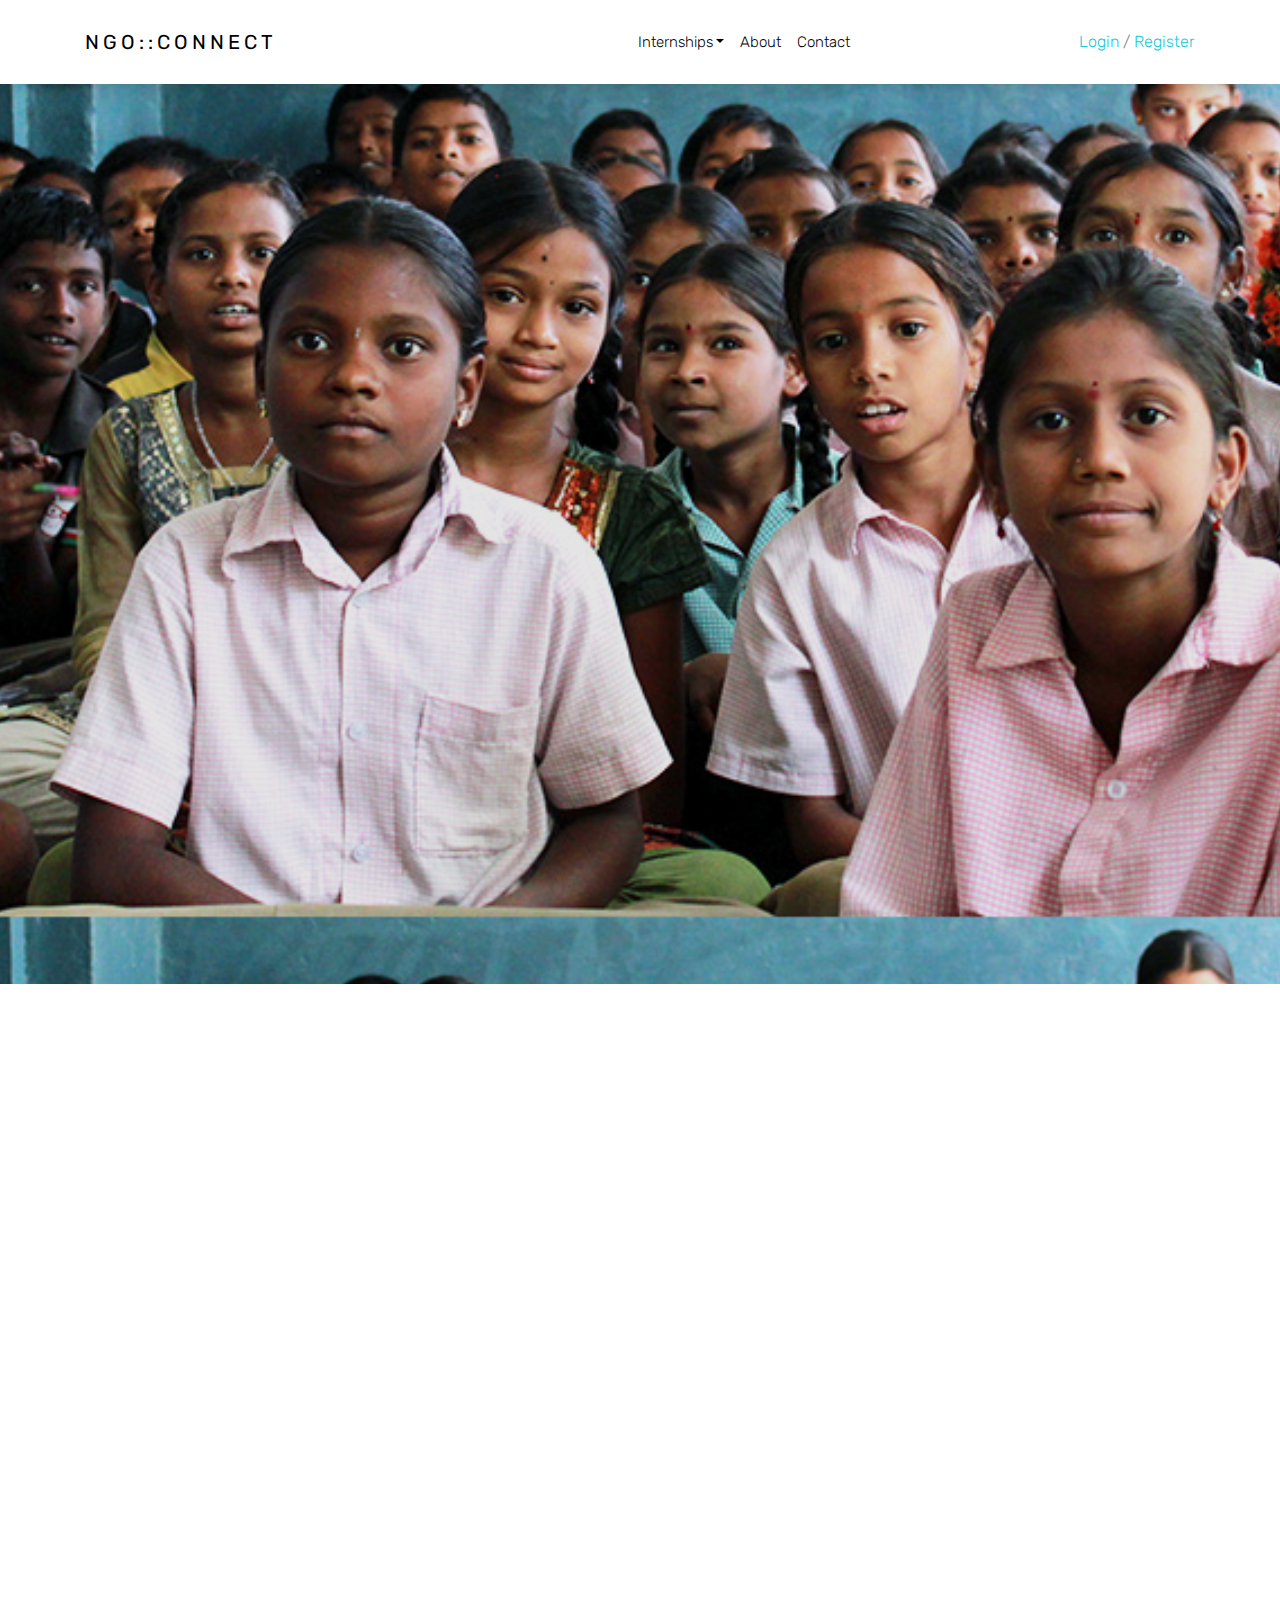
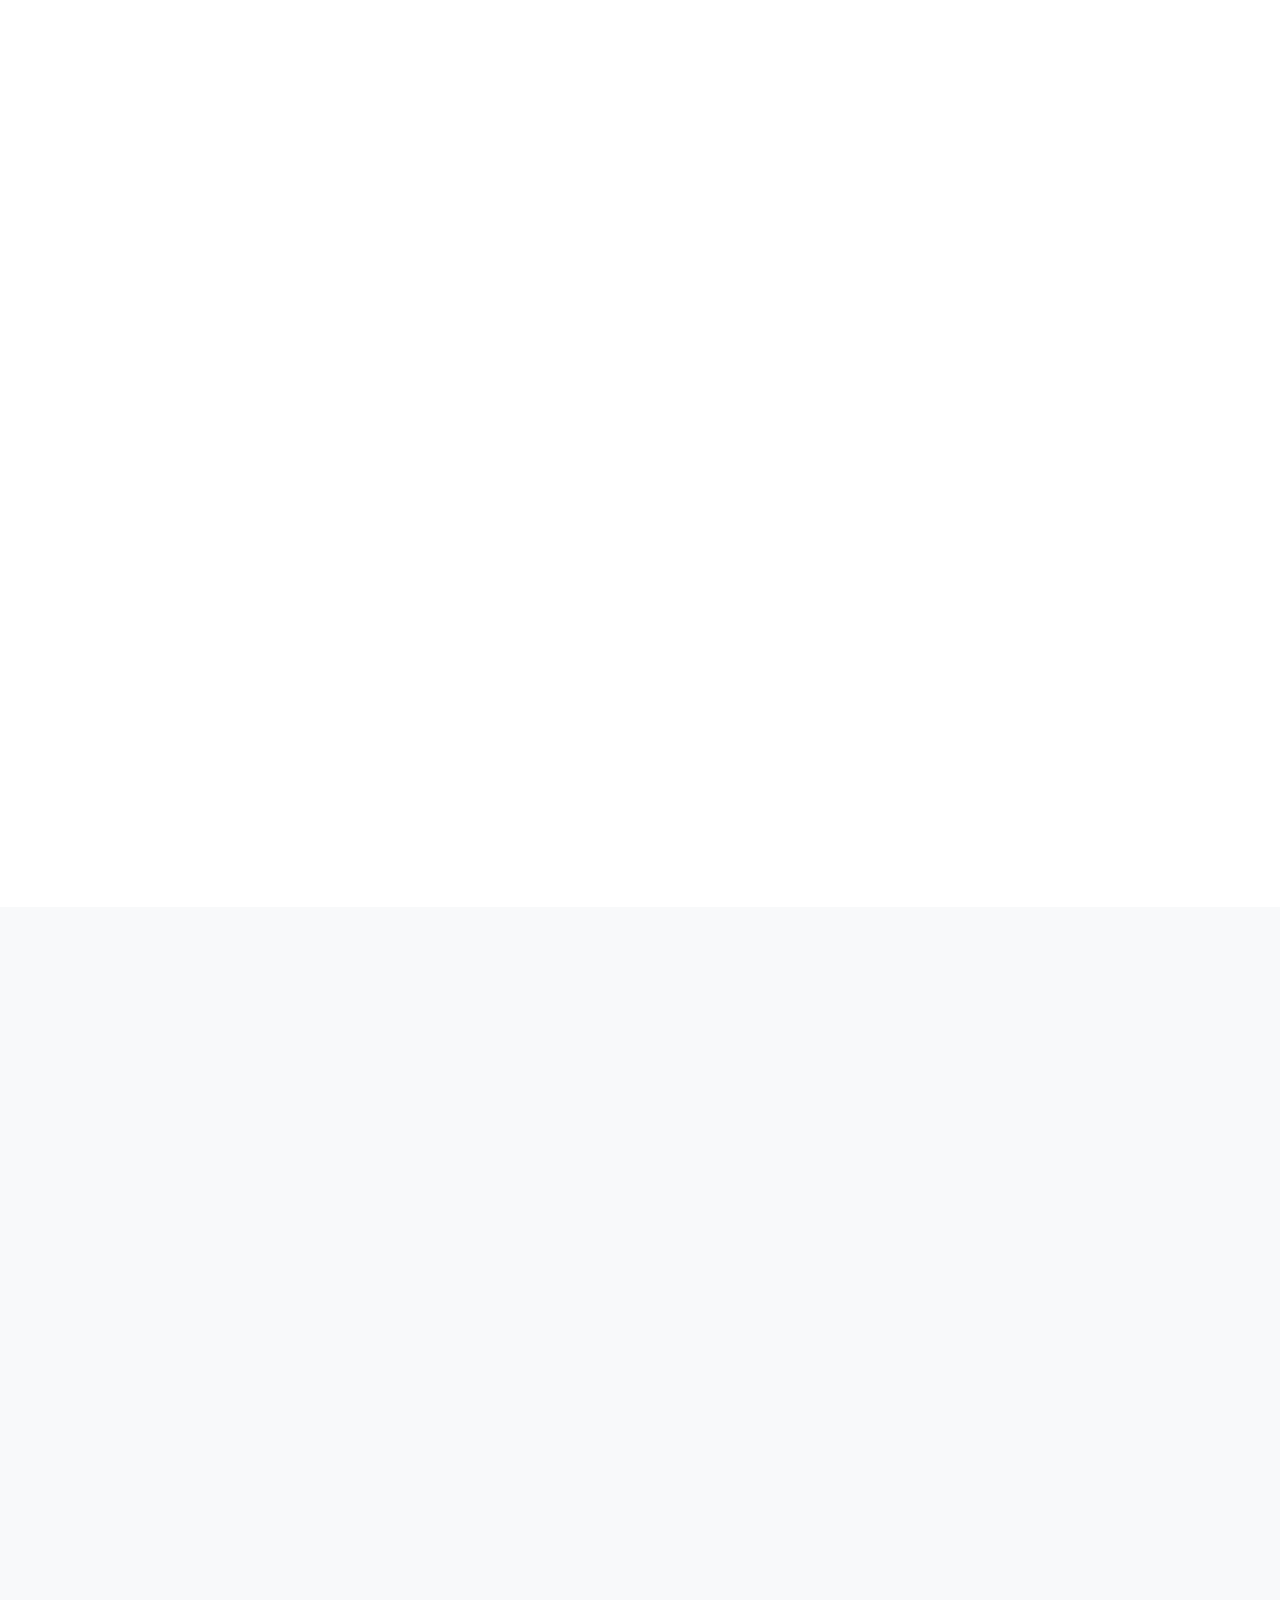
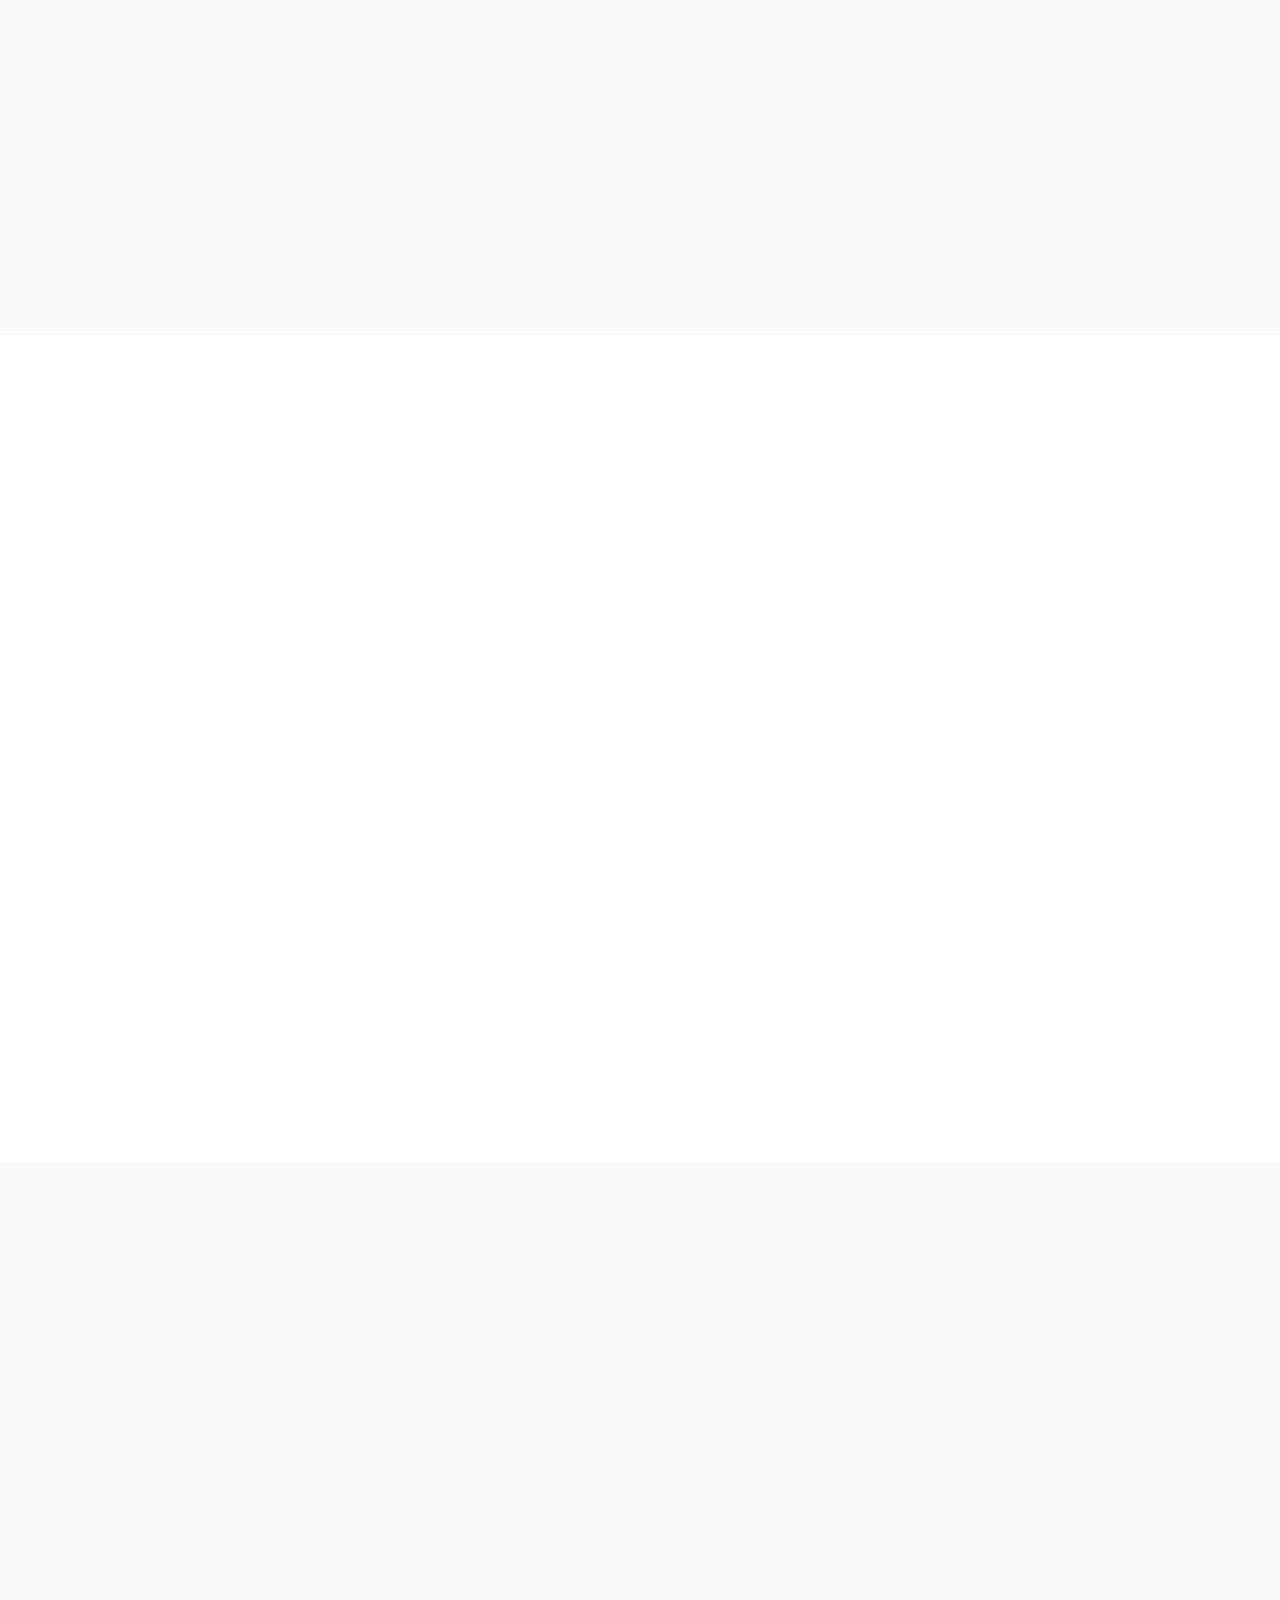
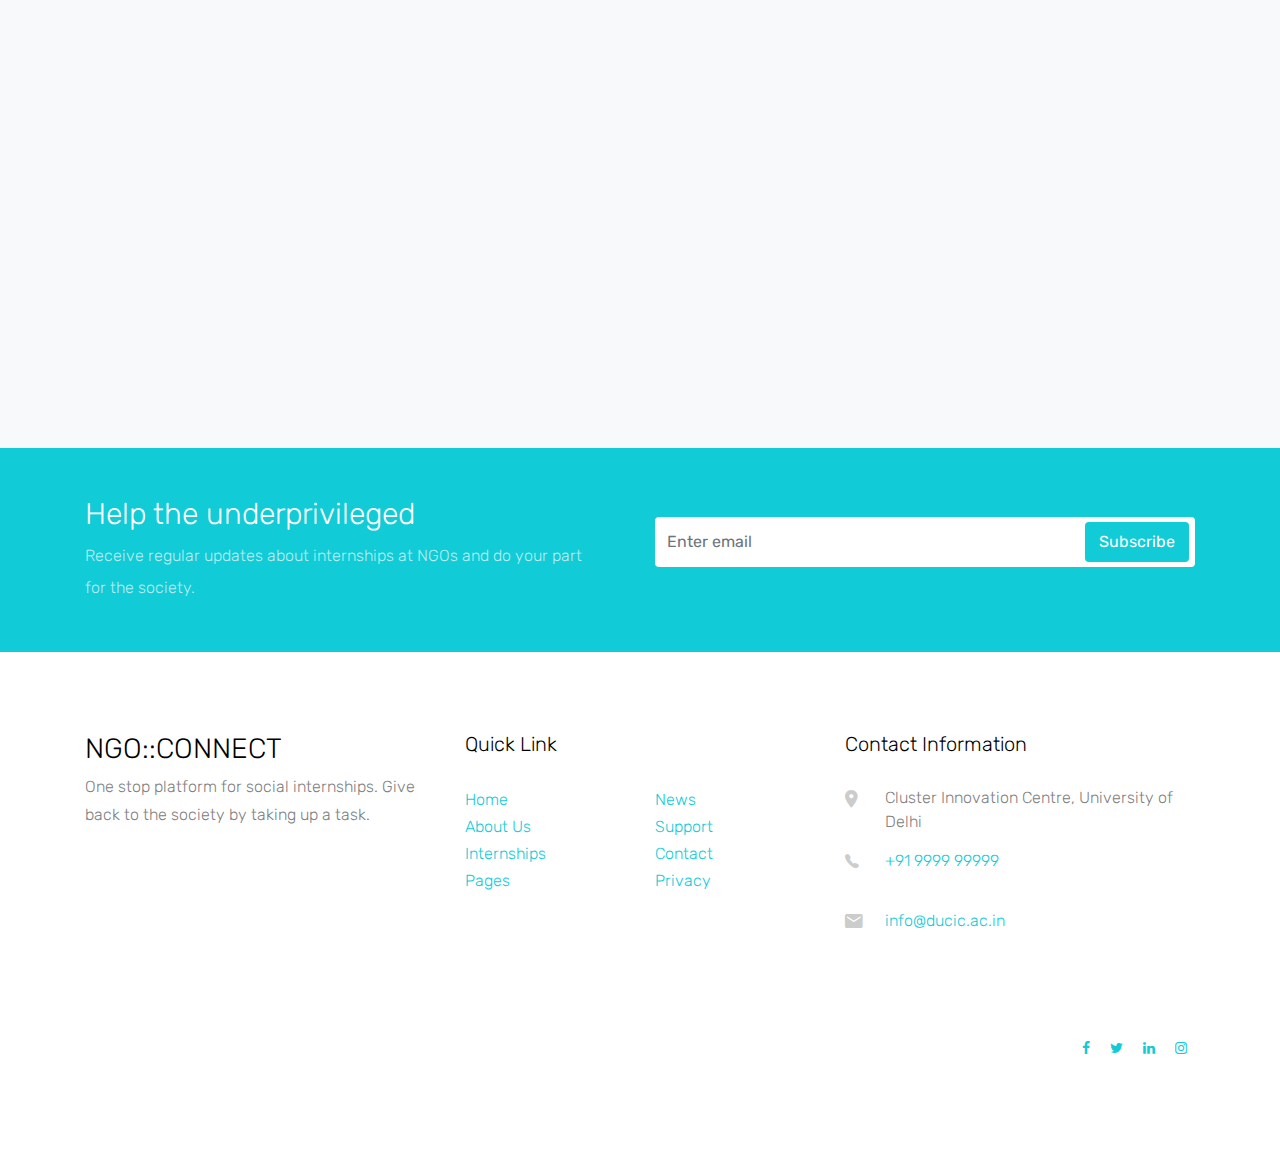
<file: index.html>
<!doctype html>
<html lang="en">
  <head>
    <title>NGO::CONNECT</title>
    <meta charset="utf-8">
    <meta name="viewport" content="width=device-width, initial-scale=1, shrink-to-fit=no">

    <link href="https://fonts.googleapis.com/css?family=Rubik:300,400,500" rel="stylesheet">

    <link rel="stylesheet" href="css/bootstrap.css">
    <link rel="stylesheet" href="css/animate.css">
    <link rel="stylesheet" href="css/owl.carousel.min.css">

    <link rel="stylesheet" href="fonts/ionicons/css/ionicons.min.css">
    <link rel="stylesheet" href="fonts/fontawesome/css/font-awesome.min.css">
    <link rel="stylesheet" href="fonts/flaticon/font/flaticon.css">
    <link rel="stylesheet" href="css/magnific-popup.css">

    <!-- Theme Style -->
    <link rel="stylesheet" href="css/style.css">
  </head>
  <body>
    
    <header role="banner">
     
      <nav class="navbar navbar-expand-lg navbar-light bg-light">
        <div class="container">
          <a class="navbar-brand absolute" href="index.html">NGO::CONNECT</a>
          <button class="navbar-toggler" type="button" data-toggle="collapse" data-target="#navbarsExample05" aria-controls="navbarsExample05" aria-expanded="false" aria-label="Toggle navigation">
            <span class="navbar-toggler-icon"></span>
          </button>

          <div class="collapse navbar-collapse navbar-light" id="navbarsExample05">
            <ul class="navbar-nav mx-auto">
              <li class="nav-item dropdown">
                <a class="nav-link dropdown-toggle" href="courses.html" id="dropdown04" data-toggle="dropdown" aria-haspopup="true" aria-expanded="false">Internships</a>
                <div class="dropdown-menu" aria-labelledby="dropdown04">
                  <a class="dropdown-item" href="courses.html">Volunteer</a>
                  <a class="dropdown-item" href="courses.html">Data Entry</a>
                  <a class="dropdown-item" href="courses.html">Web Development</a>
                </div>

              </li>

              <!-- li class="nav-item dropdown">
                <a class="nav-link dropdown-toggle" href="#" id="dropdown05" data-toggle="dropdown" aria-haspopup="true" aria-expanded="false">Categories</a>
                <div class="dropdown-menu" aria-labelledby="dropdown05">
                  <a class="dropdown-item" href="#">HTML</a>
                  <a class="dropdown-item" href="#">WordPress</a>
                  <a class="dropdown-item" href="#">Laravel</a>
                  <a class="dropdown-item" href="#">JavaScript</a>
                  <a class="dropdown-item" href="#">Python</a>
                </div>

              </li> -->
              <li class="nav-item">
                <a class="nav-link" href="about.html">About</a>
              </li>
              <li class="nav-item">
                <a class="nav-link" href="contact.html">Contact</a>
              </li>
            </ul>
            <ul class="navbar-nav absolute-right">
              <li>
                <a href="main.php">Login</a> / <a href="register.php">Register</a>
              </li>
            </ul>
            
          </div>
        </div>
      </nav>
    </header>
    <!-- END header -->

    <section class="site-hero overlay" data-stellar-background-ratio="0.5" style="background-image: url(images/big_image_2.jpg);">
      <div class="container">
        <div class="row align-items-center justify-content-center site-hero-inner">
          <div class="col-md-10">
  
            <div class="mb-5 element-animate">
              <div class="block-17">
                <h2 class="heading text-center mb-4">Serve the Society. Intern at an NGO.</h2>
                <form action="" method="post" class="d-block d-lg-flex mb-4">
                  <div class="fields d-block d-lg-flex">
                    <div class="textfield-search one-third"><input type="text" class="form-control" placeholder="Keyword search..."></div>
                    <div class="select-wrap one-third">
                      <div class="icon"><span class="ion-ios-arrow-down"></span></div>
                      <select name="" id="" class="form-control">
                        <option value="">Domain</option>
                        <option value="">Data Analyst</option>
                        <option value="">Volunteer</option>
                        <option value="">Developer</option>
                      </select>
                    </div>
                    <div class="select-wrap one-third">
                      <div class="icon"><span class="ion-ios-arrow-down"></span></div>
                      <select name="" id="" class="form-control">
                        <option value="">Location</option>
                        <option value="">Delhi</option>
                        <option value="">Mumbai</option>
                        <option value="">Kolkata</option>
                      </select>
                    </div>
                  </div>
                  <input type="submit" class="search-submit btn btn-primary" value="Search">  
                </form>
                <p class="text-center mb-5">We need people to help the society.</p>
                <p class="text-center"><a href="register.php" class="btn py-3 px-5">Register Now</a></p>
              </div>
            </div>
            
          </div>
        </div>
      </div>
    </section>
    <!-- END section -->

    <section class="site-section element-animate">
      <div class="container">
        <div class="row align-items-center">
          <div class="col-md-6 order-md-2">
            <div class="block-16">
              <figure>
                <img src="images/img_1.jpg" alt="Image placeholder" class="img-fluid">
                <a href="https://vimeo.com/45830194" class="play-button popup-vimeo"><span class="ion-ios-play"></span></a>

                <!-- <a href="https://vimeo.com/45830194" class="button popup-vimeo" data-aos="fade-right" data-aos-delay="700"><span class="ion-ios-play"></span></a> -->

              </figure>
            </div>
          </div>
          <div class="col-md-6 order-md-1">

            <div class="block-15">
              <div class="heading">
                <h2>Welcome to University</h2>
              </div>
              <div class="text mb-5">
              <p>Lorem ipsum dolor sit amet consectetur adipisicing elit. A quibusdam nisi eos accusantium eligendi velit deleniti nihil ad deserunt rerum incidunt nulla nemo eius molestiae architecto beatae asperiores doloribus animi.</p>
              </div>
              <p><a href="#" class="btn btn-primary reverse py-2 px-4">Read More</a></p>
              
            </div>

          </div>
          
        </div>

      </div>
    </section>
    <!-- END section -->

    <section class="site-section pt-3 element-animate">
      <div class="container">
        <div class="row">
          <div class="col-md-6 col-lg-3">
            <div class="media block-6 d-block">
              <div class="icon mb-3"><span class="flaticon-book"></span></div>
              <div class="media-body">
                <h3 class="heading">Knowledge is power</h3>
                <p>Lorem ipsum dolor sit amet consectetur adipisicing elit mess.</p>
                <p><a href="#" class="more">Read More <span class="ion-arrow-right-c"></span></a></p>
              </div>
            </div> 
          </div>
          <div class="col-md-6 col-lg-3">
            <div class="media block-6 d-block">
              <div class="icon mb-3"><span class="flaticon-student"></span></div>
              <div class="media-body">
                <h3 class="heading">Senior High School</h3>
                <p>Lorem ipsum dolor sit amet consectetur adipisicing elit mess.</p>
                <p><a href="#" class="more">Read More <span class="ion-arrow-right-c"></span></a></p>
              </div>
            </div> 
          </div>
          
          <div class="col-md-6 col-lg-3">
            <div class="media block-6 d-block">
              <div class="icon mb-3"><span class="flaticon-diploma"></span></div>
              <div class="media-body">
                <h3 class="heading">College of Arts &amp; Sciences</h3>
                <p>Lorem ipsum dolor sit amet consectetur adipisicing elit mess.</p>
                <p><a href="#" class="more">Read More <span class="ion-arrow-right-c"></span></a></p>
              </div>
            </div> 
          </div>
          <div class="col-md-6 col-lg-3">
            <div class="media block-6 d-block">
              <div class="icon mb-3"><span class="flaticon-professor"></span></div>
              <div class="media-body">
                <h3 class="heading">Unmatched Proffessor</h3>
                <p>Lorem ipsum dolor sit amet consectetur adipisicing elit mess.</p>
                <p><a href="#" class="more">Read More <span class="ion-arrow-right-c"></span></a></p>
              </div>
            </div> 
          </div>
        </div>
      </div>
    </section>
    <!-- END section -->

    <section class="site-section bg-light element-animate" id="section-counter">
      <div class="container">
        <div class="row">
          <div class="col-lg-6">
            <figure><img src="images/img_2_b.jpg" alt="Image placeholder" class="img-fluid"></figure>
          </div>
          <div class="col-lg-5 ml-auto">
            <div class="block-15">
              <div class="heading">
                <h2>Education is Life</h2>
              </div>
              <div class="text mb-5">
                <p>Lorem ipsum dolor sit amet consectetur adipisicing elit. A quibusdam nisi eos accusantium eligendi velit deleniti nihil ad deserunt rerum incidunt.</p>
              </div>
            </div>

            <div class="row">
              <div class="col-md-6">
                <div class="block-18 d-flex align-items-center">
                  <div class="icon mr-4">
                    <span class="flaticon-student"></span>
                  </div>
                  <div class="text">
                    <strong class="number" data-number="12921">0</strong>
                    <span>Students</span>
                  </div>
                </div>

                <div class="block-18 d-flex align-items-center">
                  <div class="icon mr-4">
                    <span class="flaticon-university"></span>
                  </div>
                  <div class="text">
                    <strong class="number" data-number="51">0</strong>
                    <span>Schools</span>
                  </div>
                </div>

              </div>
              <div class="col-md-6">
                <div class="block-18 d-flex align-items-center">
                  <div class="icon mr-4">
                    <span class="flaticon-books"></span>
                  </div>
                  <div class="text">
                    <strong class="number" data-number="3902">0</strong>
                    <span>Books</span>
                  </div>
                </div>

                <div class="block-18 d-flex align-items-center">
                  <div class="icon mr-4">
                    <span class="flaticon-mortarboard"></span>
                  </div>
                  <div class="text">
                    <strong class="number" data-number="1921">0</strong>
                    <span>Graduates</span>
                  </div>
                </div>
                
              </div>
            </div>

          </div>
        </div>
      </div>
    </section>
    <!-- END section -->

    <div class="site-section bg-light">
      <div class="container">
        <div class="row justify-content-center mb-5 element-animate">
          <div class="col-md-7 text-center section-heading">
            <h2 class="text-primary heading">Popular Courses</h2>
            <p>Lorem ipsum dolor sit amet consectetur adipisicing elit. Suscipit qui neque sint eveniet tempore sapiente.</p>
            <p><a href="#" class="btn btn-primary py-2 px-4"><span class="ion-ios-book mr-2"></span>Enroll Now</a></p>
          </div>
        </div>
      </div>
      <div class="container-fluid block-11 element-animate">
        <div class="nonloop-block-11 owl-carousel">
          <div class="item">
            <div class="block-19">
                <figure>
                  <img src="images/img_1.jpg" alt="Image" class="img-fluid">
                </figure>
                <div class="text">
                  <h2 class="heading"><a href="#">Advanced JavaScript Learning</a></h2>
                  <p class="mb-4">Lorem ipsum dolor sit amet consectetur adipisicing elit. Suscipit qui neque sint eveniet tempore sapiente.</p>
                  <div class="meta d-flex align-items-center">
                    <div class="number">
                      <span>2,219/6,000</span>
                    </div>
                    <div class="price text-right"><del class="mr-3">$23</del><span>Free</span></div>
                  </div>
                </div>
              </div>
          </div>

          <div class="item">
            <div class="block-19">
                <figure>
                  <img src="images/img_3.jpg" alt="Image" class="img-fluid">
                </figure>
                <div class="text">
                  <h2 class="heading"><a href="#">Advanced JavaScript Learning</a></h2>
                  <p class="mb-4">Lorem ipsum dolor sit amet consectetur adipisicing elit. Suscipit qui neque sint eveniet tempore sapiente.</p>
                  <div class="meta d-flex align-items-center">
                    <div class="number">
                      <span>2,219/6,000</span>
                    </div>
                    <div class="price text-right"><del class="mr-3">$23</del><span>Free</span></div>
                  </div>
                </div>
              </div>
          </div>

          <div class="item">
            <div class="block-19">
              <figure>
                <img src="images/img_2.jpg" alt="Image" class="img-fluid">
              </figure>
              <div class="text">
                <h2 class="heading"><a href="#">Introduction to CSS</a></h2>
                <p class="mb-4">Lorem ipsum dolor sit amet consectetur adipisicing elit. Suscipit qui neque sint eveniet tempore sapiente.</p>
                <div class="meta d-flex align-items-center">
                  <div class="number">
                    <span>1,903/3,000</span>
                  </div>
                  <div class="price text-right"><span>$10.99</span></div>
                </div>
              </div>
            </div>
          </div>

          <div class="item">
            <div class="block-19">
              <figure>
                <img src="images/img_1.jpg" alt="Image" class="img-fluid">
              </figure>
              <div class="text">
                <h2 class="heading"><a href="#">Design &amp; Develop</a></h2>
                <p class="mb-4">Lorem ipsum dolor sit amet consectetur adipisicing elit. Suscipit qui neque sint eveniet tempore sapiente.</p>
                <div class="meta d-flex align-items-center">
                  <div class="number">
                    <span>23/100</span>
                  </div>
                  <div class="price text-right"><del class="mr-3">$23</del><span>Free</span></div>
                </div>
              </div>
            </div>
          </div>

          <div class="item">
            <div class="block-19">
                <figure>
                  <img src="images/img_1.jpg" alt="Image" class="img-fluid">
                </figure>
                <div class="text">
                  <h2 class="heading"><a href="#">Advanced JavaScript Learning</a></h2>
                  <p class="mb-4">Lorem ipsum dolor sit amet consectetur adipisicing elit. Suscipit qui neque sint eveniet tempore sapiente.</p>
                  <div class="meta d-flex align-items-center">
                    <div class="number">
                      <span>2,219/6,000</span>
                    </div>
                    <div class="price text-right"><del class="mr-3">$23</del><span>Free</span></div>
                  </div>
                </div>
              </div>
          </div>

          <div class="item">
            <div class="block-19">
                <figure>
                  <img src="images/img_3.jpg" alt="Image" class="img-fluid">
                </figure>
                <div class="text">
                  <h2 class="heading"><a href="#">Advanced JavaScript Learning</a></h2>
                  <p class="mb-4">Lorem ipsum dolor sit amet consectetur adipisicing elit. Suscipit qui neque sint eveniet tempore sapiente.</p>
                  <div class="meta d-flex align-items-center">
                    <div class="number">
                      <span>2,219/6,000</span>
                    </div>
                    <div class="price text-right"><del class="mr-3">$23</del><span>Free</span></div>
                  </div>
                </div>
              </div>
          </div>

          <div class="item">
            <div class="block-19">
              <figure>
                <img src="images/img_2.jpg" alt="Image" class="img-fluid">
              </figure>
              <div class="text">
                <h2 class="heading"><a href="#">Introduction to CSS</a></h2>
                <p class="mb-4">Lorem ipsum dolor sit amet consectetur adipisicing elit. Suscipit qui neque sint eveniet tempore sapiente.</p>
                <div class="meta d-flex align-items-center">
                  <div class="number">
                    <span>1,903/3,000</span>
                  </div>
                  <div class="price text-right"><span>$10.99</span></div>
                </div>
              </div>
            </div>
          </div>

          <div class="item">
            <div class="block-19">
              <figure>
                <img src="images/img_1.jpg" alt="Image" class="img-fluid">
              </figure>
              <div class="text">
                <h2 class="heading"><a href="#">Design &amp; Develop</a></h2>
                <p class="mb-4">Lorem ipsum dolor sit amet consectetur adipisicing elit. Suscipit qui neque sint eveniet tempore sapiente.</p>
                <div class="meta d-flex align-items-center">
                  <div class="number">
                    <span>23/100</span>
                  </div>
                  <div class="price text-right"><del class="mr-3">$23</del><span>Free</span></div>
                </div>
              </div>
            </div>
          </div>
          
        </div>
      </div>

      
    </div>
    <!-- END section -->


    <div class="container site-section element-animate">
      <div class="row justify-content-center mb-5">
          <div class="col-md-7 text-center section-heading">
            <h2 class="text-primary heading">Teachers</h2>
            <p>Lorem ipsum dolor sit amet consectetur adipisicing elit. Suscipit qui neque sint eveniet tempore sapiente.</p>
          </div>
        </div>
      <div class="row">
        <div class="col-md-6 col-lg-4">
          <div class="block-2">
            <div class="flipper">
              <div class="front" style="background-image: url(../images/person_3.jpg);">
                <div class="box">
                  <h2>Job Smith</h2>
                  <p>Laravel Expert</p>
                </div>
              </div>
              <div class="back">
                <!-- back content -->
                <blockquote>
                  <p>&ldquo;Even the all-powerful Pointing has no control about the blind texts it is an almost unorthographic life One day however a small line of blind text by the name of Lorem Ipsum decided to leave for the far World of Grammar.&rdquo;</p>
                </blockquote>
                <div class="author d-flex">
                  <div class="image mr-3 align-self-center">
                    <img src="images/person_3.jpg" alt="">
                  </div>
                  <div class="name align-self-center">Job Smith <span class="position">Laravel Expert</span></div>
                </div>
              </div>
            </div>
          </div> <!-- .flip-container -->
        </div>

        <div class="col-md-6 col-lg-4">
          <div class="block-2 ">
            <div class="flipper">
              <div class="front" style="background-image: url(../images/person_1.jpg);">
                <div class="box">
                  <h2>Mellissa Cruz</h2>
                  <p>JavaScript Guru</p>
                </div>
              </div>
              <div class="back">
                <!-- back content -->
                <blockquote>
                  <p>&ldquo;Even the all-powerful Pointing has no control about the blind texts it is an almost unorthographic life One day however a small line of blind text by the name of Lorem Ipsum decided to leave for the far World of Grammar.&rdquo;</p>
                </blockquote>
                <div class="author d-flex">
                  <div class="image mr-3 align-self-center">
                    <img src="images/person_1.jpg" alt="">
                  </div>
                  <div class="name align-self-center">Mellissa Cruz <span class="position">JavaScript Guru</span></div>
                </div>
              </div>
            </div>
          </div> <!-- .flip-container -->
        </div>

        <div class="col-md-6 col-lg-4">
          <div class="block-2">
            <div class="flipper">
              <div class="front" style="background-image: url(../images/person_2.jpg);">
                <div class="box">
                  <h2>Aldin Powell</h2>
                  <p>WordPress Ninja</p>
                </div>
              </div>
              <div class="back">
                <!-- back content -->
                <blockquote>
                  <p>&ldquo;Even the all-powerful Pointing has no control about the blind texts it is an almost unorthographic life One day however a small line of blind text by the name of Lorem Ipsum decided to leave for the far World of Grammar.&rdquo;</p>
                </blockquote>
                <div class="author d-flex">
                  <div class="image mr-3 align-self-center">
                    <img src="images/person_2.jpg" alt="">
                  </div>
                  <div class="name align-self-center">Aldin Powell <span class="position">WordPress Ninja</span></div>
                </div>
              </div>
            </div>
          </div> <!-- .flip-container -->
        </div>
      </div>
    </div>
    <!-- END .block-2 -->


    <div class="site-section bg-light">
      <div class="container">
        <div class="row justify-content-center mb-5 element-animate">
          <div class="col-md-7 text-center section-heading">
            <h2 class="text-primary heading">Blog</h2>
            <p>Lorem ipsum dolor sit amet consectetur adipisicing elit. Suscipit qui neque sint eveniet tempore sapiente.</p>
          </div>
        </div>
        <div class="row element-animate">
          
          <div class="col-md-12 mb-5 mb-lg-0 col-lg-6">

            <div class="block-20 ">
              <figure>
                <a href="#"><img src="images/img_1.jpg" alt="" class="img-fluid"></a>
              </figure>
              <div class="text">
                <h3 class="heading"><a href="#">Even the all-powerful Pointing has no control about the blind texts</a></h3>
                <div class="meta">
                  <div><a href="#"><span class="ion-android-calendar"></span> May 29, 2018</a></div>
                  <div><a href="#"><span class="ion-android-person"></span> Admin</a></div>
                  <div><a href="#"><span class="ion-chatbubble"></span> 19</a></div>
                </div>
              </div>
            </div>

          </div>
          <div class="col-md-12 col-lg-6">
            
            <div class="block-21 d-flex mb-4">
              <figure class="mr-3">
                <a href="#"><img src="images/img_1.jpg" alt="" class="img-fluid"></a>
              </figure>
              <div class="text">
                <h3 class="heading"><a href="#">Even the all-powerful Pointing has no control about the blind texts</a></h3>
                <div class="meta">
                  <div><a href="#"><span class="ion-android-calendar"></span> May 29, 2018</a></div>
                  <div><a href="#"><span class="ion-android-person"></span> Admin</a></div>
                  <div><a href="#"><span class="ion-chatbubble"></span> 19</a></div>
                </div>
              </div>
            </div>  

            <div class="block-21 d-flex mb-4">
              <figure class="mr-3">
                <a href="#"><img src="images/img_2.jpg" alt="" class="img-fluid"></a>
              </figure>
              <div class="text">
                <h3 class="heading"><a href="#">Even the all-powerful Pointing has no control about the blind texts</a></h3>
                <div class="meta">
                  <div><a href="#"><span class="ion-android-calendar"></span> May 29, 2018</a></div>
                  <div><a href="#"><span class="ion-android-person"></span> Admin</a></div>
                  <div><a href="#"><span class="ion-chatbubble"></span> 19</a></div>
                </div>
              </div>
            </div>  

            <div class="block-21 d-flex mb-4">
              <figure class="mr-3">
                <a href="#"><img src="images/img_3.jpg" alt="" class="img-fluid"></a>
              </figure>
              <div class="text">
                <h3 class="heading"><a href="#">Even the all-powerful Pointing has no control about the blind texts</a></h3>
                <div class="meta">
                  <div><a href="#"><span class="ion-android-calendar"></span> May 29, 2018</a></div>
                  <div><a href="#"><span class="ion-android-person"></span> Admin</a></div>
                  <div><a href="#"><span class="ion-chatbubble"></span> 19</a></div>
                </div>
              </div>
            </div>  

            <div class="block-21 d-flex mb-4">
              <figure class="mr-3">
                <a href="#"><img src="images/img_3.jpg" alt="" class="img-fluid"></a>
              </figure>
              <div class="text">
                <h3 class="heading"><a href="#">Even the all-powerful Pointing has no control about the blind texts</a></h3>
                <div class="meta">
                  <div><a href="#"><span class="ion-android-calendar"></span> May 29, 2018</a></div>
                  <div><a href="#"><span class="ion-android-person"></span> Admin</a></div>
                  <div><a href="#"><span class="ion-chatbubble"></span> 19</a></div>
                </div>
              </div>
            </div>  

          </div>
        </div>
      </div>
    </div>

    <div class="py-5 block-22">
      <div class="container">
        <div class="row align-items-center">
          <div class="col-md-6 mb-4 mb-md-0 pr-md-5">
            <h2 class="heading">Help the underprivileged</h2>
            <p>Receive regular updates about internships at NGOs and do your part for the society.</p>
          </div>
          <div class="col-md-6">
            <form action="#" class="subscribe">
              <div class="form-group">
                <input type="email" class="form-control email" placeholder="Enter email">
                <input type="submit" class="btn btn-primary submit" value="Subscribe">
              </div>
            </form>
          </div>
        </div>
      </div>
    </div>

    
  <footer class="site-footer">
      <div class="container">
        <div class="row mb-3">
          <div class="col-md-6 col-lg-4 mb-5 mb-lg-0">
            <h3>NGO::CONNECT</h3>
            <p>One stop platform for social internships. Give back to the society by taking up a task.</p>
          </div>
          <div class="col-md-6 col-lg-4 mb-5 mb-lg-0">
            <h3 class="heading">Quick Link</h3>
            <div class="row">
              <div class="col-md-6">
                <ul class="list-unstyled">
                  <li><a href="#">Home</a></li>
                  <li><a href="#">About Us</a></li>
                  <li><a href="#">Internships</a></li>
                  <li><a href="#">Pages</a></li>
                </ul>
              </div>
              <div class="col-md-6">
                <ul class="list-unstyled">
                  <li><a href="#">News</a></li>
                  <li><a href="#">Support</a></li>
                  <li><a href="#">Contact</a></li>
                  <li><a href="#">Privacy</a></li>
                </ul>
              </div>
            </div>
          </div>
     <!--      <div class="col-md-6 col-lg-3 mb-5 mb-lg-0">
            <h3 class="heading">Blog</h3>
            <div class="block-21 d-flex mb-4">
              <div class="text">
                <h3 class="heading mb-0"><a href="#">Consectetur Adipisicing Elit</a></h3>
                <div class="meta">
                  <div><a href="#"><span class="ion-android-calendar"></span> May 29, 2018</a></div>
                  <div><a href="#"><span class="ion-android-person"></span> Admin</a></div>
                  <div><a href="#"><span class="ion-chatbubble"></span> 19</a></div>
                </div>
              </div>
            </div>  --> 
            <!-- <div class="block-21 d-flex mb-4">
              <div class="text">
                <h3 class="heading mb-0"><a href="#">Dolore Tempora Consequatur</a></h3>
                <div class="meta">
                  <div><a href="#"><span class="ion-android-calendar"></span> May 29, 2018</a></div>
                  <div><a href="#"><span class="ion-android-person"></span> Admin</a></div>
                  <div><a href="#"><span class="ion-chatbubble"></span> 19</a></div>
                </div>
              </div>
            </div>  
            <div class="block-21 d-flex mb-4">
              <div class="text">
                <h3 class="heading mb-0"><a href="#">Perferendis eum illum</a></h3>
                <div class="meta">
                  <div><a href="#"><span class="ion-android-calendar"></span> May 29, 2018</a></div>
                  <div><a href="#"><span class="ion-android-person"></span> Admin</a></div>
                  <div><a href="#"><span class="ion-chatbubble"></span> 19</a></div>
                </div>
              </div>
            </div>  
          </div> -->
          <div class="col-md-6 col-lg-4 mb-5 mb-lg-0">
            <h3 class="heading">Contact Information</h3>
            <div class="block-23">
              <ul>
                <li><span class="icon ion-android-pin"></span><span class="text">Cluster Innovation Centre, University of Delhi</span></li>
                <li><a href="#"><span class="icon ion-ios-telephone"></span><span class="text">+91 9999 99999</span></a></li>
                <li><a href="#"><span class="icon ion-android-mail"></span><span class="text">info@ducic.ac.in</span></a></li>
                <!-- <li><span class="icon ion-android-time"></span><span class="text">Monday &mdash; Friday 8:00am - 5:00pm</span></li> -->
              </ul>
            </div>
          </div>
        </div>
        <div class="row pt-5">
          <div class="col-md-12 text-center copyright">
            
            <p class="float-md-left"><!-- Link back to Colorlib can't be removed. Template is licensed under CC BY 3.0. -->
<!-- Copyright &copy;<script>document.write(new Date().getFullYear());</script> All rights reserved | This template is made with <i class="fa fa-heart" aria-hidden="true"></i> by <a href="https://colorlib.com" target="_blank" class="text-primary">Colorlib</a> -->
<!-- Link back to Colorlib can't be removed. Template is licensed under CC BY 3.0. --></p>
            <p class="float-md-right">
              <a href="#" class="fa fa-facebook p-2"></a>
              <a href="#" class="fa fa-twitter p-2"></a>
              <a href="#" class="fa fa-linkedin p-2"></a>
              <a href="#" class="fa fa-instagram p-2"></a>

            </p>
          </div>
        </div>
      </div>
    </footer>
    <!-- END footer -->
    
    <!-- loader -->
    <div id="loader" class="show fullscreen"><svg class="circular" width="48px" height="48px"><circle class="path-bg" cx="24" cy="24" r="22" fill="none" stroke-width="4" stroke="#eeeeee"/><circle class="path" cx="24" cy="24" r="22" fill="none" stroke-width="4" stroke-miterlimit="10" stroke="#f4b214"/></svg></div>

    <script src="js/jquery-3.2.1.min.js"></script>
    <script src="js/jquery-migrate-3.0.0.js"></script>
    <script src="js/popper.min.js"></script>
    <script src="js/bootstrap.min.js"></script>
    <script src="js/owl.carousel.min.js"></script>
    <script src="js/jquery.waypoints.min.js"></script>
    <script src="js/jquery.stellar.min.js"></script>
    <script src="js/jquery.animateNumber.min.js"></script>
    
    <script src="js/jquery.magnific-popup.min.js"></script>

    <script src="js/main.js"></script>
  </body>
</html>
</file>
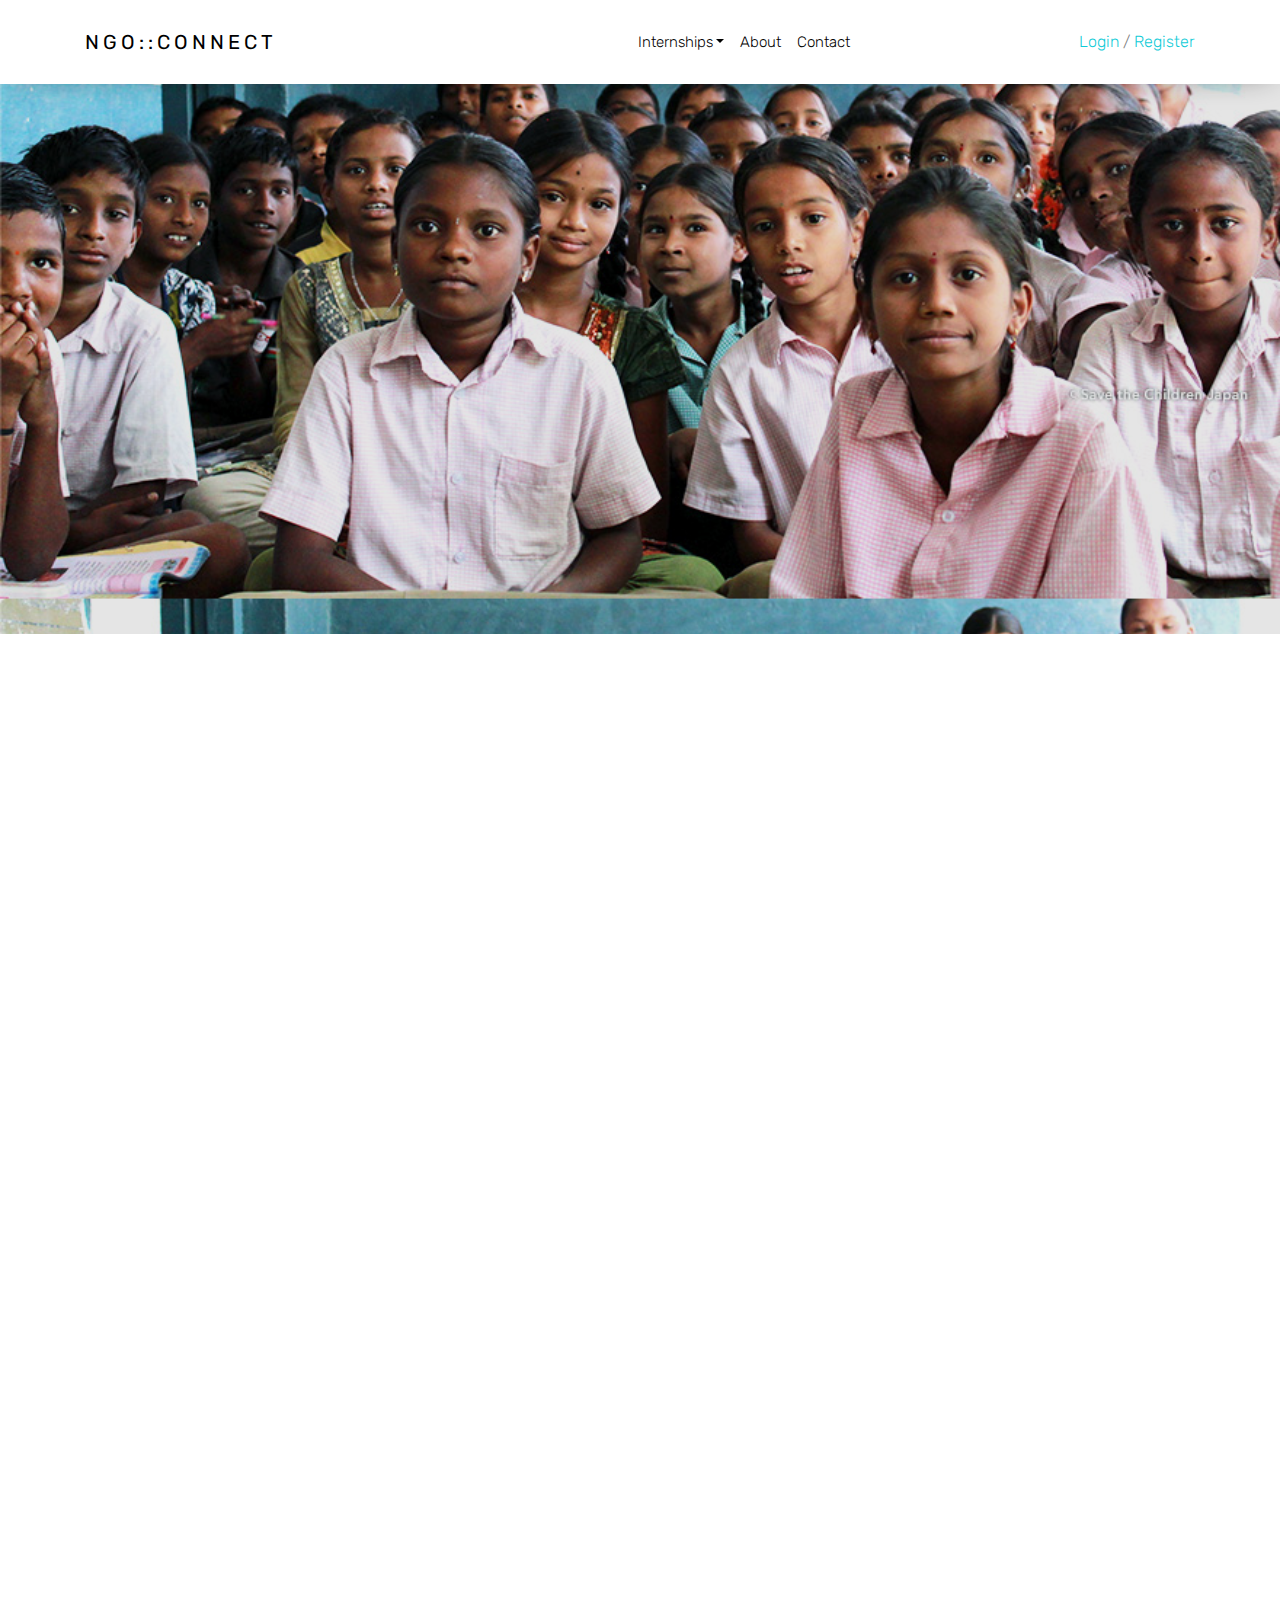
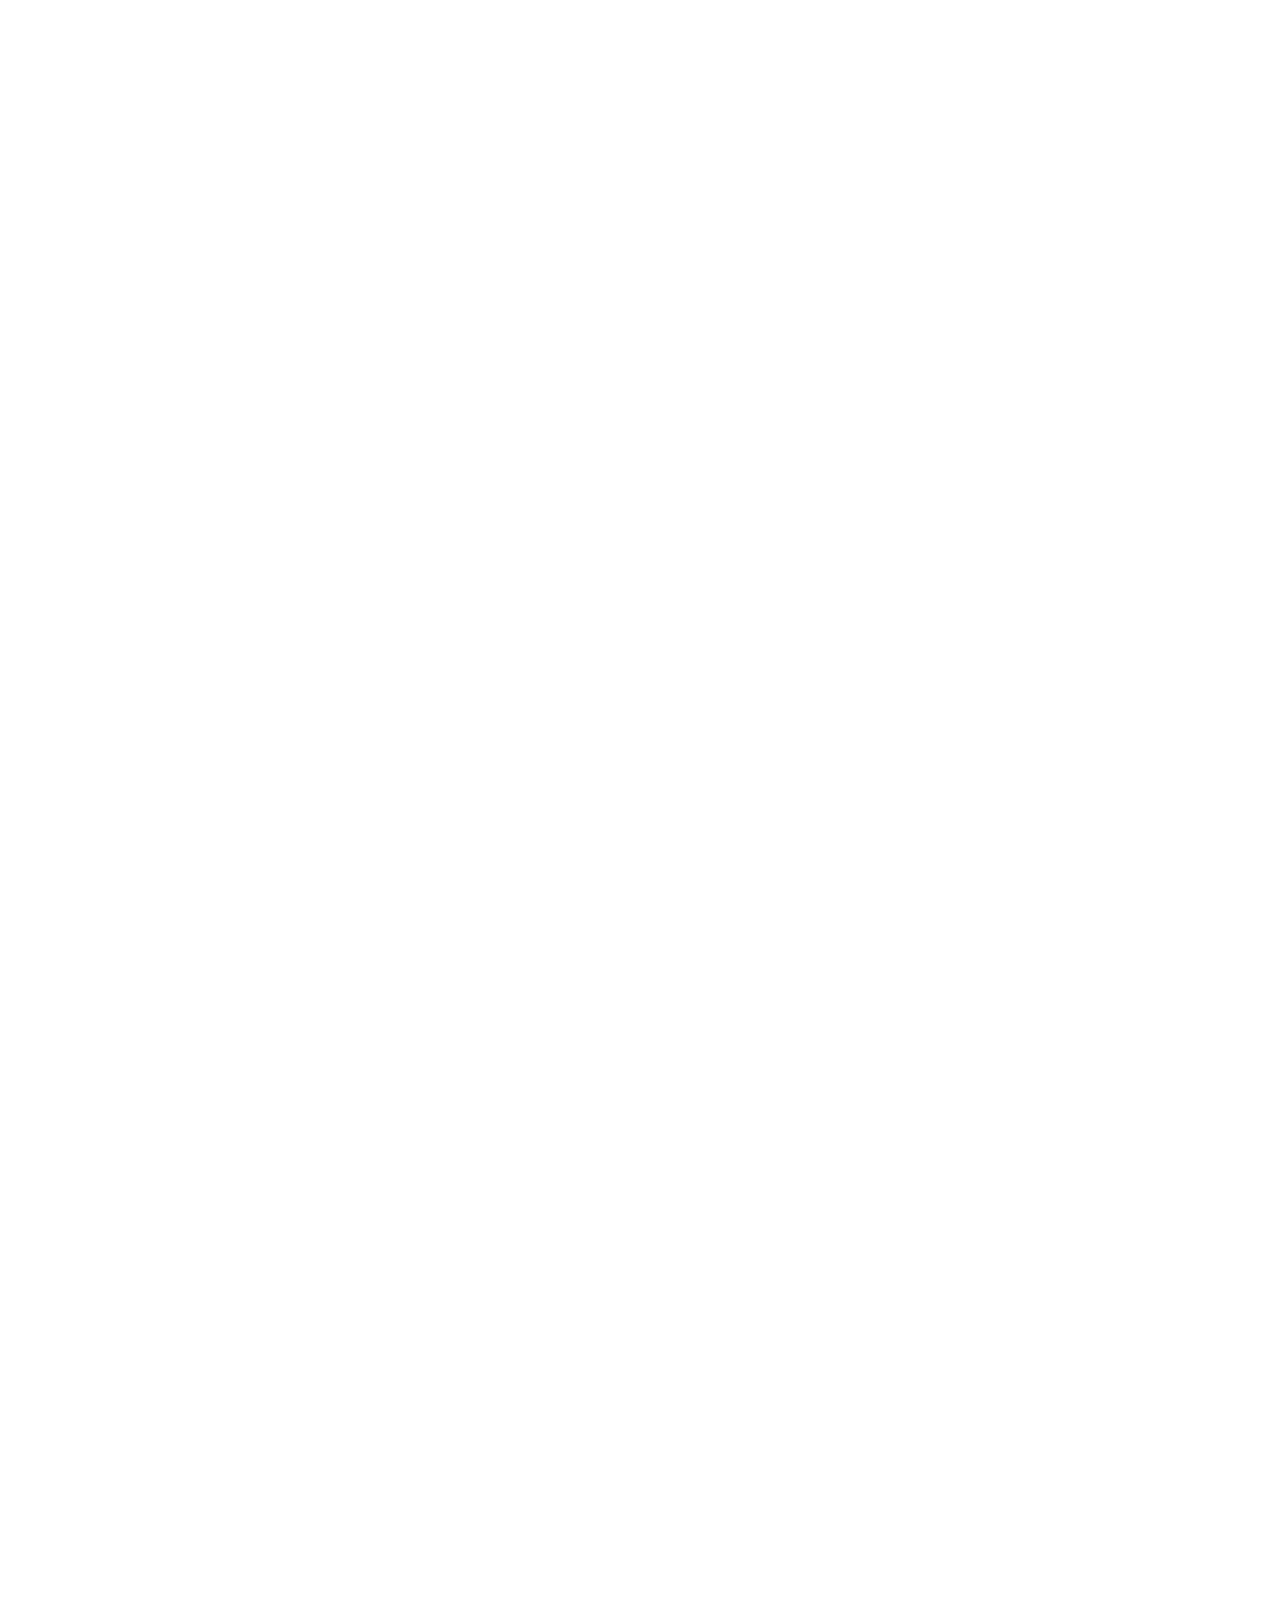
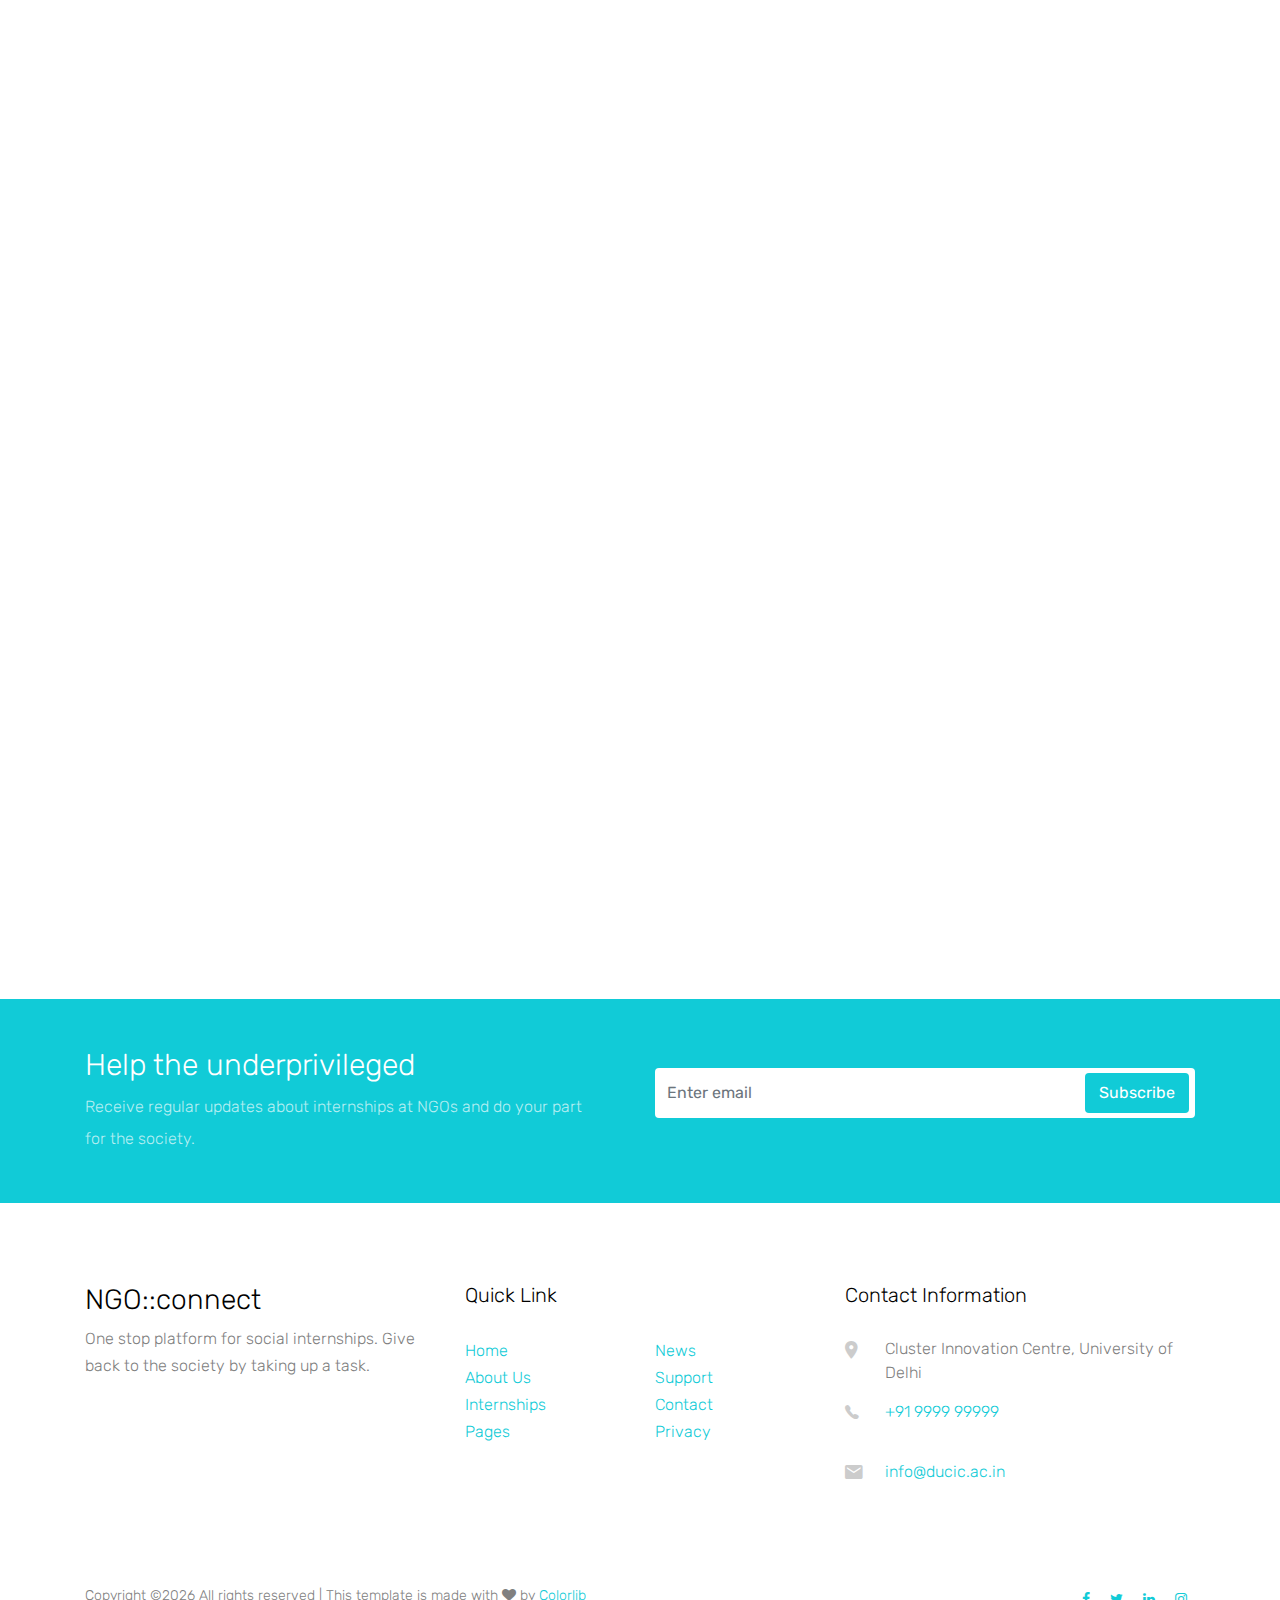
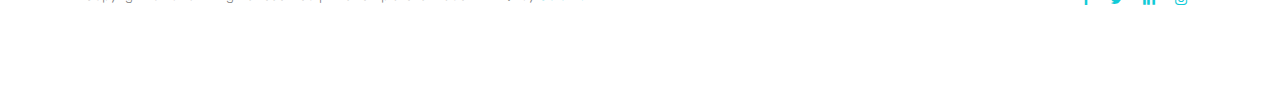
<file: about.html>
<!doctype html>
<html lang="en">
  <head>
    <title>Free Education Template by Colorlib</title>
    <meta charset="utf-8">
    <meta name="viewport" content="width=device-width, initial-scale=1, shrink-to-fit=no">

    <link href="https://fonts.googleapis.com/css?family=Rubik:300,400,500" rel="stylesheet">

    <link rel="stylesheet" href="css/bootstrap.css">
    <link rel="stylesheet" href="css/animate.css">
    <link rel="stylesheet" href="css/owl.carousel.min.css">

    <link rel="stylesheet" href="fonts/ionicons/css/ionicons.min.css">
    <link rel="stylesheet" href="fonts/fontawesome/css/font-awesome.min.css">
    <link rel="stylesheet" href="fonts/flaticon/font/flaticon.css">

    <!-- Theme Style -->
    <link rel="stylesheet" href="css/style.css">
  </head>
  <body>
    
    <header role="banner">
     
      <nav class="navbar navbar-expand-lg navbar-light bg-light">
        <div class="container">
          <a class="navbar-brand absolute" href="index.html">NGO::connect</a>
          <button class="navbar-toggler" type="button" data-toggle="collapse" data-target="#navbarsExample05" aria-controls="navbarsExample05" aria-expanded="false" aria-label="Toggle navigation">
            <span class="navbar-toggler-icon"></span>
          </button>

          <div class="collapse navbar-collapse navbar-light" id="navbarsExample05">
            <ul class="navbar-nav mx-auto">
              <li class="nav-item dropdown">
                <a class="nav-link dropdown-toggle" href="courses.html" id="dropdown04" data-toggle="dropdown" aria-haspopup="true" aria-expanded="false">Internships</a>
                <div class="dropdown-menu" aria-labelledby="dropdown04">
                  <a class="dropdown-item" href="courses.html">Volunteer</a>
                  <a class="dropdown-item" href="courses.html">Data Entry</a>
                  <a class="dropdown-item" href="courses.html">Web Development</a>
                </div>

              </li>

              <!-- li class="nav-item dropdown">
                <a class="nav-link dropdown-toggle" href="#" id="dropdown05" data-toggle="dropdown" aria-haspopup="true" aria-expanded="false">Categories</a>
                <div class="dropdown-menu" aria-labelledby="dropdown05">
                  <a class="dropdown-item" href="#">HTML</a>
                  <a class="dropdown-item" href="#">WordPress</a>
                  <a class="dropdown-item" href="#">Laravel</a>
                  <a class="dropdown-item" href="#">JavaScript</a>
                  <a class="dropdown-item" href="#">Python</a>
                </div>

              </li> -->
              <li class="nav-item">
                <a class="nav-link" href="about.html">About</a>
              </li>
              <li class="nav-item">
                <a class="nav-link" href="contact.html">Contact</a>
              </li>
            </ul>
            <ul class="navbar-nav absolute-right">
              <li>
                <a href="main.php">Login</a> / <a href="register.php">Register</a>
              </li>
            </ul>
            
          </div>
        </div>
      </nav>
    </header>
    <!-- END header -->

    <section class="site-hero site-sm-hero overlay" data-stellar-background-ratio="0.5" style="background-image: url(images/big_image_2.jpg);">
      <div class="container">
        <div class="row align-items-center justify-content-center site-hero-sm-inner">
          <div class="col-md-7 text-center">
  
            <div class="mb-5 element-animate">
              <h1 class="mb-2">About me</h1>
              <p class="bcrumb"><a href="index.html">Home</a> <span class="sep ion-android-arrow-dropright px-2"></span>  <span class="current">About Us</span></p>
            </div>
            
          </div>
        </div>
      </div>
    </section>
    <!-- END section -->

    <section class="site-section element-animate">
      <div class="container">
        <div class="row">
          <div class="col-md-6 order-md-2">
            <div class="block-16">
              <figure>
                <img src="images/img_1.jpg" alt="Image placeholder" class="img-fluid">
              </figure>
            </div>
          </div>
          <div class="col-md-6 order-md-1">

            <div class="block-15">
              <div class="heading">
                <h2>Company History</h2>
              </div>
              <div class="text mb-5">
              <p>Lorem ipsum dolor sit amet consectetur adipisicing elit. A quibusdam nisi eos accusantium eligendi velit deleniti nihil ad deserunt rerum incidunt nulla nemo eius molestiae architecto beatae asperiores doloribus animi.</p>
              <p>Lorem ipsum dolor sit amet, consectetur adipisicing elit. Quos quaerat aliquid blanditiis eum asperiores obcaecati, id officiis voluptate sint est excepturi quam itaque dicta delectus. Consequuntur, blanditiis maxime? Cupiditate, cum.</p>
              <p>Porro cupiditate doloremque nihil architecto, id nisi tenetur obcaecati, harum nulla aut ipsam sunt ullam eos, ipsa odit voluptatibus veniam. Amet itaque incidunt cumque tenetur, omnis repellat non dolorem nostrum.</p>
              
              </div>
              
            </div>

          </div>
          
        </div>

      </div>
    </section>
    <!-- END section -->

    <section class="site-section pt-3 element-animate">
      <div class="container">
        <div class="row justify-content-center mb-5 element-animate">
          <div class="col-md-7 text-center section-heading">
            <h2 class="text-primary heading">School Services</h2>
            <p>Lorem ipsum dolor sit amet consectetur adipisicing elit. Suscipit qui neque sint eveniet tempore sapiente.</p>
          </div>
        </div>
        <div class="row">
          <div class="col-md-6 col-lg-3">
            <div class="media block-6 d-block">
              <div class="icon mb-3"><span class="flaticon-book"></span></div>
              <div class="media-body">
                <h3 class="heading">Knowledge is power</h3>
                <p>Lorem ipsum dolor sit amet consectetur adipisicing elit mess.</p>
                <p><a href="#" class="more">Read More <span class="ion-arrow-right-c"></span></a></p>
              </div>
            </div> 
          </div>
          <div class="col-md-6 col-lg-3">
            <div class="media block-6 d-block">
              <div class="icon mb-3"><span class="flaticon-student"></span></div>
              <div class="media-body">
                <h3 class="heading">Senior High School</h3>
                <p>Lorem ipsum dolor sit amet consectetur adipisicing elit mess.</p>
                <p><a href="#" class="more">Read More <span class="ion-arrow-right-c"></span></a></p>
              </div>
            </div> 
          </div>
          
          <div class="col-md-6 col-lg-3">
            <div class="media block-6 d-block">
              <div class="icon mb-3"><span class="flaticon-diploma"></span></div>
              <div class="media-body">
                <h3 class="heading">College of Arts &amp; Sciences</h3>
                <p>Lorem ipsum dolor sit amet consectetur adipisicing elit mess.</p>
                <p><a href="#" class="more">Read More <span class="ion-arrow-right-c"></span></a></p>
              </div>
            </div> 
          </div>
          <div class="col-md-6 col-lg-3">
            <div class="media block-6 d-block">
              <div class="icon mb-3"><span class="flaticon-professor"></span></div>
              <div class="media-body">
                <h3 class="heading">Unmatched Proffessor</h3>
                <p>Lorem ipsum dolor sit amet consectetur adipisicing elit mess.</p>
                <p><a href="#" class="more">Read More <span class="ion-arrow-right-c"></span></a></p>
              </div>
            </div> 
          </div>
        </div>
      </div>
    </section>
    <!-- END section -->

    <div class="container site-section element-animate">
      <div class="row justify-content-center mb-5 element-animate">
          <div class="col-md-7 text-center section-heading">
            <h2 class="text-primary heading">Why Choose Us</h2>
            <p>Lorem ipsum dolor sit amet consectetur adipisicing elit. Suscipit qui neque sint eveniet tempore sapiente.</p>
          </div>
        </div>
      <div class="block-3 d-md-flex pt-5">
        <div class="image" style="background-image: url('images/img_1.jpg'); "></div>
        <div class="text">
          <h4 class="subheading">Nice text here</h4>
          <h2 class="heading">Excellent Teachers</h2>
          <p>Even the all-powerful Pointing has no control about the blind texts it is an almost unorthographic life One day however a small line of blind text by the name of Lorem Ipsum decided to leave for the far World of Grammar.</p>
        </div>
      </div>
      <div class="block-3 d-md-flex">
        <div class="image order-2" style="background-image: url('images/img_2.jpg'); "></div>
        <div class="text order-1">
          <h4 class="subheading">Nice text here</h4>
          <h2 class="heading">Outstanding Facilities</h2>
          <p>Even the all-powerful Pointing has no control about the blind texts it is an almost unorthographic life One day however a small line of blind text by the name of Lorem Ipsum decided to leave for the far World of Grammar.</p>
        </div>
      </div>
      <div class="block-3 d-md-flex">
        <div class="image" style="background-image: url('images/img_3.jpg'); "></div>
        <div class="text">
          <h4 class="subheading">Nice text here</h4>
          <h2 class="heading">World Class Education</h2>
          <p>Even the all-powerful Pointing has no control about the blind texts it is an almost unorthographic life One day however a small line of blind text by the name of Lorem Ipsum decided to leave for the far World of Grammar.</p>
        </div>
      </div>
    </div>


    <div class="site-section element-animate">
      <div class="container">
        <div class="row justify-content-center mb-5">
            <div class="col-md-7 text-center section-heading">
              <h2 class="text-primary heading">Frequently Ask Questions</h2>
              <p>Lorem ipsum dolor sit amet consectetur adipisicing elit. Suscipit qui neque sint eveniet tempore sapiente.</p>
            </div>
          </div>
        <div class="row">
          <div class="col-md-12">
            <div class="accordion block-8" id="accordion">
              <div class="accordion-item">
                <h3 class="mb-0 heading">
                  <a class="btn-block" data-toggle="collapse" href="#collapseOne" role="button" aria-expanded="true" aria-controls="collapseOne">What is the name of your company<span class="icon"></span></a>
                </h3>
                <div id="collapseOne" class="collapse show" aria-labelledby="headingOne" data-parent="#accordion">
                  <div class="body-text">
                    <p>Lorem ipsum dolor sit amet, consectetur adipisicing elit. Consequatur quae cumque perspiciatis aperiam accusantium facilis provident aspernatur nisi optio debitis dolorum, est eum eligendi vero aut ad necessitatibus nulla sit labore doloremque magnam! Ex molestiae, dolor tempora, ad fuga minima enim mollitia consequuntur, necessitatibus praesentium eligendi officia recusandae culpa tempore eaque quasi ullam magnam modi quidem in amet. Quod debitis error placeat, tempore quasi aliquid eaque vel facilis culpa voluptate.</p>
                  </div>
                </div>
              </div> <!-- .accordion-item -->
              
              <div class="accordion-item">
                <h3 class="mb-0 heading">
                  <a class="btn-block" data-toggle="collapse" href="#collapseTwo" role="button" aria-expanded="false" aria-controls="collapseTwo">How much pay for 3  months?<span class="icon"></span></a>
                </h3>
                <div id="collapseTwo" class="collapse" aria-labelledby="headingOne" data-parent="#accordion">
                  <div class="body-text">
                    <p>Lorem ipsum dolor sit amet, consectetur adipisicing elit. Vel ad laborum expedita. Nostrum iure atque enim quisquam minima distinctio omnis, consequatur aliquam suscipit, quidem, esse aspernatur! Libero, excepturi animi repellendus porro impedit nihil in doloremque a quaerat enim voluptatum, perspiciatis, quas dignissimos maxime ut cum reiciendis eius dolorum voluptatem aliquam!</p>
                  </div>
                </div>
              </div> <!-- .accordion-item -->

              <div class="accordion-item">
                <h3 class="mb-0 heading">
                  <a class="btn-block" data-toggle="collapse" href="#collapseThree" role="button" aria-expanded="false" aria-controls="collapseThree">Do I need to register?  <span class="icon"></span></a>
                </h3>
                <div id="collapseThree" class="collapse" aria-labelledby="headingOne" data-parent="#accordion">
                  <div class="body-text">
                    <p>Lorem ipsum dolor sit amet, consectetur adipisicing elit. Vel ad laborum expedita. Nostrum iure atque enim quisquam minima distinctio omnis, consequatur aliquam suscipit, quidem, esse aspernatur! Libero, excepturi animi repellendus porro impedit nihil in doloremque a quaerat enim voluptatum, perspiciatis, quas dignissimos maxime ut cum reiciendis eius dolorum voluptatem aliquam!</p>
                  </div>
                </div>
              </div> <!-- .accordion-item -->

              <div class="accordion-item">
                <h3 class="mb-0 heading">
                  <a class="btn-block" data-toggle="collapse" href="#collapseFour" role="button" aria-expanded="false" aria-controls="collapseFour">Who should I contact in case of support.<span class="icon"></span></a>
                </h3>
                <div id="collapseFour" class="collapse" aria-labelledby="headingOne" data-parent="#accordion">
                  <div class="body-text">
                    <p>Lorem ipsum dolor sit amet, consectetur adipisicing elit. Vel ad laborum expedita. Nostrum iure atque enim quisquam minima distinctio omnis, consequatur aliquam suscipit, quidem, esse aspernatur! Libero, excepturi animi repellendus porro impedit nihil in doloremque a quaerat enim voluptatum, perspiciatis, quas dignissimos maxime ut cum reiciendis eius dolorum voluptatem aliquam!</p>
                  </div>
                </div>
              </div> <!-- .accordion-item -->

            </div>
          </div>
        </div>
      </div>
    </div>
    
    <div class="py-5 block-22">
      <div class="container">
        <div class="row align-items-center">
          <div class="col-md-6 mb-4 mb-md-0 pr-md-5">
            <h2 class="heading">Help the underprivileged</h2>
            <p>Receive regular updates about internships at NGOs and do your part for the society.</p>
          </div>
          <div class="col-md-6">
            <form action="#" class="subscribe">
              <div class="form-group">
                <input type="email" class="form-control email" placeholder="Enter email">
                <input type="submit" class="btn btn-primary submit" value="Subscribe">
              </div>
            </form>
          </div>
        </div>
      </div>
    </div>

    
  <footer class="site-footer">
      <div class="container">
        <div class="row mb-3">
          <div class="col-md-6 col-lg-4 mb-5 mb-lg-0">
            <h3>NGO::connect</h3>
            <p>One stop platform for social internships. Give back to the society by taking up a task.</p>
          </div>
          <div class="col-md-6 col-lg-4 mb-5 mb-lg-0">
            <h3 class="heading">Quick Link</h3>
            <div class="row">
              <div class="col-md-6">
                <ul class="list-unstyled">
                  <li><a href="#">Home</a></li>
                  <li><a href="#">About Us</a></li>
                  <li><a href="#">Internships</a></li>
                  <li><a href="#">Pages</a></li>
                </ul>
              </div>
              <div class="col-md-6">
                <ul class="list-unstyled">
                  <li><a href="#">News</a></li>
                  <li><a href="#">Support</a></li>
                  <li><a href="#">Contact</a></li>
                  <li><a href="#">Privacy</a></li>
                </ul>
              </div>
            </div>
          </div>
     <!--      <div class="col-md-6 col-lg-3 mb-5 mb-lg-0">
            <h3 class="heading">Blog</h3>
            <div class="block-21 d-flex mb-4">
              <div class="text">
                <h3 class="heading mb-0"><a href="#">Consectetur Adipisicing Elit</a></h3>
                <div class="meta">
                  <div><a href="#"><span class="ion-android-calendar"></span> May 29, 2018</a></div>
                  <div><a href="#"><span class="ion-android-person"></span> Admin</a></div>
                  <div><a href="#"><span class="ion-chatbubble"></span> 19</a></div>
                </div>
              </div>
            </div>  --> 
            <!-- <div class="block-21 d-flex mb-4">
              <div class="text">
                <h3 class="heading mb-0"><a href="#">Dolore Tempora Consequatur</a></h3>
                <div class="meta">
                  <div><a href="#"><span class="ion-android-calendar"></span> May 29, 2018</a></div>
                  <div><a href="#"><span class="ion-android-person"></span> Admin</a></div>
                  <div><a href="#"><span class="ion-chatbubble"></span> 19</a></div>
                </div>
              </div>
            </div>  
            <div class="block-21 d-flex mb-4">
              <div class="text">
                <h3 class="heading mb-0"><a href="#">Perferendis eum illum</a></h3>
                <div class="meta">
                  <div><a href="#"><span class="ion-android-calendar"></span> May 29, 2018</a></div>
                  <div><a href="#"><span class="ion-android-person"></span> Admin</a></div>
                  <div><a href="#"><span class="ion-chatbubble"></span> 19</a></div>
                </div>
              </div>
            </div>  
          </div> -->
          <div class="col-md-6 col-lg-4 mb-5 mb-lg-0">
            <h3 class="heading">Contact Information</h3>
            <div class="block-23">
              <ul>
                <li><span class="icon ion-android-pin"></span><span class="text">Cluster Innovation Centre, University of Delhi</span></li>
                <li><a href="#"><span class="icon ion-ios-telephone"></span><span class="text">+91 9999 99999</span></a></li>
                <li><a href="#"><span class="icon ion-android-mail"></span><span class="text">info@ducic.ac.in</span></a></li>
                <!-- <li><span class="icon ion-android-time"></span><span class="text">Monday &mdash; Friday 8:00am - 5:00pm</span></li> -->
              </ul>
            </div>
          </div>
        </div>
        <div class="row pt-5">
          <div class="col-md-12 text-center copyright">
            
            <p class="float-md-left"><!-- Link back to Colorlib can't be removed. Template is licensed under CC BY 3.0. -->
Copyright &copy;<script>document.write(new Date().getFullYear());</script> All rights reserved | This template is made with <i class="fa fa-heart" aria-hidden="true"></i> by <a href="https://colorlib.com" target="_blank" class="text-primary">Colorlib</a>
<!-- Link back to Colorlib can't be removed. Template is licensed under CC BY 3.0. --></p>
            <p class="float-md-right">
              <a href="#" class="fa fa-facebook p-2"></a>
              <a href="#" class="fa fa-twitter p-2"></a>
              <a href="#" class="fa fa-linkedin p-2"></a>
              <a href="#" class="fa fa-instagram p-2"></a>

            </p>
          </div>
        </div>
      </div>
    </footer>
    <!-- END footer -->
    <!-- END footer -->
    
    <!-- loader -->
    <div id="loader" class="show fullscreen"><svg class="circular" width="48px" height="48px"><circle class="path-bg" cx="24" cy="24" r="22" fill="none" stroke-width="4" stroke="#eeeeee"/><circle class="path" cx="24" cy="24" r="22" fill="none" stroke-width="4" stroke-miterlimit="10" stroke="#f4b214"/></svg></div>

    <script src="js/jquery-3.2.1.min.js"></script>
    <script src="js/jquery-migrate-3.0.0.js"></script>
    <script src="js/popper.min.js"></script>
    <script src="js/bootstrap.min.js"></script>
    <script src="js/owl.carousel.min.js"></script>
    <script src="js/jquery.waypoints.min.js"></script>
    <script src="js/jquery.stellar.min.js"></script>
    <script src="js/jquery.animateNumber.min.js"></script>

    <script src="js/main.js"></script>
  </body>
</html>
</file>
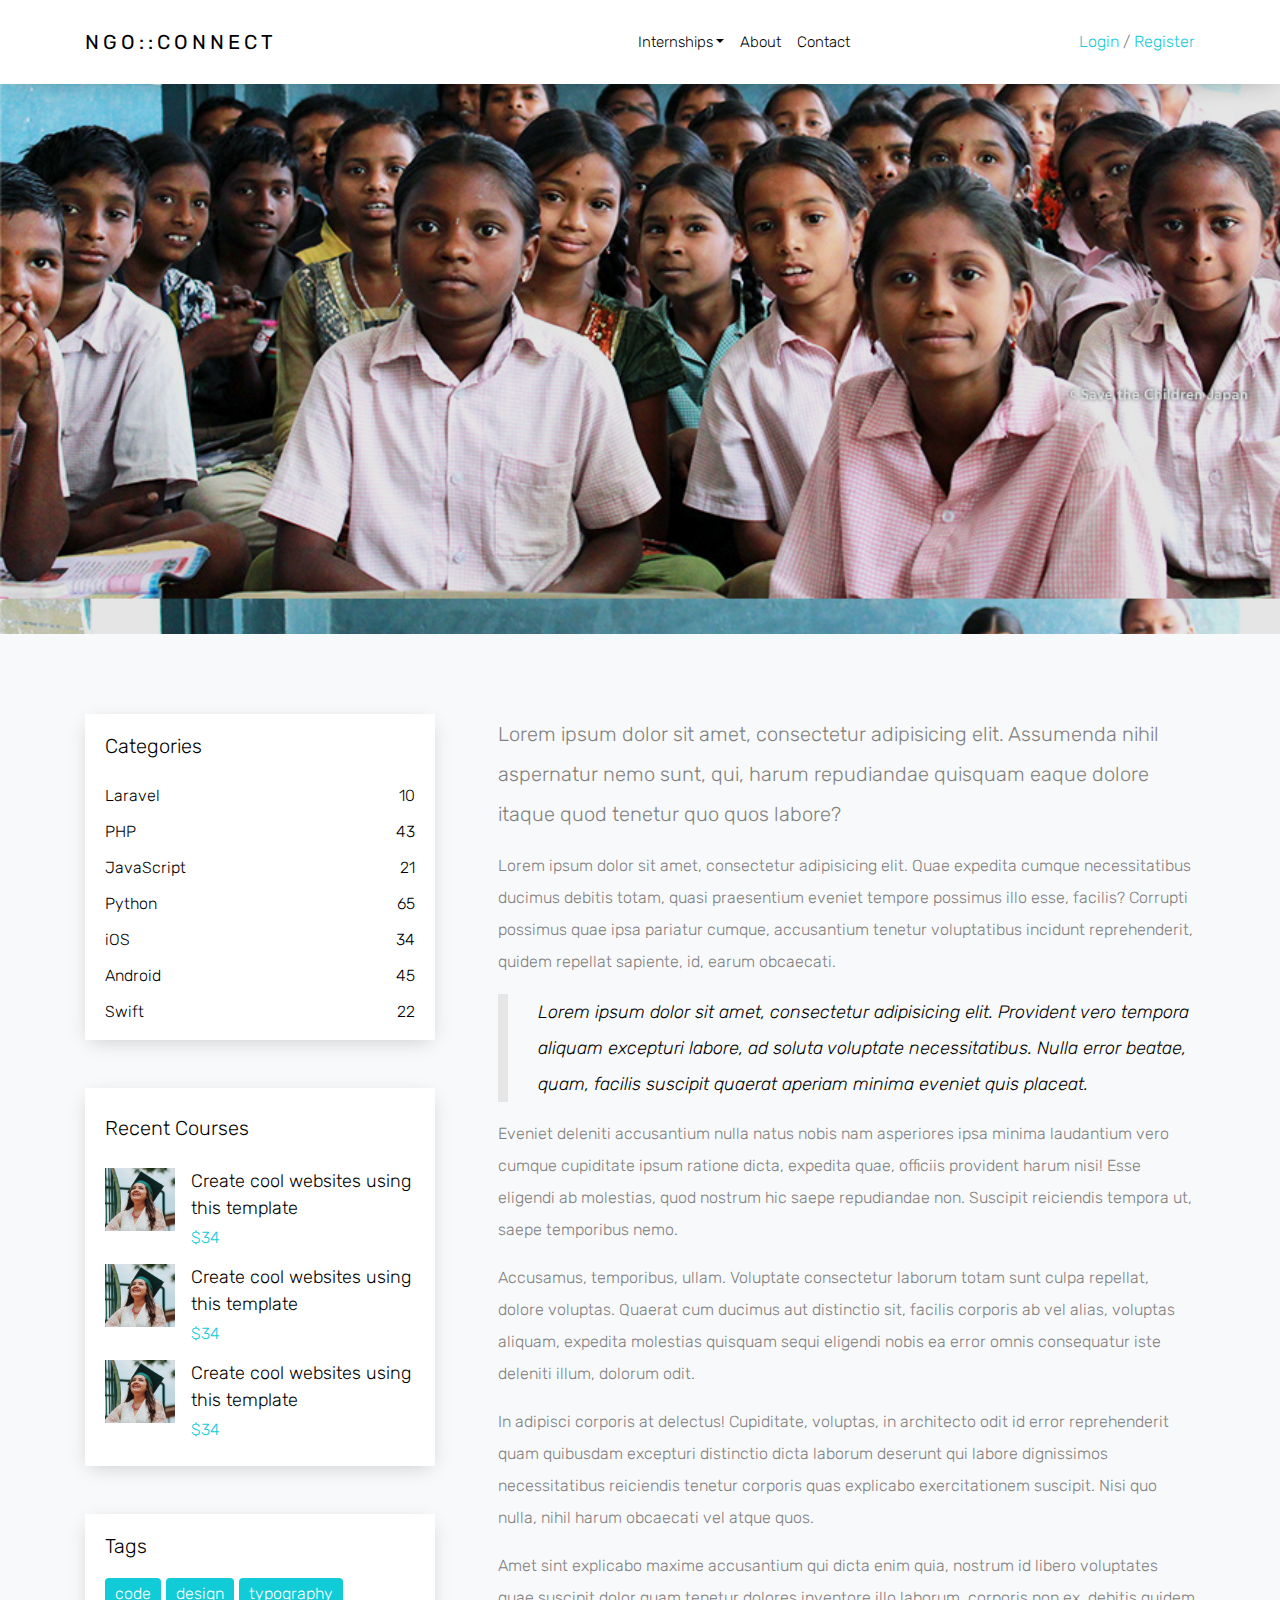
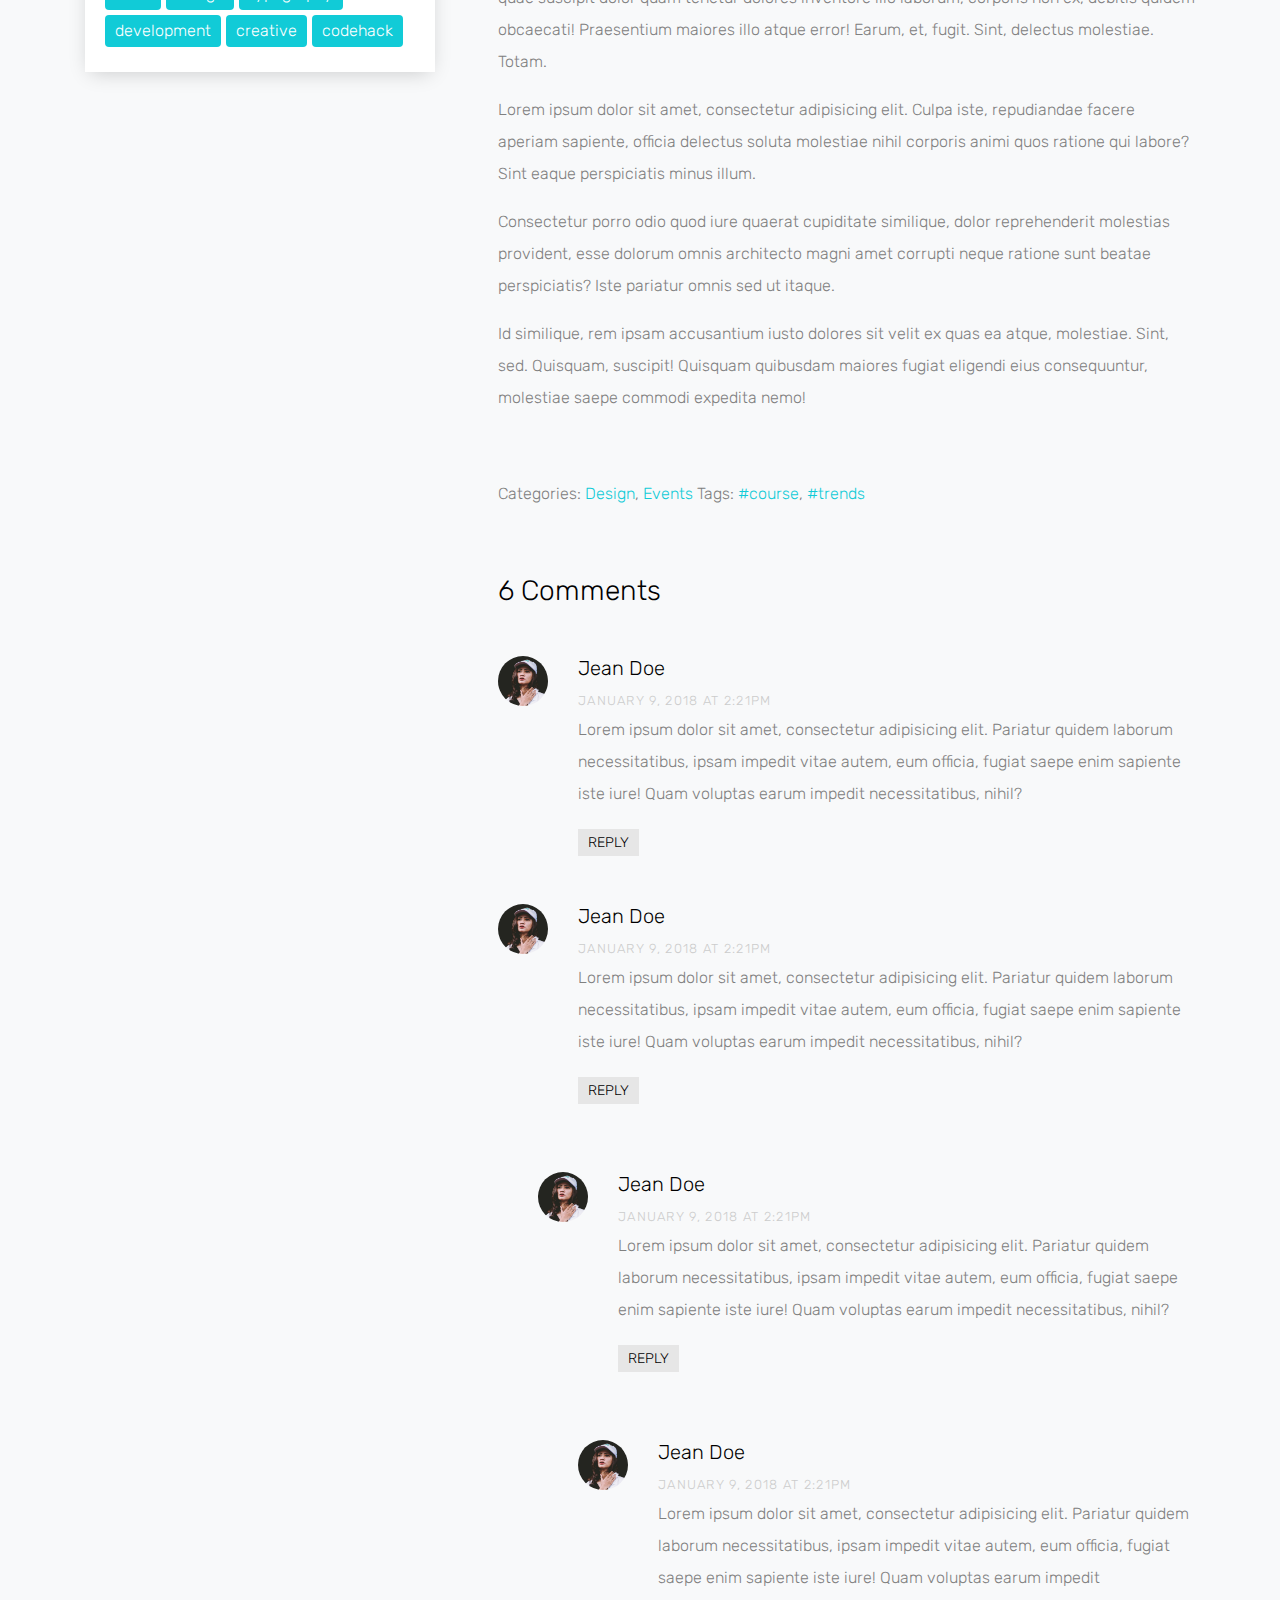
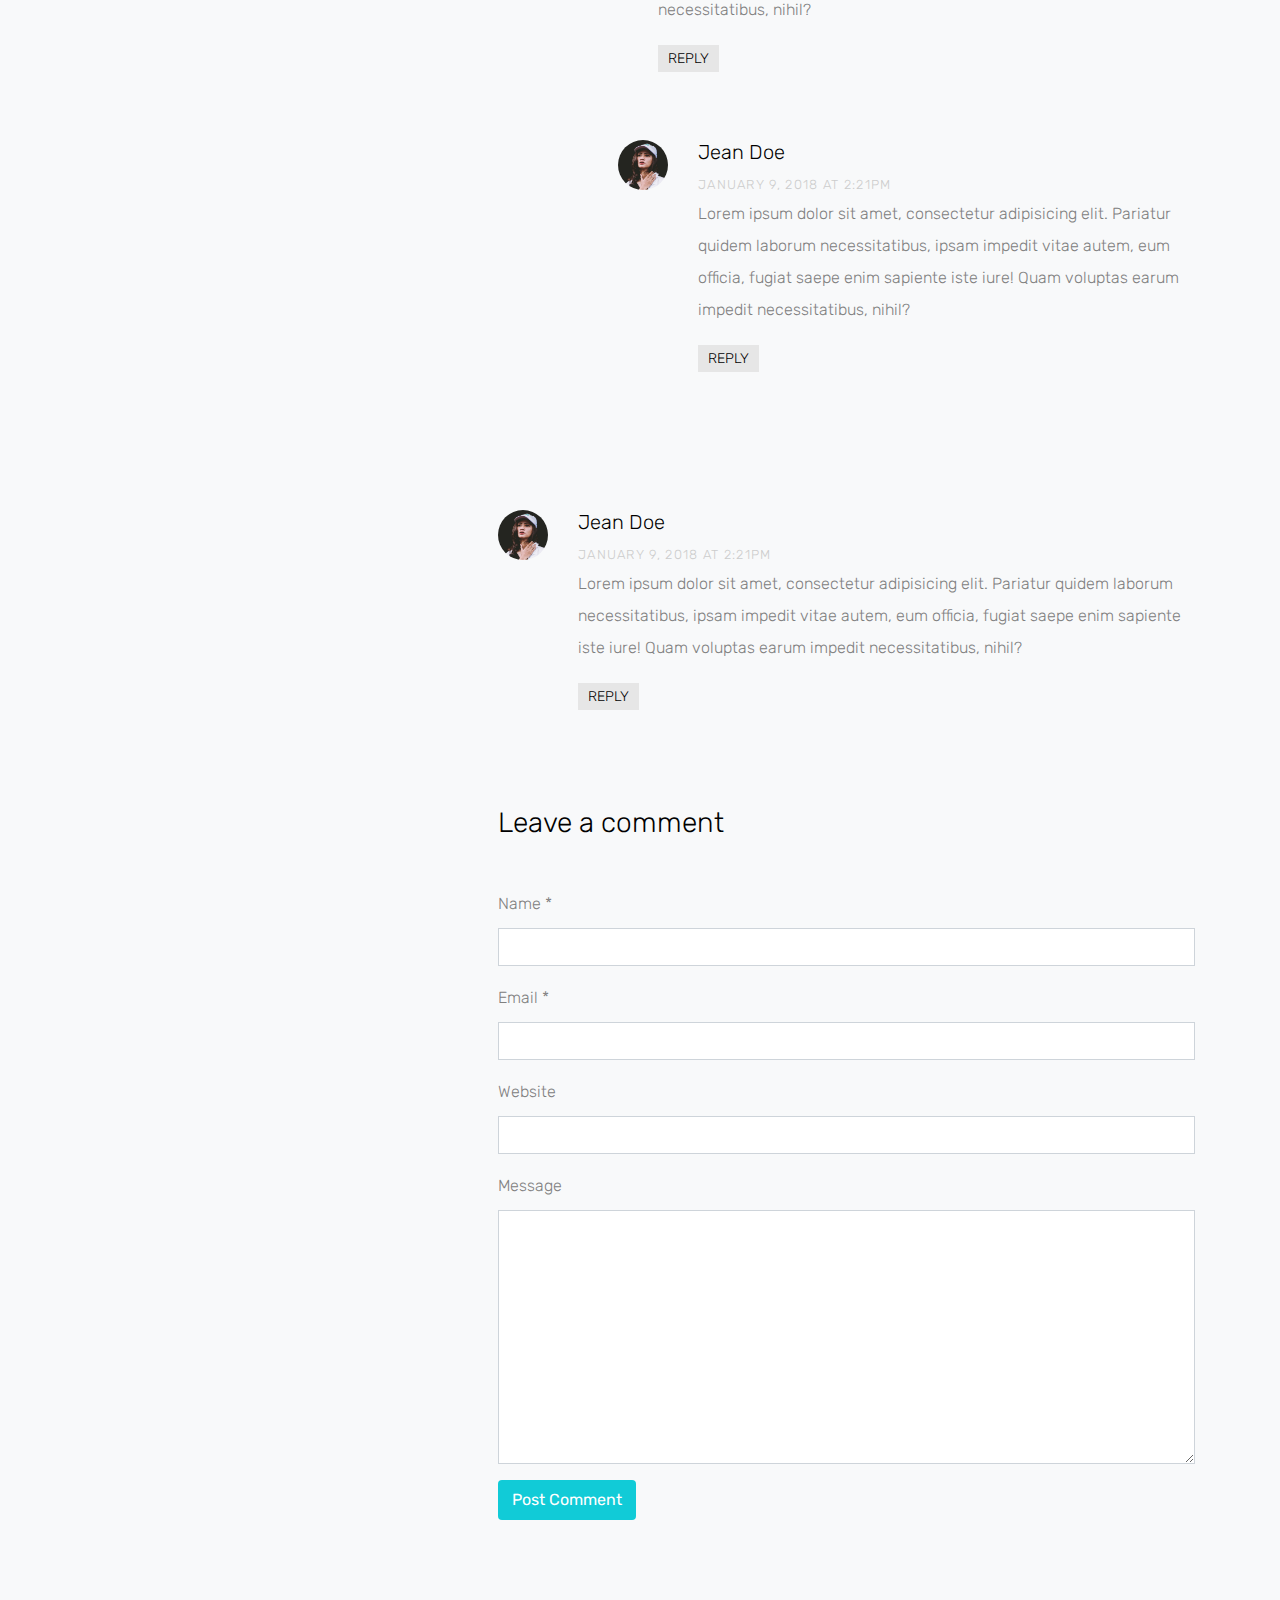
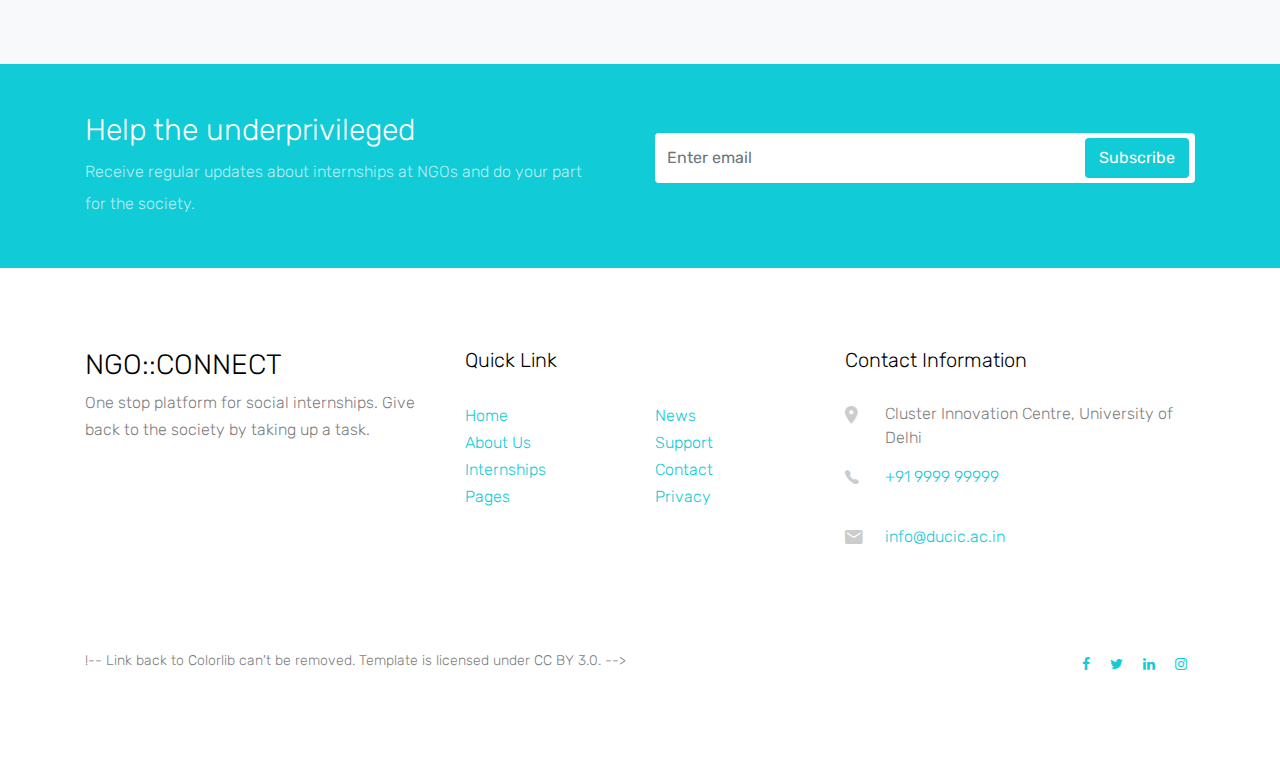
<file: blog-single.html>
<!doctype html>
<html lang="en">
  <head>
    <title>NGO::CONNECT</title>
    <meta charset="utf-8">
    <meta name="viewport" content="width=device-width, initial-scale=1, shrink-to-fit=no">

    <link href="https://fonts.googleapis.com/css?family=Rubik:300,400,500" rel="stylesheet">

    <link rel="stylesheet" href="css/bootstrap.css">
    <link rel="stylesheet" href="css/animate.css">
    <link rel="stylesheet" href="css/owl.carousel.min.css">

    <link rel="stylesheet" href="fonts/ionicons/css/ionicons.min.css">
    <link rel="stylesheet" href="fonts/fontawesome/css/font-awesome.min.css">
    <link rel="stylesheet" href="fonts/flaticon/font/flaticon.css">

    <!-- Theme Style -->
    <link rel="stylesheet" href="css/style.css">
  </head>
  <body>
    
    <header role="banner">
     
      <nav class="navbar navbar-expand-lg navbar-light bg-light">
        <div class="container">
          <a class="navbar-brand absolute" href="index.php">NGO::CONNECT</a>
          <button class="navbar-toggler" type="button" data-toggle="collapse" data-target="#navbarsExample05" aria-controls="navbarsExample05" aria-expanded="false" aria-label="Toggle navigation">
            <span class="navbar-toggler-icon"></span>
          </button>

          <div class="collapse navbar-collapse navbar-light" id="navbarsExample05">
            <ul class="navbar-nav mx-auto">
              <li class="nav-item dropdown">
                <a class="nav-link dropdown-toggle" href="courses.php" id="dropdown04" data-toggle="dropdown" aria-haspopup="true" aria-expanded="false">Internships</a>
                <div class="dropdown-menu" aria-labelledby="dropdown04">
                  <a class="dropdown-item" href="courses.php">Volunteer</a>
                  <a class="dropdown-item" href="courses.php">Data Entry</a>
                  <a class="dropdown-item" href="courses.php">Web Development</a>
                </div>

              </li>

              <!-- li class="nav-item dropdown">
                <a class="nav-link dropdown-toggle" href="#" id="dropdown05" data-toggle="dropdown" aria-haspopup="true" aria-expanded="false">Categories</a>
                <div class="dropdown-menu" aria-labelledby="dropdown05">
                  <a class="dropdown-item" href="#">HTML</a>
                  <a class="dropdown-item" href="#">WordPress</a>
                  <a class="dropdown-item" href="#">Laravel</a>
                  <a class="dropdown-item" href="#">JavaScript</a>
                  <a class="dropdown-item" href="#">Python</a>
                </div>

              </li> -->
              <li class="nav-item">
                <a class="nav-link" href="about.php">About</a>
              </li>
              <li class="nav-item">
                <a class="nav-link" href="contact.php">Contact</a>
              </li>
            </ul>
            <ul class="navbar-nav absolute-right">
              <li>
                <a href="main.php">Login</a> / <a href="register.php">Register</a>
              </li>
            </ul>
            
          </div>
        </div>
      </nav>
    </header>
    <!-- END header -->

    <section class="site-hero site-sm-hero overlay" data-stellar-background-ratio="0.5" style="background-image: url(images/big_image_2.jpg);">
      <div class="container">
        <div class="row align-items-center justify-content-center site-hero-sm-inner">
          <div class="col-md-12 text-center">
  
            <div class="mb-5 element-animate">
              <h1 class="mb-2">Even the all-powerful Pointing has no control about the blind texts</h1>
              <p class="bcrumb">by <a href="#">Johan Charles</a> on <a href="#">January 20, 2018</a></p>
            </div>
            
          </div>
        </div>
      </div>
    </section>
    <!-- END section -->

    <div class="site-section bg-light">
      <div class="container">
        <div class="row">
          
          <div class="col-md-6 col-lg-8 order-md-2 pl-lg-5">
            <div class="row">
              <div class="col-md-12 col-lg-12 mb-5">

                  <p class="lead">Lorem ipsum dolor sit amet, consectetur adipisicing elit. Assumenda nihil aspernatur nemo sunt, qui, harum repudiandae quisquam eaque dolore itaque quod tenetur quo quos labore?</p>
                  <p>Lorem ipsum dolor sit amet, consectetur adipisicing elit. Quae expedita cumque necessitatibus ducimus debitis totam, quasi praesentium eveniet tempore possimus illo esse, facilis? Corrupti possimus quae ipsa pariatur cumque, accusantium tenetur voluptatibus incidunt reprehenderit, quidem repellat sapiente, id, earum obcaecati.</p>

                  <blockquote><p>Lorem ipsum dolor sit amet, consectetur adipisicing elit. Provident vero tempora aliquam excepturi labore, ad soluta voluptate necessitatibus. Nulla error beatae, quam, facilis suscipit quaerat aperiam minima eveniet quis placeat.</p></blockquote>

                  <p>Eveniet deleniti accusantium nulla natus nobis nam asperiores ipsa minima laudantium vero cumque cupiditate ipsum ratione dicta, expedita quae, officiis provident harum nisi! Esse eligendi ab molestias, quod nostrum hic saepe repudiandae non. Suscipit reiciendis tempora ut, saepe temporibus nemo.</p>
                  <p>Accusamus, temporibus, ullam. Voluptate consectetur laborum totam sunt culpa repellat, dolore voluptas. Quaerat cum ducimus aut distinctio sit, facilis corporis ab vel alias, voluptas aliquam, expedita molestias quisquam sequi eligendi nobis ea error omnis consequatur iste deleniti illum, dolorum odit.</p>
                  <p>In adipisci corporis at delectus! Cupiditate, voluptas, in architecto odit id error reprehenderit quam quibusdam excepturi distinctio dicta laborum deserunt qui labore dignissimos necessitatibus reiciendis tenetur corporis quas explicabo exercitationem suscipit. Nisi quo nulla, nihil harum obcaecati vel atque quos.</p>
                  <p>Amet sint explicabo maxime accusantium qui dicta enim quia, nostrum id libero voluptates quae suscipit dolor quam tenetur dolores inventore illo laborum, corporis non ex, debitis quidem obcaecati! Praesentium maiores illo atque error! Earum, et, fugit. Sint, delectus molestiae. Totam.</p>

                  <p>Lorem ipsum dolor sit amet, consectetur adipisicing elit. Culpa iste, repudiandae facere aperiam sapiente, officia delectus soluta molestiae nihil corporis animi quos ratione qui labore? Sint eaque perspiciatis minus illum.</p>
                  <p>Consectetur porro odio quod iure quaerat cupiditate similique, dolor reprehenderit molestias provident, esse dolorum omnis architecto magni amet corrupti neque ratione sunt beatae perspiciatis? Iste pariatur omnis sed ut itaque.</p>
                  <p>Id similique, rem ipsam accusantium iusto dolores sit velit ex quas ea atque, molestiae. Sint, sed. Quisquam, suscipit! Quisquam quibusdam maiores fugiat eligendi eius consequuntur, molestiae saepe commodi expedita nemo!</p>
                  <div class="pt-5">
                    <p>Categories:  <a href="#">Design</a>, <a href="#">Events</a>  Tags: <a href="#">#course</a>, <a href="#">#trends</a></p>
                  </div>


                  <div class="pt-5">
                    <h3 class="mb-5">6 Comments</h3>
                    <ul class="comment-list">
                      <li class="comment">
                        <div class="vcard bio">
                          <img src="images/person_1.jpg" alt="Image placeholder">
                        </div>
                        <div class="comment-body">
                          <h3>Jean Doe</h3>
                          <div class="meta">January 9, 2018 at 2:21pm</div>
                          <p>Lorem ipsum dolor sit amet, consectetur adipisicing elit. Pariatur quidem laborum necessitatibus, ipsam impedit vitae autem, eum officia, fugiat saepe enim sapiente iste iure! Quam voluptas earum impedit necessitatibus, nihil?</p>
                          <p><a href="#" class="reply">Reply</a></p>
                        </div>
                      </li>

                      <li class="comment">
                        <div class="vcard bio">
                          <img src="images/person_1.jpg" alt="Image placeholder">
                        </div>
                        <div class="comment-body">
                          <h3>Jean Doe</h3>
                          <div class="meta">January 9, 2018 at 2:21pm</div>
                          <p>Lorem ipsum dolor sit amet, consectetur adipisicing elit. Pariatur quidem laborum necessitatibus, ipsam impedit vitae autem, eum officia, fugiat saepe enim sapiente iste iure! Quam voluptas earum impedit necessitatibus, nihil?</p>
                          <p><a href="#" class="reply">Reply</a></p>
                        </div>

                        <ul class="children">
                          <li class="comment">
                            <div class="vcard bio">
                              <img src="images/person_1.jpg" alt="Image placeholder">
                            </div>
                            <div class="comment-body">
                              <h3>Jean Doe</h3>
                              <div class="meta">January 9, 2018 at 2:21pm</div>
                              <p>Lorem ipsum dolor sit amet, consectetur adipisicing elit. Pariatur quidem laborum necessitatibus, ipsam impedit vitae autem, eum officia, fugiat saepe enim sapiente iste iure! Quam voluptas earum impedit necessitatibus, nihil?</p>
                              <p><a href="#" class="reply">Reply</a></p>
                            </div>


                            <ul class="children">
                              <li class="comment">
                                <div class="vcard bio">
                                  <img src="images/person_1.jpg" alt="Image placeholder">
                                </div>
                                <div class="comment-body">
                                  <h3>Jean Doe</h3>
                                  <div class="meta">January 9, 2018 at 2:21pm</div>
                                  <p>Lorem ipsum dolor sit amet, consectetur adipisicing elit. Pariatur quidem laborum necessitatibus, ipsam impedit vitae autem, eum officia, fugiat saepe enim sapiente iste iure! Quam voluptas earum impedit necessitatibus, nihil?</p>
                                  <p><a href="#" class="reply">Reply</a></p>
                                </div>

                                  <ul class="children">
                                    <li class="comment">
                                      <div class="vcard bio">
                                        <img src="images/person_1.jpg" alt="Image placeholder">
                                      </div>
                                      <div class="comment-body">
                                        <h3>Jean Doe</h3>
                                        <div class="meta">January 9, 2018 at 2:21pm</div>
                                        <p>Lorem ipsum dolor sit amet, consectetur adipisicing elit. Pariatur quidem laborum necessitatibus, ipsam impedit vitae autem, eum officia, fugiat saepe enim sapiente iste iure! Quam voluptas earum impedit necessitatibus, nihil?</p>
                                        <p><a href="#" class="reply">Reply</a></p>
                                      </div>
                                    </li>
                                  </ul>
                              </li>
                            </ul>
                          </li>
                        </ul>
                      </li>

                      <li class="comment">
                        <div class="vcard bio">
                          <img src="images/person_1.jpg" alt="Image placeholder">
                        </div>
                        <div class="comment-body">
                          <h3>Jean Doe</h3>
                          <div class="meta">January 9, 2018 at 2:21pm</div>
                          <p>Lorem ipsum dolor sit amet, consectetur adipisicing elit. Pariatur quidem laborum necessitatibus, ipsam impedit vitae autem, eum officia, fugiat saepe enim sapiente iste iure! Quam voluptas earum impedit necessitatibus, nihil?</p>
                          <p><a href="#" class="reply">Reply</a></p>
                        </div>
                      </li>
                    </ul>
                    <!-- END comment-list -->
                    
                    <div class="comment-form-wrap pt-5">
                      <h3 class="mb-5">Leave a comment</h3>
                      <form action="#" class="bg-light">
                        <div class="form-group">
                          <label for="name">Name *</label>
                          <input type="text" class="form-control" id="name">
                        </div>
                        <div class="form-group">
                          <label for="email">Email *</label>
                          <input type="email" class="form-control" id="email">
                        </div>
                        <div class="form-group">
                          <label for="website">Website</label>
                          <input type="url" class="form-control" id="website">
                        </div>

                        <div class="form-group">
                          <label for="message">Message</label>
                          <textarea name="" id="message" cols="30" rows="10" class="form-control"></textarea>
                        </div>
                        <div class="form-group">
                          <input type="submit" value="Post Comment" class="btn btn-primary">
                        </div>

                      </form>
                    </div>
                  </div>

              </div>
            </div>

            
          </div>
          <!-- END content -->
          <div class="col-md-6 col-lg-4 order-md-1">

            <div class="block-24 mb-5">
              <h3 class="heading">Categories</h3>
              <ul>
                <li><a href="#">Laravel <span>10</span></a></li>
                <li><a href="#">PHP <span>43</span></a></li>
                <li><a href="#">JavaScript <span>21</span></a></li>
                <li><a href="#">Python <span>65</span></a></li>
                <li><a href="#">iOS <span>34</span></a></li>
                <li><a href="#">Android <span>45</span></a></li>
                <li><a href="#">Swift <span>22</span></a></li>
              </ul>
            </div>

            <div class="block-25 mb-5">
              <div class="heading">Recent Courses</div>
              <ul>
                <li>
                  <a href="#" class="d-flex">
                    <figure class="image mr-3">
                      <img src="images/img_2_b.jpg" alt="" class="img-fluid">
                    </figure>
                    <div class="text">
                      <h3 class="heading">Create cool websites using this template</h3>
                      <span class="meta">$34</span>
                    </div>
                  </a>
                </li>
                <li>
                  <a href="#" class="d-flex">
                    <figure class="image mr-3">
                      <img src="images/img_2_b.jpg" alt="" class="img-fluid">
                    </figure>
                    <div class="text">
                      <h3 class="heading">Create cool websites using this template</h3>
                      <span class="meta">$34</span>
                    </div>
                  </a>
                </li>
                <li>
                  <a href="#" class="d-flex">
                    <figure class="image mr-3">
                      <img src="images/img_2_b.jpg" alt="" class="img-fluid">
                    </figure>
                    <div class="text">
                      <h3 class="heading">Create cool websites using this template</h3>
                      <span class="meta">$34</span>
                    </div>
                  </a>
                </li>
              </ul>
            </div>

            <div class="block-26">
              <h3 class="heading">Tags</h3>
              <ul>
                <li><a href="#">code</a></li>
                <li><a href="#">design</a></li>
                <li><a href="#">typography</a></li>
                <li><a href="#">development</a></li>
                <li><a href="#">creative</a></li>
                <li><a href="#">codehack</a></li>
              </ul>
            </div>


          </div>
          <!-- END Sidebar -->
        </div>
      </div>
    </div>

    
    
    <div class="py-5 block-22">
      <div class="container">
        <div class="row align-items-center">
          <div class="col-md-6 mb-4 mb-md-0 pr-md-5">
            <h2 class="heading">Help the underprivileged</h2>
            <p>Receive regular updates about internships at NGOs and do your part for the society.</p>
          </div>
          <div class="col-md-6">
            <form action="#" class="subscribe">
              <div class="form-group">
                <input type="email" class="form-control email" placeholder="Enter email">
                <input type="submit" class="btn btn-primary submit" value="Subscribe">
              </div>
            </form>
          </div>
        </div>
      </div>
    </div>

    
  <footer class="site-footer">
      <div class="container">
        <div class="row mb-3">
          <div class="col-md-6 col-lg-4 mb-5 mb-lg-0">
            <h3>NGO::CONNECT</h3>
            <p>One stop platform for social internships. Give back to the society by taking up a task.</p>
          </div>
          <div class="col-md-6 col-lg-4 mb-5 mb-lg-0">
            <h3 class="heading">Quick Link</h3>
            <div class="row">
              <div class="col-md-6">
                <ul class="list-unstyled">
                  <li><a href="#">Home</a></li>
                  <li><a href="#">About Us</a></li>
                  <li><a href="#">Internships</a></li>
                  <li><a href="#">Pages</a></li>
                </ul>
              </div>
              <div class="col-md-6">
                <ul class="list-unstyled">
                  <li><a href="#">News</a></li>
                  <li><a href="#">Support</a></li>
                  <li><a href="#">Contact</a></li>
                  <li><a href="#">Privacy</a></li>
                </ul>
              </div>
            </div>
          </div>
     <!--      <div class="col-md-6 col-lg-3 mb-5 mb-lg-0">
            <h3 class="heading">Blog</h3>
            <div class="block-21 d-flex mb-4">
              <div class="text">
                <h3 class="heading mb-0"><a href="#">Consectetur Adipisicing Elit</a></h3>
                <div class="meta">
                  <div><a href="#"><span class="ion-android-calendar"></span> May 29, 2018</a></div>
                  <div><a href="#"><span class="ion-android-person"></span> Admin</a></div>
                  <div><a href="#"><span class="ion-chatbubble"></span> 19</a></div>
                </div>
              </div>
            </div>  --> 
            <!-- <div class="block-21 d-flex mb-4">
              <div class="text">
                <h3 class="heading mb-0"><a href="#">Dolore Tempora Consequatur</a></h3>
                <div class="meta">
                  <div><a href="#"><span class="ion-android-calendar"></span> May 29, 2018</a></div>
                  <div><a href="#"><span class="ion-android-person"></span> Admin</a></div>
                  <div><a href="#"><span class="ion-chatbubble"></span> 19</a></div>
                </div>
              </div>
            </div>  
            <div class="block-21 d-flex mb-4">
              <div class="text">
                <h3 class="heading mb-0"><a href="#">Perferendis eum illum</a></h3>
                <div class="meta">
                  <div><a href="#"><span class="ion-android-calendar"></span> May 29, 2018</a></div>
                  <div><a href="#"><span class="ion-android-person"></span> Admin</a></div>
                  <div><a href="#"><span class="ion-chatbubble"></span> 19</a></div>
                </div>
              </div>
            </div>  
          </div> -->
          <div class="col-md-6 col-lg-4 mb-5 mb-lg-0">
            <h3 class="heading">Contact Information</h3>
            <div class="block-23">
              <ul>
                <li><span class="icon ion-android-pin"></span><span class="text">Cluster Innovation Centre, University of Delhi</span></li>
                <li><a href="#"><span class="icon ion-ios-telephone"></span><span class="text">+91 9999 99999</span></a></li>
                <li><a href="#"><span class="icon ion-android-mail"></span><span class="text">info@ducic.ac.in</span></a></li>
                <!-- <li><span class="icon ion-android-time"></span><span class="text">Monday &mdash; Friday 8:00am - 5:00pm</span></li> -->
              </ul>
            </div>
          </div>
        </div>
        <div class="row pt-5">
          <div class="col-md-12 text-center copyright">
            
            <p class="float-md-left"><!-- Link back to Colorlib can't be removed. Template is licensed under CC BY 3.0. -->
<!-- Copyright &copy;<script>document.write(new Date().getFullYear());</script> All rights reserved | This template is made with <i class="fa fa-heart" aria-hidden="true"></i> by <a href="https://colorlib.com" target="_blank" class="text-primary">Colorlib</a>
< -->!-- Link back to Colorlib can't be removed. Template is licensed under CC BY 3.0. --></p>
            <p class="float-md-right">
              <a href="#" class="fa fa-facebook p-2"></a>
              <a href="#" class="fa fa-twitter p-2"></a>
              <a href="#" class="fa fa-linkedin p-2"></a>
              <a href="#" class="fa fa-instagram p-2"></a>

            </p>
          </div>
        </div>
      </div>
    </footer>
    <!-- END footer -->
    
    <!-- loader -->
    <div id="loader" class="show fullscreen"><svg class="circular" width="48px" height="48px"><circle class="path-bg" cx="24" cy="24" r="22" fill="none" stroke-width="4" stroke="#eeeeee"/><circle class="path" cx="24" cy="24" r="22" fill="none" stroke-width="4" stroke-miterlimit="10" stroke="#f4b214"/></svg></div>

    <script src="js/jquery-3.2.1.min.js"></script>
    <script src="js/jquery-migrate-3.0.0.js"></script>
    <script src="js/popper.min.js"></script>
    <script src="js/bootstrap.min.js"></script>
    <script src="js/owl.carousel.min.js"></script>
    <script src="js/jquery.waypoints.min.js"></script>
    <script src="js/jquery.stellar.min.js"></script>
    <script src="js/jquery.animateNumber.min.js"></script>

    <script src="js/main.js"></script>
  </body>
</html>
</file>
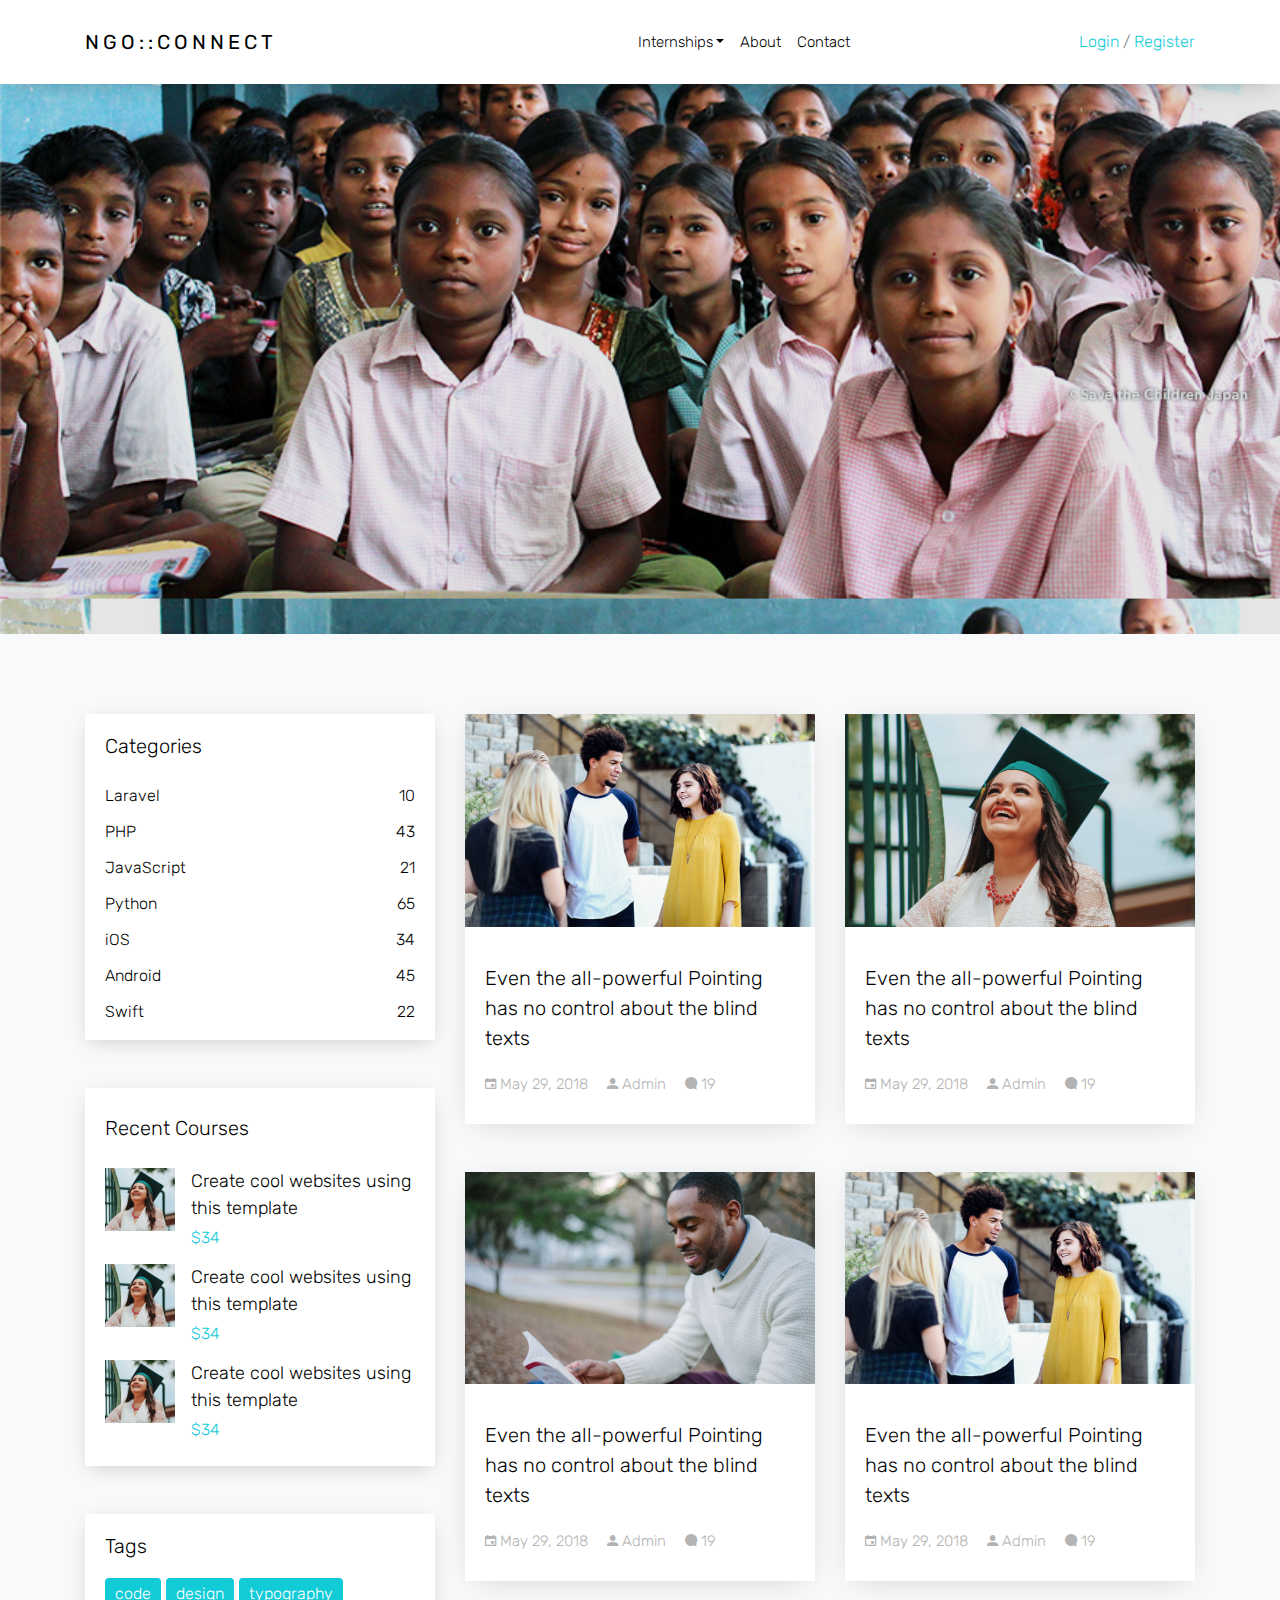
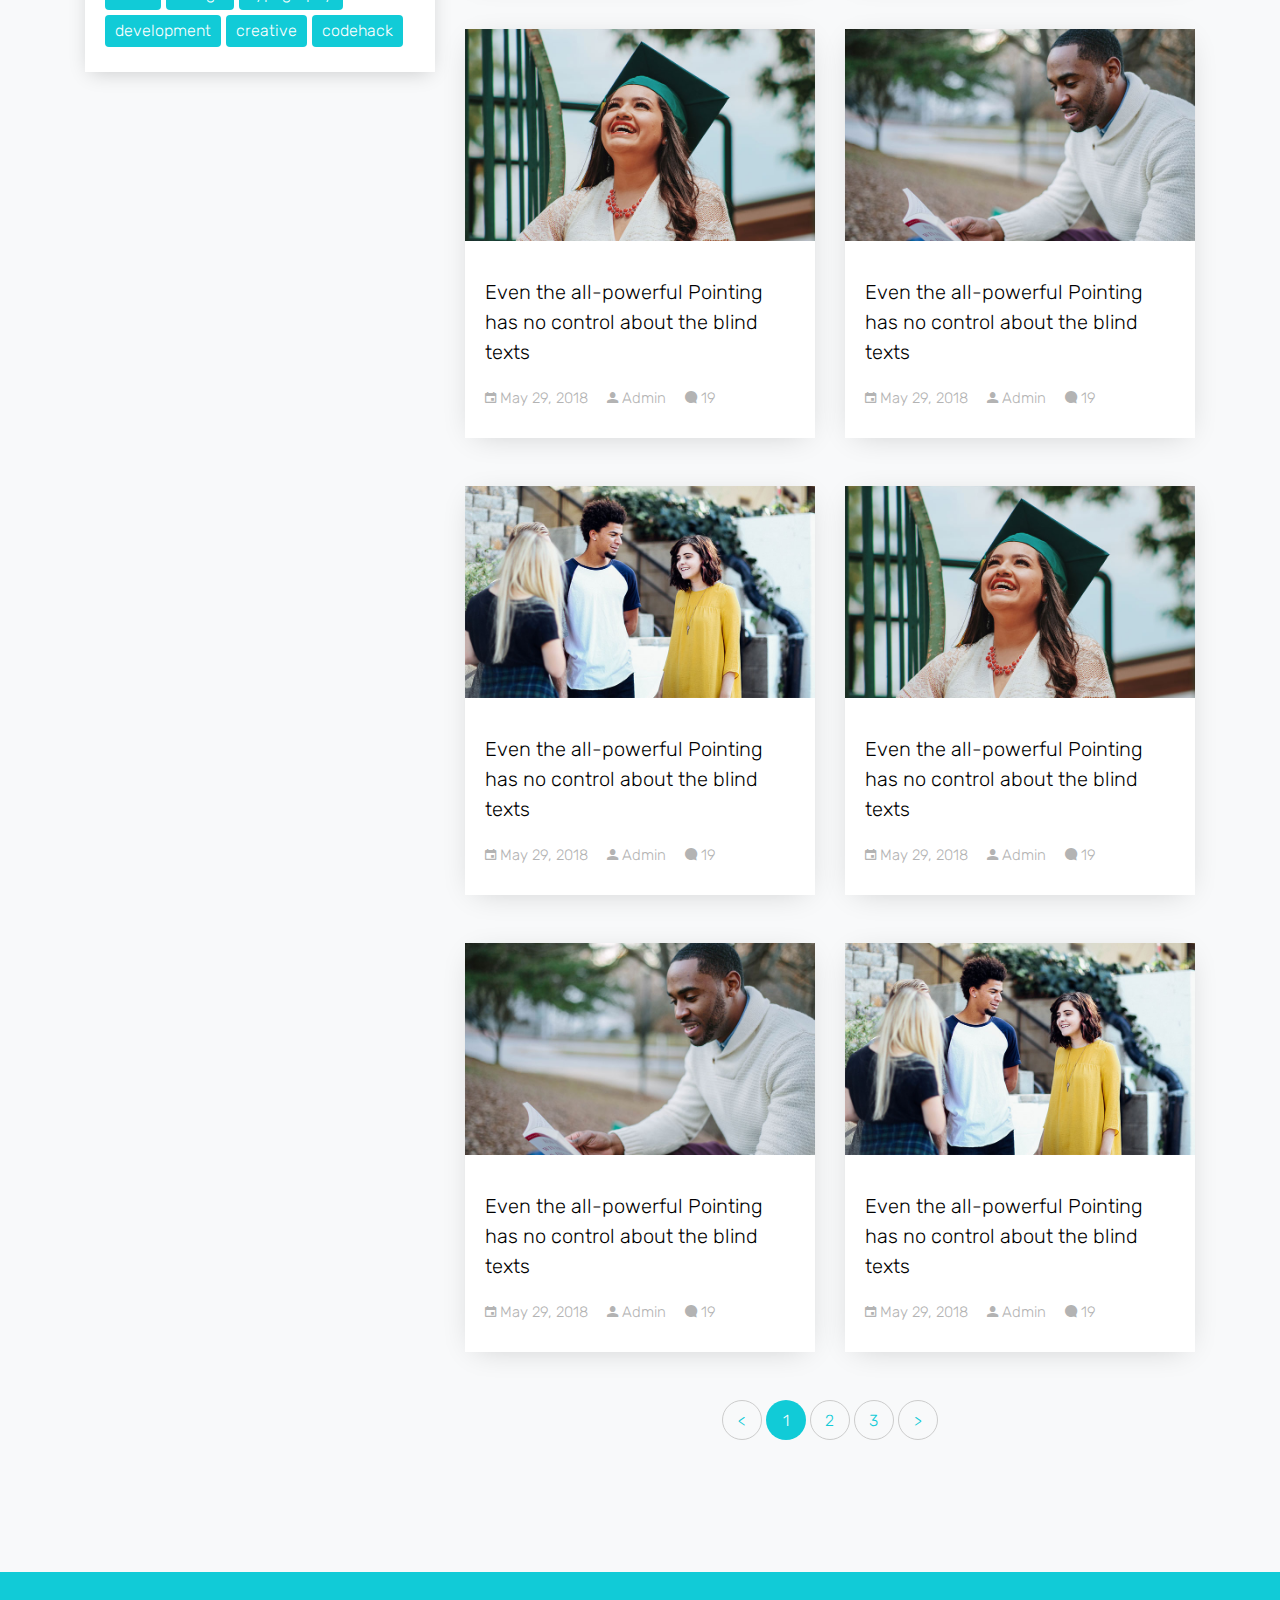
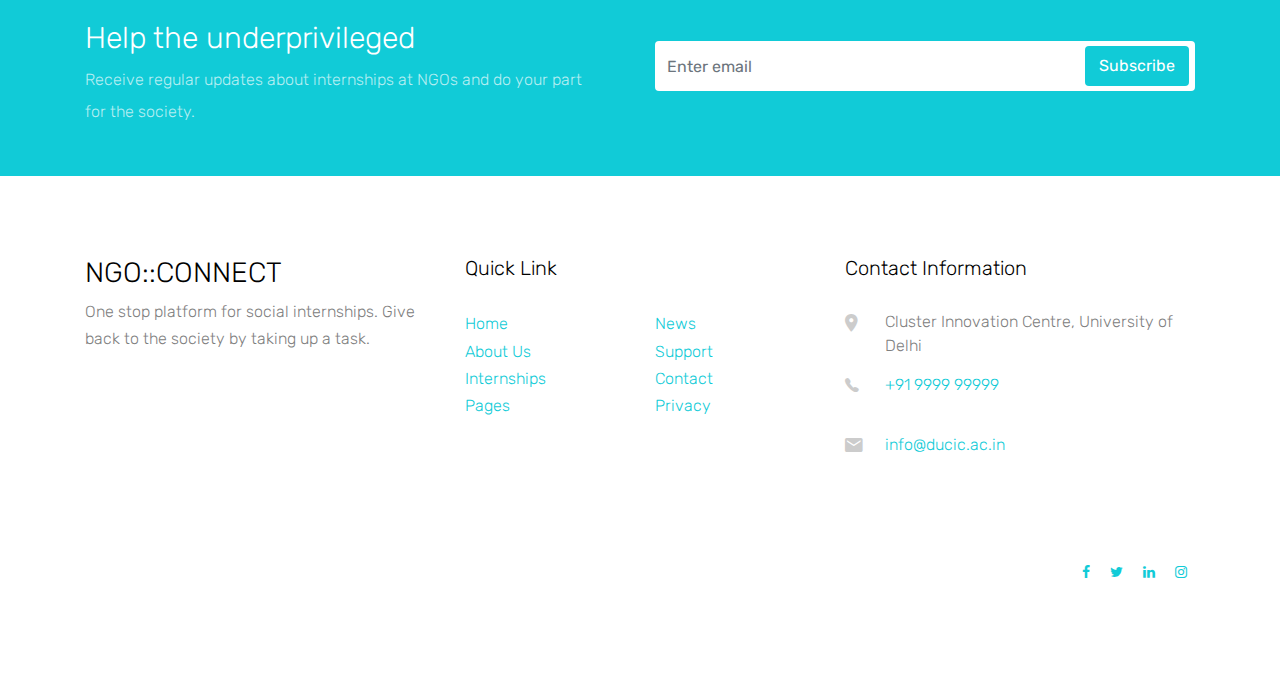
<file: blog.html>
<!doctype html>
<html lang="en">
  <head>
    <title>NGO::CONNECT</title>
    <meta charset="utf-8">
    <meta name="viewport" content="width=device-width, initial-scale=1, shrink-to-fit=no">

    <link href="https://fonts.googleapis.com/css?family=Rubik:300,400,500" rel="stylesheet">

    <link rel="stylesheet" href="css/bootstrap.css">
    <link rel="stylesheet" href="css/animate.css">
    <link rel="stylesheet" href="css/owl.carousel.min.css">

    <link rel="stylesheet" href="fonts/ionicons/css/ionicons.min.css">
    <link rel="stylesheet" href="fonts/fontawesome/css/font-awesome.min.css">
    <link rel="stylesheet" href="fonts/flaticon/font/flaticon.css">

    <!-- Theme Style -->
    <link rel="stylesheet" href="css/style.css">
  </head>
  <body>
    
    <header role="banner">
     
      <nav class="navbar navbar-expand-lg navbar-light bg-light">
        <div class="container">
          <a class="navbar-brand absolute" href="index.php">NGO::CONNECT</a>
          <button class="navbar-toggler" type="button" data-toggle="collapse" data-target="#navbarsExample05" aria-controls="navbarsExample05" aria-expanded="false" aria-label="Toggle navigation">
            <span class="navbar-toggler-icon"></span>
          </button>

          <div class="collapse navbar-collapse navbar-light" id="navbarsExample05">
            <ul class="navbar-nav mx-auto">
              <li class="nav-item dropdown">
                <a class="nav-link dropdown-toggle" href="courses.php" id="dropdown04" data-toggle="dropdown" aria-haspopup="true" aria-expanded="false">Internships</a>
                <div class="dropdown-menu" aria-labelledby="dropdown04">
                  <a class="dropdown-item" href="courses.php">Volunteer</a>
                  <a class="dropdown-item" href="courses.php">Data Entry</a>
                  <a class="dropdown-item" href="courses.php">Web Development</a>
                </div>

              </li>

              <!-- li class="nav-item dropdown">
                <a class="nav-link dropdown-toggle" href="#" id="dropdown05" data-toggle="dropdown" aria-haspopup="true" aria-expanded="false">Categories</a>
                <div class="dropdown-menu" aria-labelledby="dropdown05">
                  <a class="dropdown-item" href="#">HTML</a>
                  <a class="dropdown-item" href="#">WordPress</a>
                  <a class="dropdown-item" href="#">Laravel</a>
                  <a class="dropdown-item" href="#">JavaScript</a>
                  <a class="dropdown-item" href="#">Python</a>
                </div>

              </li> -->
              <li class="nav-item">
                <a class="nav-link" href="about.php">About</a>
              </li>
              <li class="nav-item">
                <a class="nav-link" href="contact.php">Contact</a>
              </li>
            </ul>
            <ul class="navbar-nav absolute-right">
              <li>
                <a href="main.php">Login</a> / <a href="register.php">Register</a>
              </li>
            </ul>
            
          </div>
        </div>
      </nav>
    </header>
    <!-- END header -->

    <section class="site-hero site-sm-hero overlay" data-stellar-background-ratio="0.5" style="background-image: url(images/big_image_2.jpg);">
      <div class="container">
        <div class="row align-items-center justify-content-center site-hero-sm-inner">
          <div class="col-md-7 text-center">
  
            <div class="mb-5 element-animate">
              <h1 class="mb-2">Our Blog</h1>
              <p class="bcrumb"><a href="index.php">Home</a> <span class="sep ion-android-arrow-dropright px-2"></span>  <span class="current">Blog</span></p>
            </div>
            
          </div>
        </div>
      </div>
    </section>
    <!-- END section -->

    <div class="site-section bg-light">
      <div class="container">
        <div class="row">
          
          <div class="col-md-6 col-lg-8 order-md-2">
            <div class="row">
              <div class="col-md-12 col-lg-6 mb-5">
                <div class="block-20 ">
                  <figure>
                    <a href="blog-single.html"><img src="images/img_1.jpg" alt="" class="img-fluid"></a>
                  </figure>
                  <div class="text">
                    <h3 class="heading"><a href="#">Even the all-powerful Pointing has no control about the blind texts</a></h3>
                    <div class="meta">
                      <div><a href="#"><span class="ion-android-calendar"></span> May 29, 2018</a></div>
                      <div><a href="#"><span class="ion-android-person"></span> Admin</a></div>
                      <div><a href="#"><span class="ion-chatbubble"></span> 19</a></div>
                    </div>
                  </div>
                </div>
              </div>

              <div class="col-md-12 col-lg-6 mb-5">
                <div class="block-20 ">
                  <figure>
                    <a href="blog-single.html"><img src="images/img_2.jpg" alt="" class="img-fluid"></a>
                  </figure>
                  <div class="text">
                    <h3 class="heading"><a href="#">Even the all-powerful Pointing has no control about the blind texts</a></h3>
                    <div class="meta">
                      <div><a href="#"><span class="ion-android-calendar"></span> May 29, 2018</a></div>
                      <div><a href="#"><span class="ion-android-person"></span> Admin</a></div>
                      <div><a href="#"><span class="ion-chatbubble"></span> 19</a></div>
                    </div>
                  </div>
                </div>
              </div>

              <div class="col-md-12 col-lg-6 mb-5">
                <div class="block-20 ">
                  <figure>
                    <a href="blog-single.html"><img src="images/img_3.jpg" alt="" class="img-fluid"></a>
                  </figure>
                  <div class="text">
                    <h3 class="heading"><a href="#">Even the all-powerful Pointing has no control about the blind texts</a></h3>
                    <div class="meta">
                      <div><a href="#"><span class="ion-android-calendar"></span> May 29, 2018</a></div>
                      <div><a href="#"><span class="ion-android-person"></span> Admin</a></div>
                      <div><a href="#"><span class="ion-chatbubble"></span> 19</a></div>
                    </div>
                  </div>
                </div>
              </div>

              <div class="col-md-12 col-lg-6 mb-5">
                <div class="block-20 ">
                  <figure>
                    <a href="blog-single.html"><img src="images/img_1.jpg" alt="" class="img-fluid"></a>
                  </figure>
                  <div class="text">
                    <h3 class="heading"><a href="#">Even the all-powerful Pointing has no control about the blind texts</a></h3>
                    <div class="meta">
                      <div><a href="#"><span class="ion-android-calendar"></span> May 29, 2018</a></div>
                      <div><a href="#"><span class="ion-android-person"></span> Admin</a></div>
                      <div><a href="#"><span class="ion-chatbubble"></span> 19</a></div>
                    </div>
                  </div>
                </div>
              </div>

              <div class="col-md-12 col-lg-6 mb-5">
                <div class="block-20 ">
                  <figure>
                    <a href="blog-single.html"><img src="images/img_2.jpg" alt="" class="img-fluid"></a>
                  </figure>
                  <div class="text">
                    <h3 class="heading"><a href="#">Even the all-powerful Pointing has no control about the blind texts</a></h3>
                    <div class="meta">
                      <div><a href="#"><span class="ion-android-calendar"></span> May 29, 2018</a></div>
                      <div><a href="#"><span class="ion-android-person"></span> Admin</a></div>
                      <div><a href="#"><span class="ion-chatbubble"></span> 19</a></div>
                    </div>
                  </div>
                </div>
              </div>

              <div class="col-md-12 col-lg-6 mb-5">
                <div class="block-20 ">
                  <figure>
                    <a href="blog-single.html"><img src="images/img_3.jpg" alt="" class="img-fluid"></a>
                  </figure>
                  <div class="text">
                    <h3 class="heading"><a href="#">Even the all-powerful Pointing has no control about the blind texts</a></h3>
                    <div class="meta">
                      <div><a href="#"><span class="ion-android-calendar"></span> May 29, 2018</a></div>
                      <div><a href="#"><span class="ion-android-person"></span> Admin</a></div>
                      <div><a href="#"><span class="ion-chatbubble"></span> 19</a></div>
                    </div>
                  </div>
                </div>
              </div>

              <div class="col-md-12 col-lg-6 mb-5">
                <div class="block-20 ">
                  <figure>
                    <a href="blog-single.html"><img src="images/img_1.jpg" alt="" class="img-fluid"></a>
                  </figure>
                  <div class="text">
                    <h3 class="heading"><a href="#">Even the all-powerful Pointing has no control about the blind texts</a></h3>
                    <div class="meta">
                      <div><a href="#"><span class="ion-android-calendar"></span> May 29, 2018</a></div>
                      <div><a href="#"><span class="ion-android-person"></span> Admin</a></div>
                      <div><a href="#"><span class="ion-chatbubble"></span> 19</a></div>
                    </div>
                  </div>
                </div>
              </div>

              <div class="col-md-12 col-lg-6 mb-5">
                <div class="block-20 ">
                  <figure>
                    <a href="blog-single.html"><img src="images/img_2.jpg" alt="" class="img-fluid"></a>
                  </figure>
                  <div class="text">
                    <h3 class="heading"><a href="#">Even the all-powerful Pointing has no control about the blind texts</a></h3>
                    <div class="meta">
                      <div><a href="#"><span class="ion-android-calendar"></span> May 29, 2018</a></div>
                      <div><a href="#"><span class="ion-android-person"></span> Admin</a></div>
                      <div><a href="#"><span class="ion-chatbubble"></span> 19</a></div>
                    </div>
                  </div>
                </div>
              </div>

              <div class="col-md-12 col-lg-6 mb-5">
                <div class="block-20 ">
                  <figure>
                    <a href="#"><img src="images/img_3.jpg" alt="" class="img-fluid"></a>
                  </figure>
                  <div class="text">
                    <h3 class="heading"><a href="#">Even the all-powerful Pointing has no control about the blind texts</a></h3>
                    <div class="meta">
                      <div><a href="#"><span class="ion-android-calendar"></span> May 29, 2018</a></div>
                      <div><a href="#"><span class="ion-android-person"></span> Admin</a></div>
                      <div><a href="#"><span class="ion-chatbubble"></span> 19</a></div>
                    </div>
                  </div>
                </div>
              </div>

              <div class="col-md-12 col-lg-6 mb-5">
                <div class="block-20 ">
                  <figure>
                    <a href="#"><img src="images/img_1.jpg" alt="" class="img-fluid"></a>
                  </figure>
                  <div class="text">
                    <h3 class="heading"><a href="#">Even the all-powerful Pointing has no control about the blind texts</a></h3>
                    <div class="meta">
                      <div><a href="#"><span class="ion-android-calendar"></span> May 29, 2018</a></div>
                      <div><a href="#"><span class="ion-android-person"></span> Admin</a></div>
                      <div><a href="#"><span class="ion-chatbubble"></span> 19</a></div>
                    </div>
                  </div>
                </div>
              </div>
            </div>

            <div class="row mb-5">
              <div class="col-md-12 text-center">
                <div class="block-27">
                  <ul>
                    <li><a href="#">&lt;</a></li>
                    <li class="active"><span>1</span></li>
                    <li><a href="#">2</a></li>
                    <li><a href="#">3</a></li>
                    <li><a href="#">&gt;</a></li>
                  </ul>
                </div>
              </div>
            </div>
          </div>
          <!-- END content -->
          <div class="col-md-6 col-lg-4 order-md-1">

            <div class="block-24 mb-5">
              <h3 class="heading">Categories</h3>
              <ul>
                <li><a href="#">Laravel <span>10</span></a></li>
                <li><a href="#">PHP <span>43</span></a></li>
                <li><a href="#">JavaScript <span>21</span></a></li>
                <li><a href="#">Python <span>65</span></a></li>
                <li><a href="#">iOS <span>34</span></a></li>
                <li><a href="#">Android <span>45</span></a></li>
                <li><a href="#">Swift <span>22</span></a></li>
              </ul>
            </div>

            <div class="block-25 mb-5">
              <div class="heading">Recent Courses</div>
              <ul>
                <li>
                  <a href="#" class="d-flex">
                    <figure class="image mr-3">
                      <img src="images/img_2_b.jpg" alt="" class="img-fluid">
                    </figure>
                    <div class="text">
                      <h3 class="heading">Create cool websites using this template</h3>
                      <span class="meta">$34</span>
                    </div>
                  </a>
                </li>
                <li>
                  <a href="#" class="d-flex">
                    <figure class="image mr-3">
                      <img src="images/img_2_b.jpg" alt="" class="img-fluid">
                    </figure>
                    <div class="text">
                      <h3 class="heading">Create cool websites using this template</h3>
                      <span class="meta">$34</span>
                    </div>
                  </a>
                </li>
                <li>
                  <a href="#" class="d-flex">
                    <figure class="image mr-3">
                      <img src="images/img_2_b.jpg" alt="" class="img-fluid">
                    </figure>
                    <div class="text">
                      <h3 class="heading">Create cool websites using this template</h3>
                      <span class="meta">$34</span>
                    </div>
                  </a>
                </li>
              </ul>
            </div>

            <div class="block-26">
              <h3 class="heading">Tags</h3>
              <ul>
                <li><a href="#">code</a></li>
                <li><a href="#">design</a></li>
                <li><a href="#">typography</a></li>
                <li><a href="#">development</a></li>
                <li><a href="#">creative</a></li>
                <li><a href="#">codehack</a></li>
              </ul>
            </div>


          </div>
          <!-- END Sidebar -->
        </div>
      </div>
    </div>

    
    
    <div class="py-5 block-22">
      <div class="container">
        <div class="row align-items-center">
          <div class="col-md-6 mb-4 mb-md-0 pr-md-5">
            <h2 class="heading">Help the underprivileged</h2>
            <p>Receive regular updates about internships at NGOs and do your part for the society.</p>
          </div>
          <div class="col-md-6">
            <form action="#" class="subscribe">
              <div class="form-group">
                <input type="email" class="form-control email" placeholder="Enter email">
                <input type="submit" class="btn btn-primary submit" value="Subscribe">
              </div>
            </form>
          </div>
        </div>
      </div>
    </div>

    
  <footer class="site-footer">
      <div class="container">
        <div class="row mb-3">
          <div class="col-md-6 col-lg-4 mb-5 mb-lg-0">
            <h3>NGO::CONNECT</h3>
            <p>One stop platform for social internships. Give back to the society by taking up a task.</p>
          </div>
          <div class="col-md-6 col-lg-4 mb-5 mb-lg-0">
            <h3 class="heading">Quick Link</h3>
            <div class="row">
              <div class="col-md-6">
                <ul class="list-unstyled">
                  <li><a href="#">Home</a></li>
                  <li><a href="#">About Us</a></li>
                  <li><a href="#">Internships</a></li>
                  <li><a href="#">Pages</a></li>
                </ul>
              </div>
              <div class="col-md-6">
                <ul class="list-unstyled">
                  <li><a href="#">News</a></li>
                  <li><a href="#">Support</a></li>
                  <li><a href="#">Contact</a></li>
                  <li><a href="#">Privacy</a></li>
                </ul>
              </div>
            </div>
          </div>
     <!--      <div class="col-md-6 col-lg-3 mb-5 mb-lg-0">
            <h3 class="heading">Blog</h3>
            <div class="block-21 d-flex mb-4">
              <div class="text">
                <h3 class="heading mb-0"><a href="#">Consectetur Adipisicing Elit</a></h3>
                <div class="meta">
                  <div><a href="#"><span class="ion-android-calendar"></span> May 29, 2018</a></div>
                  <div><a href="#"><span class="ion-android-person"></span> Admin</a></div>
                  <div><a href="#"><span class="ion-chatbubble"></span> 19</a></div>
                </div>
              </div>
            </div>  --> 
            <!-- <div class="block-21 d-flex mb-4">
              <div class="text">
                <h3 class="heading mb-0"><a href="#">Dolore Tempora Consequatur</a></h3>
                <div class="meta">
                  <div><a href="#"><span class="ion-android-calendar"></span> May 29, 2018</a></div>
                  <div><a href="#"><span class="ion-android-person"></span> Admin</a></div>
                  <div><a href="#"><span class="ion-chatbubble"></span> 19</a></div>
                </div>
              </div>
            </div>  
            <div class="block-21 d-flex mb-4">
              <div class="text">
                <h3 class="heading mb-0"><a href="#">Perferendis eum illum</a></h3>
                <div class="meta">
                  <div><a href="#"><span class="ion-android-calendar"></span> May 29, 2018</a></div>
                  <div><a href="#"><span class="ion-android-person"></span> Admin</a></div>
                  <div><a href="#"><span class="ion-chatbubble"></span> 19</a></div>
                </div>
              </div>
            </div>  
          </div> -->
          <div class="col-md-6 col-lg-4 mb-5 mb-lg-0">
            <h3 class="heading">Contact Information</h3>
            <div class="block-23">
              <ul>
                <li><span class="icon ion-android-pin"></span><span class="text">Cluster Innovation Centre, University of Delhi</span></li>
                <li><a href="#"><span class="icon ion-ios-telephone"></span><span class="text">+91 9999 99999</span></a></li>
                <li><a href="#"><span class="icon ion-android-mail"></span><span class="text">info@ducic.ac.in</span></a></li>
                <!-- <li><span class="icon ion-android-time"></span><span class="text">Monday &mdash; Friday 8:00am - 5:00pm</span></li> -->
              </ul>
            </div>
          </div>
        </div>
        <div class="row pt-5">
          <div class="col-md-12 text-center copyright">
            
            <p class="float-md-left"><!-- Link back to Colorlib can't be removed. Template is licensed under CC BY 3.0. -->
<!-- Copyright &copy;<script>document.write(new Date().getFullYear());</script> All rights reserved | This template is made with <i class="fa fa-heart" aria-hidden="true"></i> by <a href="https://colorlib.com" target="_blank" class="text-primary">Colorlib</a> -->
<!-- Link back to Colorlib can't be removed. Template is licensed under CC BY 3.0. --></p>
            <p class="float-md-right">
              <a href="#" class="fa fa-facebook p-2"></a>
              <a href="#" class="fa fa-twitter p-2"></a>
              <a href="#" class="fa fa-linkedin p-2"></a>
              <a href="#" class="fa fa-instagram p-2"></a>

            </p>
          </div>
        </div>
      </div>
    </footer>
    <!-- END footer -->
    
    <!-- loader -->
    <div id="loader" class="show fullscreen"><svg class="circular" width="48px" height="48px"><circle class="path-bg" cx="24" cy="24" r="22" fill="none" stroke-width="4" stroke="#eeeeee"/><circle class="path" cx="24" cy="24" r="22" fill="none" stroke-width="4" stroke-miterlimit="10" stroke="#f4b214"/></svg></div>

    <script src="js/jquery-3.2.1.min.js"></script>
    <script src="js/jquery-migrate-3.0.0.js"></script>
    <script src="js/popper.min.js"></script>
    <script src="js/bootstrap.min.js"></script>
    <script src="js/owl.carousel.min.js"></script>
    <script src="js/jquery.waypoints.min.js"></script>
    <script src="js/jquery.stellar.min.js"></script>
    <script src="js/jquery.animateNumber.min.js"></script>

    <script src="js/main.js"></script>
  </body>
</html>
</file>
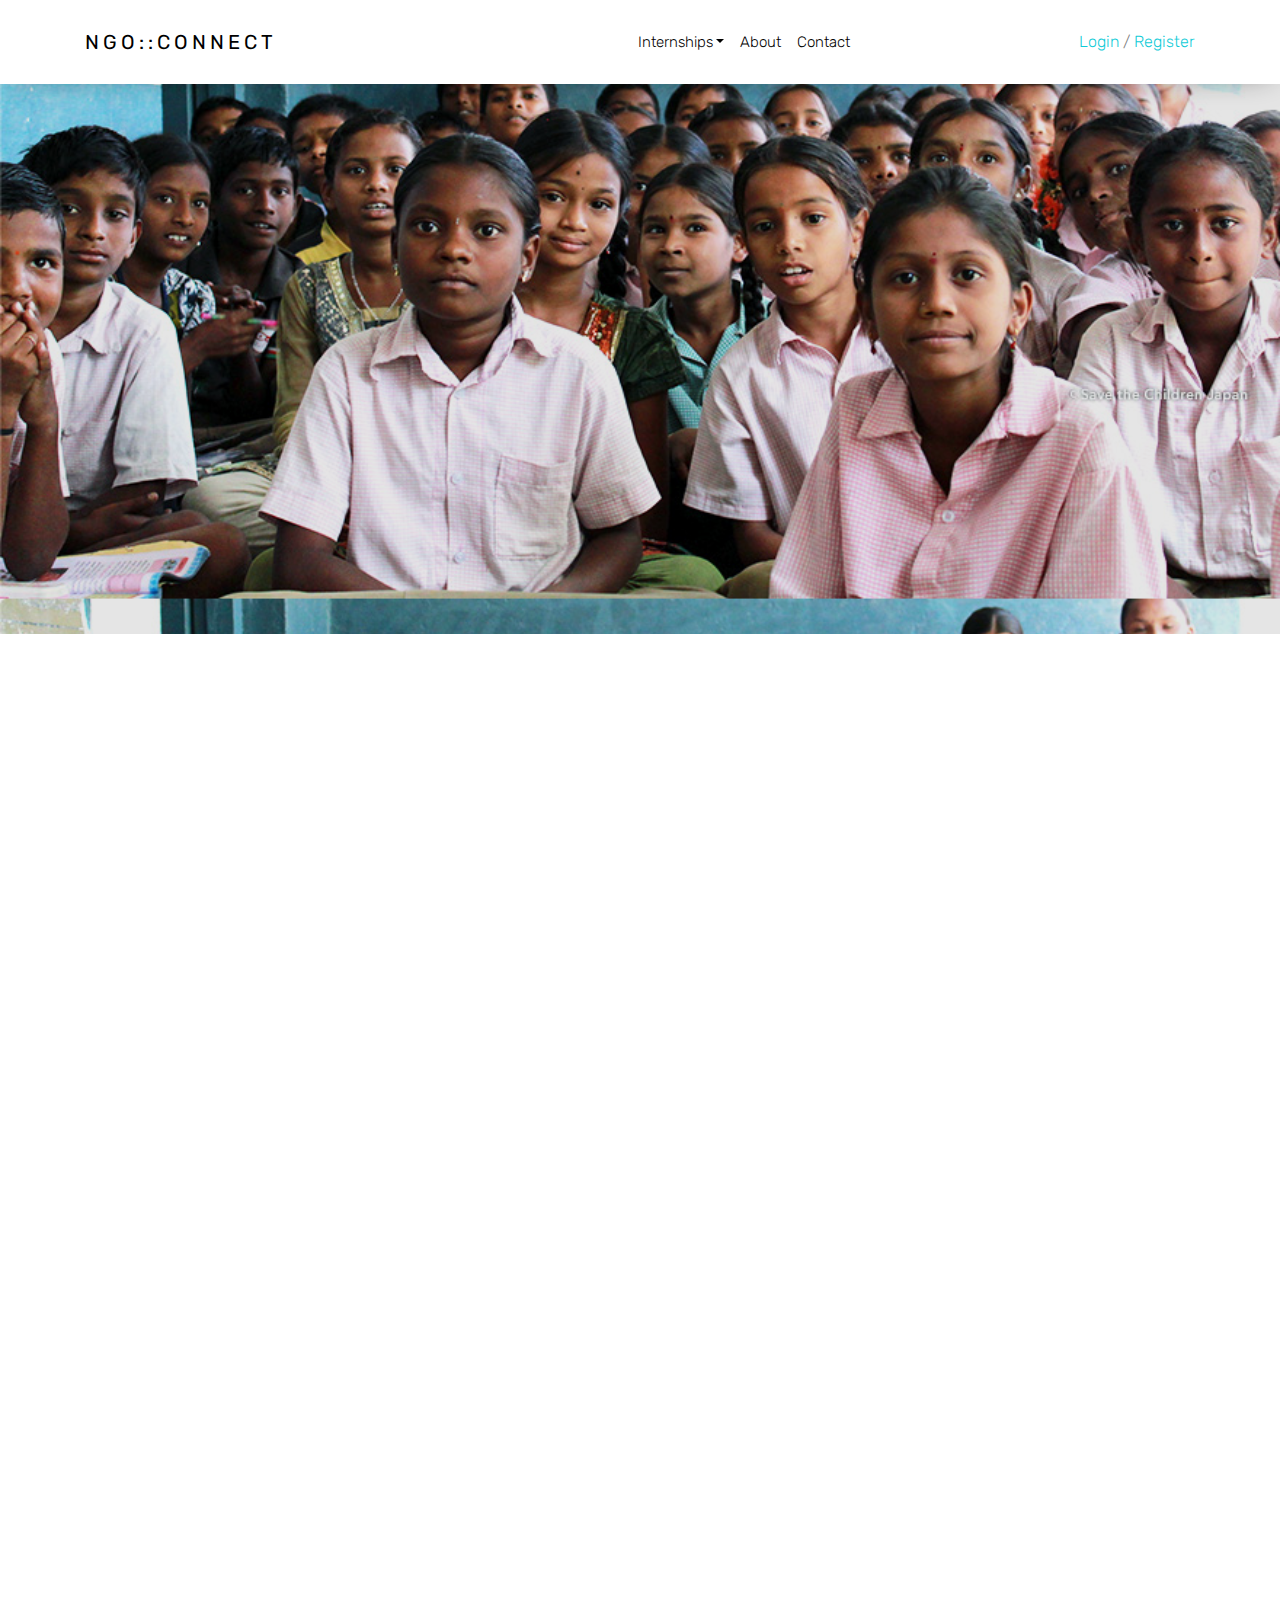
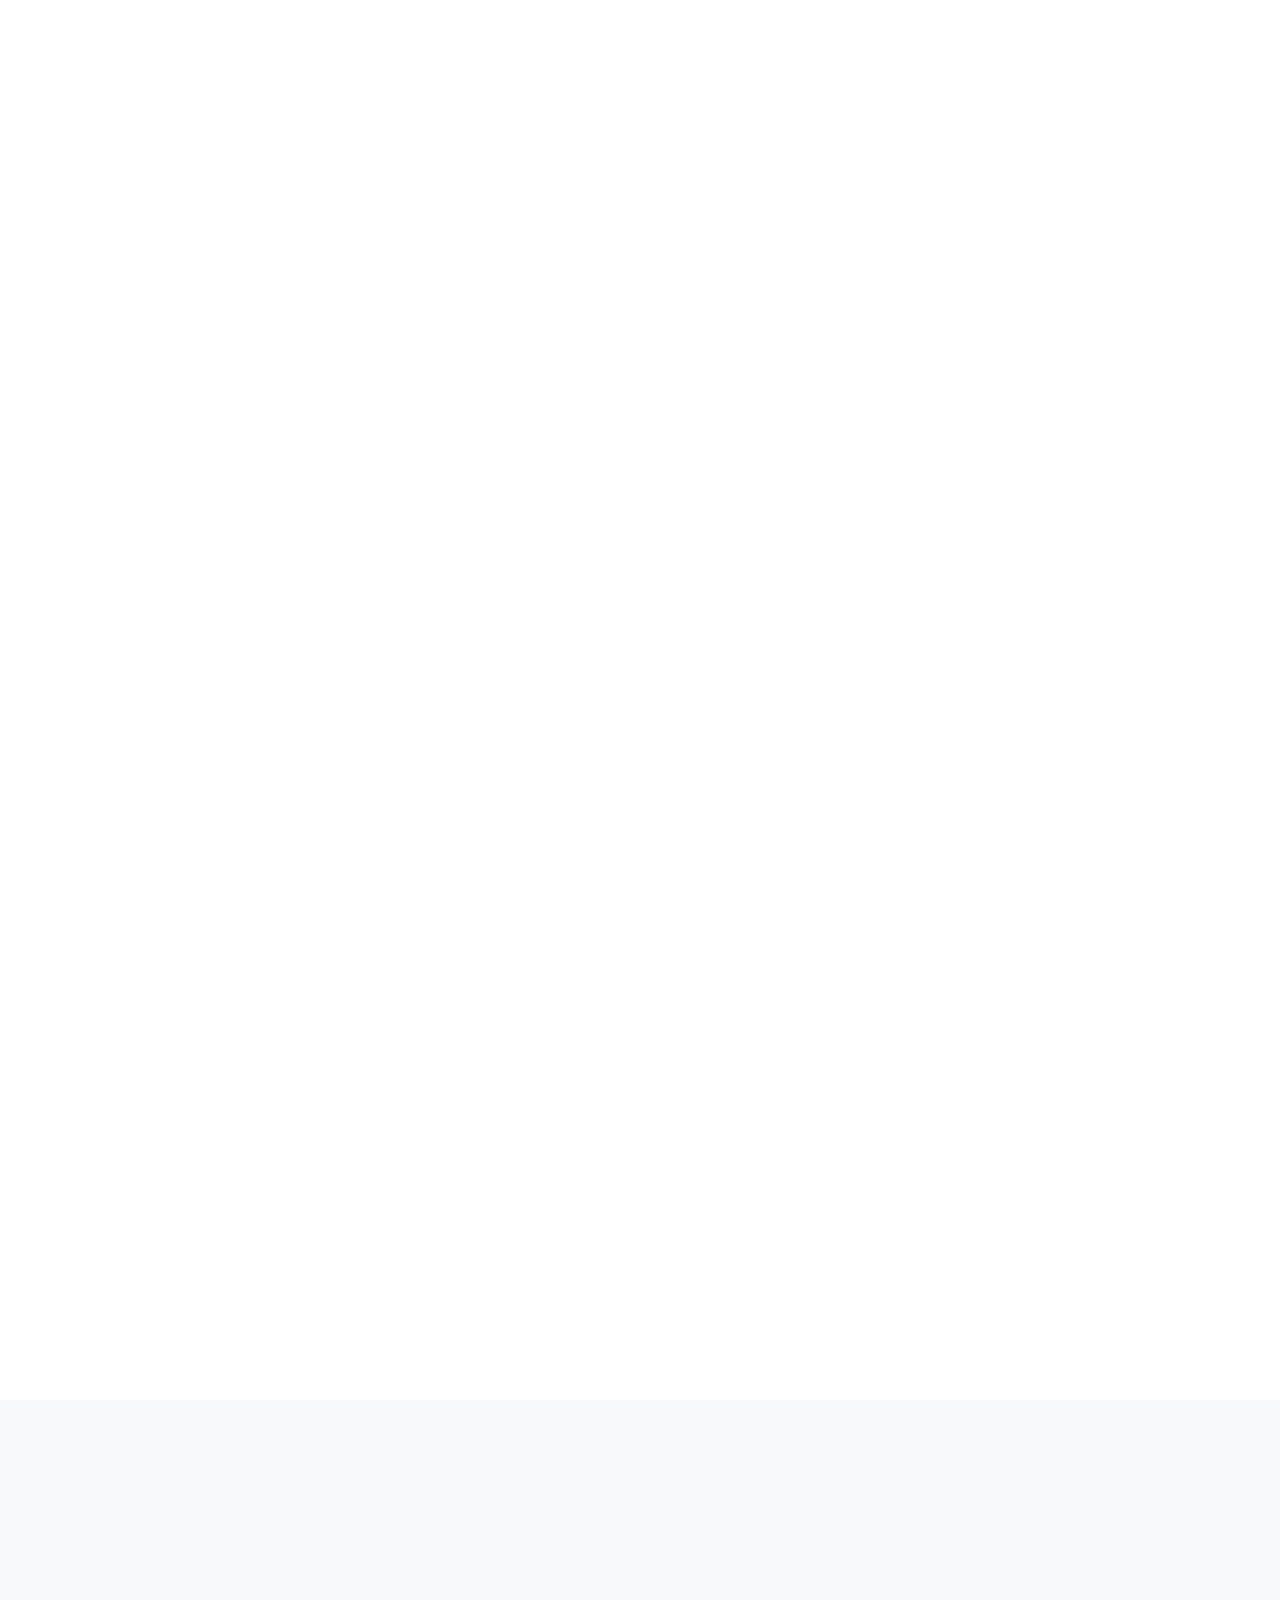
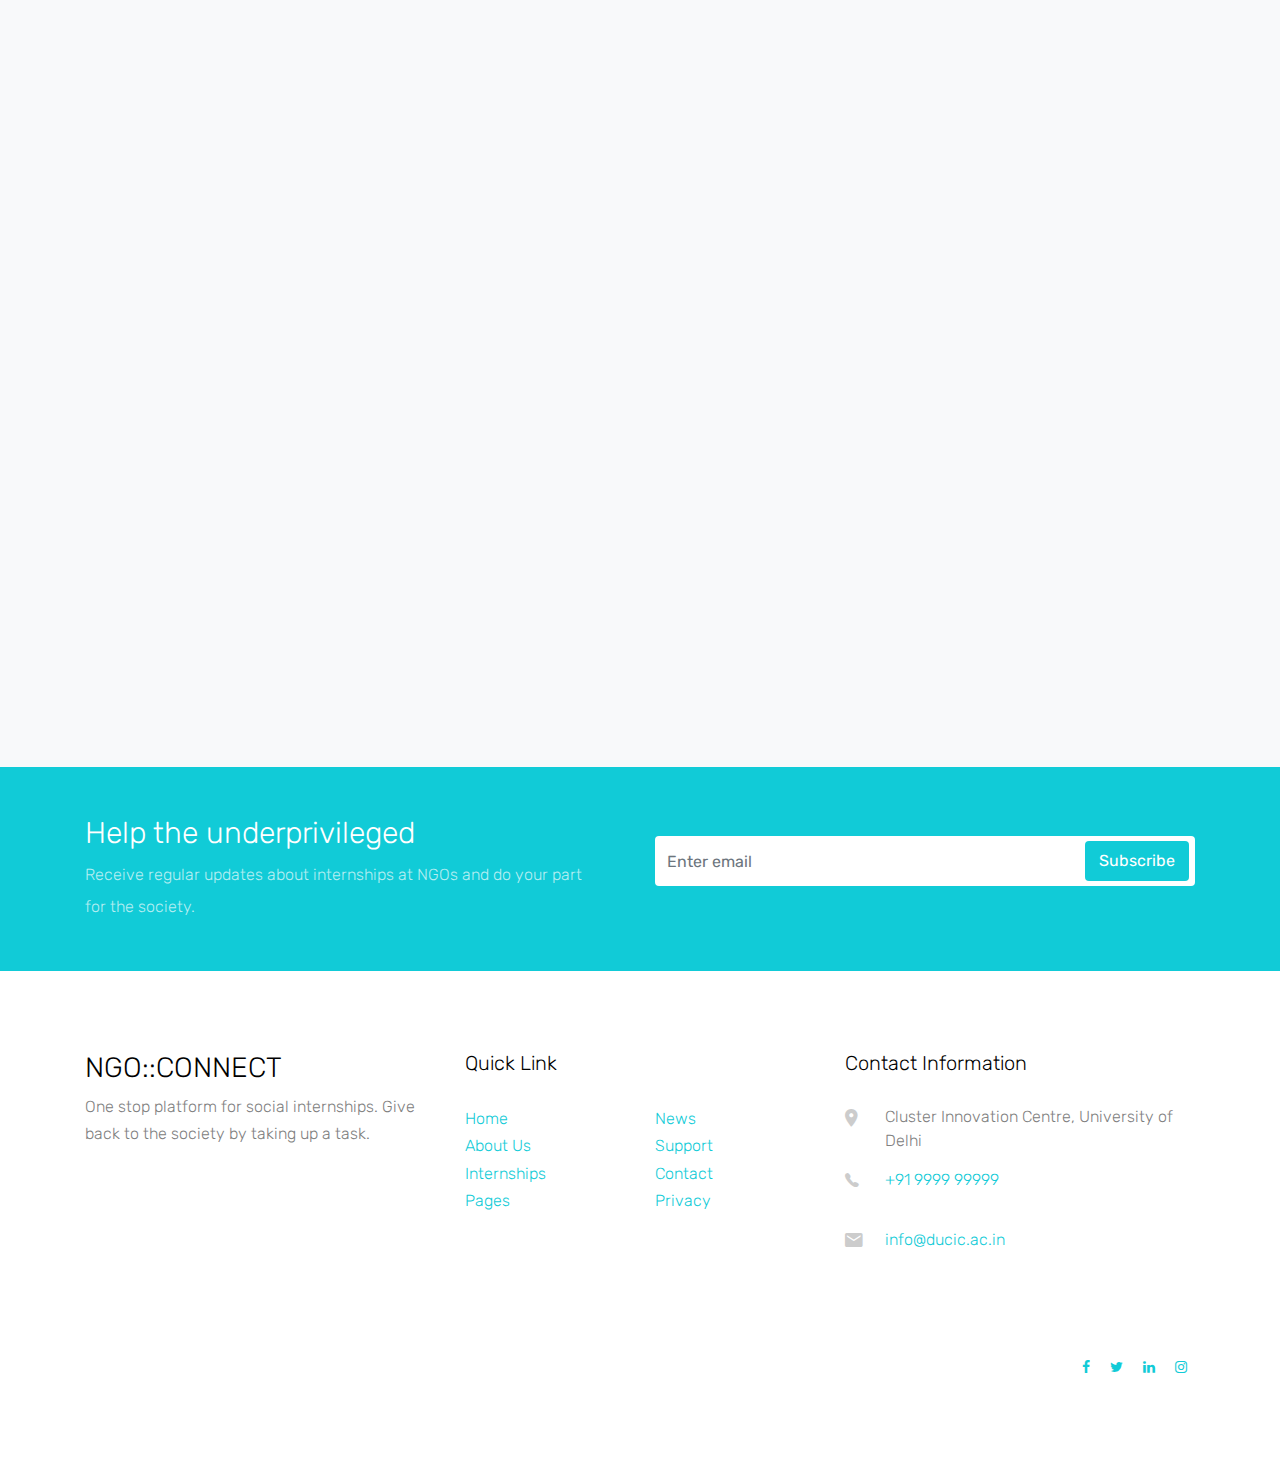
<file: course-single.html>
<!doctype html>
<html lang="en">
  <head>
    <title>NGO::CONNECT</title>
    <meta charset="utf-8">
    <meta name="viewport" content="width=device-width, initial-scale=1, shrink-to-fit=no">

    <link href="https://fonts.googleapis.com/css?family=Rubik:300,400,500" rel="stylesheet">

    <link rel="stylesheet" href="css/bootstrap.css">
    <link rel="stylesheet" href="css/animate.css">
    <link rel="stylesheet" href="css/owl.carousel.min.css">

    <link rel="stylesheet" href="fonts/ionicons/css/ionicons.min.css">
    <link rel="stylesheet" href="fonts/fontawesome/css/font-awesome.min.css">
    <link rel="stylesheet" href="fonts/flaticon/font/flaticon.css">

    <!-- Theme Style -->
    <link rel="stylesheet" href="css/style.css">
  </head>
  <body>
    
    <header role="banner">
     
      <nav class="navbar navbar-expand-lg navbar-light bg-light">
        <div class="container">
          <a class="navbar-brand absolute" href="index.html">NGO::CONNECT</a>
          <button class="navbar-toggler" type="button" data-toggle="collapse" data-target="#navbarsExample05" aria-controls="navbarsExample05" aria-expanded="false" aria-label="Toggle navigation">
            <span class="navbar-toggler-icon"></span>
          </button>

          <div class="collapse navbar-collapse navbar-light" id="navbarsExample05">
            <ul class="navbar-nav mx-auto">
              <li class="nav-item dropdown">
                <a class="nav-link dropdown-toggle" href="courses.html" id="dropdown04" data-toggle="dropdown" aria-haspopup="true" aria-expanded="false">Internships</a>
                <div class="dropdown-menu" aria-labelledby="dropdown04">
                  <a class="dropdown-item" href="courses.html">Volunteer</a>
                  <a class="dropdown-item" href="courses.html">Data Entry</a>
                  <a class="dropdown-item" href="courses.html">Web Development</a>
                </div>

              </li>

              <!-- li class="nav-item dropdown">
                <a class="nav-link dropdown-toggle" href="#" id="dropdown05" data-toggle="dropdown" aria-haspopup="true" aria-expanded="false">Categories</a>
                <div class="dropdown-menu" aria-labelledby="dropdown05">
                  <a class="dropdown-item" href="#">HTML</a>
                  <a class="dropdown-item" href="#">WordPress</a>
                  <a class="dropdown-item" href="#">Laravel</a>
                  <a class="dropdown-item" href="#">JavaScript</a>
                  <a class="dropdown-item" href="#">Python</a>
                </div>

              </li> -->
              <li class="nav-item">
                <a class="nav-link" href="about.html">About</a>
              </li>
              <li class="nav-item">
                <a class="nav-link" href="contact.html">Contact</a>
              </li>
            </ul>
            <ul class="navbar-nav absolute-right">
              <li>
                <a href="main.php">Login</a> / <a href="register.php">Register</a>
              </li>
            </ul>
            
          </div>
        </div>
      </nav>
    </header>
    <!-- END header -->

    <section class="site-hero site-sm-hero overlay" data-stellar-background-ratio="0.5" style="background-image: url(images/big_image_2.jpg);">
      <div class="container">
        <div class="row align-items-center justify-content-center site-hero-sm-inner">
          <div class="col-md-7 text-center">
  
            <div class="mb-5 element-animate">
              <h1 class="mb-2">Advanced JavaScript Learning</h1>
              <p class="bcrumb"><a href="index.html">Home</a> <span class="sep ion-android-arrow-dropright px-2"></span> <a href="courses.html">Course</a> <span class="sep ion-android-arrow-dropright px-2"></span>  <span class="current">Advanced JavaScript Learning</span></p>
            </div>
            
          </div>
        </div>
      </div>
    </section>
    <!-- END section -->

    <div class="site-section bg-light element-animate">
      <div class="container">
        
        <div class="row">
          
          <div class="col-md-6 col-lg-8 order-md-2 mb-5">
            <div class="row">
              <div class="col-md-12">
                <img src="images/img_2.jpg" alt="" class="img-fluid"> 
              </div>  
            </div>
            
            <section class="episodes">
              <div class="container">
                <div class="row mb-5">
                  <div class="col-md-12 pt-5">
                    <h2>Description</h2>
                    <p>Lorem ipsum dolor sit amet, consectetur adipisicing elit. Officiis laborum repellat quisquam, illo soluta, deleniti, nesciunt illum eveniet tempore sed necessitatibus eligendi rerum. Cum maxime, aliquam incidunt voluptatem enim eum.</p>
                    <p>Harum rerum totam eum facere sint, molestiae porro illum recusandae dolorum cumque ut illo cum quisquam esse consequatur commodi fugit culpa explicabo vero vel quos. Minus sed quod est, similique!</p>
                    <p>Qui id ad ipsum quis molestiae, velit, aut. Suscipit ex sunt incidunt cupiditate ad quisquam excepturi provident voluptate nemo earum, vel est facilis commodi ullam natus quis praesentium cum asperiores.</p>
                    <p>A, esse itaque quam alias quibusdam iusto, ab, pariatur, placeat delectus voluptatem numquam enim! Voluptate itaque consectetur aliquid amet consequuntur tenetur rerum qui error sint nesciunt. Vel omnis ipsam laboriosam!</p>
                  </div>
                </div>
              </div>
      <div class="container">
        <div class="row">
          <div class="col-md-12 mb-2">
            <h2>Lesson</h2>
          </div>
        </div>
        <div class="row bg-light align-items-center p-4 episode">
          <div class="col-md-10">
            <p class="meta">Episode 1 <a href="#">Runtime 2:53</a></p>
            <h2><a href="#">Some Title Here For The Video</a></h2>
            <p>Lorem ipsum dolor sit amet, consectetur adipisicing elit. Architecto, fugit!</p>
          </div>
          <div class="col-md-2 text-center">
            <a href="#" class="play"><span class="ion-ios-play"></span></a>
          </div>
        </div>

        <div class="row align-items-center p-4 episode">
          <div class="col-md-10">
            <p class="meta">Episode 2 <a href="#">Runtime 5:12</a></p>
            <h2><a href="#">Some Title Here For The Video</a></h2>
            <p>Lorem ipsum dolor sit amet, consectetur adipisicing elit. Architecto, fugit!</p>
          </div>
          <div class="col-md-2 text-center">
            <a href="#" class="play"><span class="ion-ios-play"></span></a>
          </div>
        </div>

        <div class="row bg-light align-items-center p-4 episode">
          <div class="col-md-10">
            <p class="meta">Episode 3 <a href="#">Runtime 5:12</a></p>
            <h2><a href="#">Some Title Here For The Video</a></h2>
            <p>Lorem ipsum dolor sit amet, consectetur adipisicing elit. Architecto, fugit!</p>
          </div>
          <div class="col-md-2 text-center">
            <a href="#" class="play"><span class="ion-ios-play"></span></a>
          </div>
        </div>

        <div class="row align-items-center p-4 episode">
          <div class="col-md-10">
            <p class="meta">Episode 4 <a href="#">Runtime 6:55</a></p>
            <h2><a href="#">Some Title Here For The Video</a></h2>
            <p>Lorem ipsum dolor sit amet, consectetur adipisicing elit. Architecto, fugit!</p>
          </div>
          <div class="col-md-2 text-center">
            <a href="#" class="play"><span class="ion-ios-play"></span></a>
          </div>
        </div>

        <div class="row bg-light align-items-center p-4 episode">
          <div class="col-md-10">
            <p class="meta">Episode 5 <a href="#">Runtime 14:33</a></p>
            <h2><a href="#">Some Title Here For The Video</a></h2>
            <p>Lorem ipsum dolor sit amet, consectetur adipisicing elit. Architecto, fugit!</p>
          </div>
          <div class="col-md-2 text-center">
            <a href="#" class="play"><span class="ion-ios-play"></span></a>
          </div>
        </div>
      </div>
    </section>
          </div>
          <!-- END content -->
          <div class="col-md-6 col-lg-4 order-md-1">
            
            <div class="block-29 mb-5">
              <h2 class="heading">Course Details</h2>
              <ul>
                <li><span class="text-1">Duration</span> <span class="text-2">50 days</span></li>
                <li><span class="text-1">Lectures</span> <span class="text-2">201</span></li>
                <li><span class="text-1">Quizzes</span> <span class="text-2">8</span></li>
                <li><span class="text-1">Course Certificate</span> <span class="text-2">Yes</span></li>
                <li><span class="text-1">Subject</span> <span class="text-2">Web Development</span></li>
                <li><span class="text-1">Language</span> <span class="text-2">English</span></li>
                <li><span class="text-1">Price</span> <span class="text-2">$102.00</span></li>
              </ul>
            </div>

            <div class="block-28 text-center mb-5">
              <figure>
                <img src="images/person_3.jpg" alt="" class="img-fluid">
              </figure>
              <h2 class="heading">Mark Stewart</h2>
              <h3 class="subheading">JavaScript Ninja</h3>
              <p>
                <a href="#" class="fa fa-twitter p-2"></a>
                <a href="#" class="fa fa-facebook p-2"></a>
                <a href="#" class="fa fa-linkedin p-2"></a>
              </p>
              <p>Hi I'm Mark Stewart, consectetur adipisicing elit. Quibusdam nulla beatae modi itaque nemo magni molestiae explicabo sint dolorum cum! Nam iste eligendi autem voluptates illo veritatis veniam laudantium enim!</p>
              
            </div>

            <div class="block-25 mb-5">
              <div class="heading">Recent Courses</div>
              <ul>
                <li>
                  <a href="#" class="d-flex">
                    <figure class="image mr-3">
                      <img src="images/img_2_b.jpg" alt="" class="img-fluid">
                    </figure>
                    <div class="text">
                      <h3 class="heading">Create cool websites using this template</h3>
                      <span class="meta">$34</span>
                    </div>
                  </a>
                </li>
                <li>
                  <a href="#" class="d-flex">
                    <figure class="image mr-3">
                      <img src="images/img_2_b.jpg" alt="" class="img-fluid">
                    </figure>
                    <div class="text">
                      <h3 class="heading">Create cool websites using this template</h3>
                      <span class="meta">$34</span>
                    </div>
                  </a>
                </li>
                <li>
                  <a href="#" class="d-flex">
                    <figure class="image mr-3">
                      <img src="images/img_2_b.jpg" alt="" class="img-fluid">
                    </figure>
                    <div class="text">
                      <h3 class="heading">Create cool websites using this template</h3>
                      <span class="meta">$34</span>
                    </div>
                  </a>
                </li>
              </ul>
            </div>


            <div class="block-24 mb-5">
              <h3 class="heading">Categories</h3>
              <ul>
                <li><a href="#">Laravel <span>10</span></a></li>
                <li><a href="#">PHP <span>43</span></a></li>
                <li><a href="#">JavaScript <span>21</span></a></li>
                <li><a href="#">Python <span>65</span></a></li>
                <li><a href="#">iOS <span>34</span></a></li>
                <li><a href="#">Android <span>45</span></a></li>
                <li><a href="#">Swift <span>22</span></a></li>
              </ul>
            </div>

            
            <div class="block-26">
              <h3 class="heading">Tags</h3>
              <ul>
                <li><a href="#">code</a></li>
                <li><a href="#">design</a></li>
                <li><a href="#">typography</a></li>
                <li><a href="#">development</a></li>
                <li><a href="#">creative</a></li>
                <li><a href="#">codehack</a></li>
              </ul>
            </div>


          </div>
          <!-- END Sidebar -->
        </div>
      </div>
    </div>

    <div class="site-section bg-light">
      <div class="container">
        <div class="row justify-content-center mb-5 element-animate">
          <div class="col-md-7 text-left section-heading">
            <h2 class="text-primary heading">You May Also Like</h2>
            <p>Lorem ipsum dolor sit amet consectetur adipisicing elit. Suscipit qui neque sint eveniet tempore sapiente.</p>
          </div>
        </div>
      </div>
      <div class="container-fluid block-11 element-animate">
        <div class="nonloop-block-11 owl-carousel">
          <div class="item">
            <div class="block-19">
                <figure>
                  <img src="images/img_1.jpg" alt="Image" class="img-fluid">
                </figure>
                <div class="text">
                  <h2 class="heading"><a href="#">Advanced JavaScript Learning</a></h2>
                  <p class="mb-4">Lorem ipsum dolor sit amet consectetur adipisicing elit. Suscipit qui neque sint eveniet tempore sapiente.</p>
                  <div class="meta d-flex align-items-center">
                    <div class="number">
                      <span>2,219/6,000</span>
                    </div>
                    <div class="price text-right"><del class="mr-3">$23</del><span>Free</span></div>
                  </div>
                </div>
              </div>
          </div>

          <div class="item">
            <div class="block-19">
                <figure>
                  <img src="images/img_3.jpg" alt="Image" class="img-fluid">
                </figure>
                <div class="text">
                  <h2 class="heading"><a href="#">Advanced JavaScript Learning</a></h2>
                  <p class="mb-4">Lorem ipsum dolor sit amet consectetur adipisicing elit. Suscipit qui neque sint eveniet tempore sapiente.</p>
                  <div class="meta d-flex align-items-center">
                    <div class="number">
                      <span>2,219/6,000</span>
                    </div>
                    <div class="price text-right"><del class="mr-3">$23</del><span>Free</span></div>
                  </div>
                </div>
              </div>
          </div>

          <div class="item">
            <div class="block-19">
              <figure>
                <img src="images/img_2.jpg" alt="Image" class="img-fluid">
              </figure>
              <div class="text">
                <h2 class="heading"><a href="#">Introduction to CSS</a></h2>
                <p class="mb-4">Lorem ipsum dolor sit amet consectetur adipisicing elit. Suscipit qui neque sint eveniet tempore sapiente.</p>
                <div class="meta d-flex align-items-center">
                  <div class="number">
                    <span>1,903/3,000</span>
                  </div>
                  <div class="price text-right"><span>$10.99</span></div>
                </div>
              </div>
            </div>
          </div>

          <div class="item">
            <div class="block-19">
              <figure>
                <img src="images/img_1.jpg" alt="Image" class="img-fluid">
              </figure>
              <div class="text">
                <h2 class="heading"><a href="#">Design &amp; Develop</a></h2>
                <p class="mb-4">Lorem ipsum dolor sit amet consectetur adipisicing elit. Suscipit qui neque sint eveniet tempore sapiente.</p>
                <div class="meta d-flex align-items-center">
                  <div class="number">
                    <span>23/100</span>
                  </div>
                  <div class="price text-right"><del class="mr-3">$23</del><span>Free</span></div>
                </div>
              </div>
            </div>
          </div>

          <div class="item">
            <div class="block-19">
                <figure>
                  <img src="images/img_1.jpg" alt="Image" class="img-fluid">
                </figure>
                <div class="text">
                  <h2 class="heading"><a href="#">Advanced JavaScript Learning</a></h2>
                  <p class="mb-4">Lorem ipsum dolor sit amet consectetur adipisicing elit. Suscipit qui neque sint eveniet tempore sapiente.</p>
                  <div class="meta d-flex align-items-center">
                    <div class="number">
                      <span>2,219/6,000</span>
                    </div>
                    <div class="price text-right"><del class="mr-3">$23</del><span>Free</span></div>
                  </div>
                </div>
              </div>
          </div>

          <div class="item">
            <div class="block-19">
                <figure>
                  <img src="images/img_3.jpg" alt="Image" class="img-fluid">
                </figure>
                <div class="text">
                  <h2 class="heading"><a href="#">Advanced JavaScript Learning</a></h2>
                  <p class="mb-4">Lorem ipsum dolor sit amet consectetur adipisicing elit. Suscipit qui neque sint eveniet tempore sapiente.</p>
                  <div class="meta d-flex align-items-center">
                    <div class="number">
                      <span>2,219/6,000</span>
                    </div>
                    <div class="price text-right"><del class="mr-3">$23</del><span>Free</span></div>
                  </div>
                </div>
              </div>
          </div>

          <div class="item">
            <div class="block-19">
              <figure>
                <img src="images/img_2.jpg" alt="Image" class="img-fluid">
              </figure>
              <div class="text">
                <h2 class="heading"><a href="#">Introduction to CSS</a></h2>
                <p class="mb-4">Lorem ipsum dolor sit amet consectetur adipisicing elit. Suscipit qui neque sint eveniet tempore sapiente.</p>
                <div class="meta d-flex align-items-center">
                  <div class="number">
                    <span>1,903/3,000</span>
                  </div>
                  <div class="price text-right"><span>$10.99</span></div>
                </div>
              </div>
            </div>
          </div>

          <div class="item">
            <div class="block-19">
              <figure>
                <img src="images/img_1.jpg" alt="Image" class="img-fluid">
              </figure>
              <div class="text">
                <h2 class="heading"><a href="#">Design &amp; Develop</a></h2>
                <p class="mb-4">Lorem ipsum dolor sit amet consectetur adipisicing elit. Suscipit qui neque sint eveniet tempore sapiente.</p>
                <div class="meta d-flex align-items-center">
                  <div class="number">
                    <span>23/100</span>
                  </div>
                  <div class="price text-right"><del class="mr-3">$23</del><span>Free</span></div>
                </div>
              </div>
            </div>
          </div>
          
        </div>
      </div>

      
    </div>
    <!-- END section -->

    
    <div class="py-5 block-22">
      <div class="container">
        <div class="row align-items-center">
          <div class="col-md-6 mb-4 mb-md-0 pr-md-5">
            <h2 class="heading">Help the underprivileged</h2>
            <p>Receive regular updates about internships at NGOs and do your part for the society.</p>
          </div>
          <div class="col-md-6">
            <form action="#" class="subscribe">
              <div class="form-group">
                <input type="email" class="form-control email" placeholder="Enter email">
                <input type="submit" class="btn btn-primary submit" value="Subscribe">
              </div>
            </form>
          </div>
        </div>
      </div>
    </div>

    
  <footer class="site-footer">
      <div class="container">
        <div class="row mb-3">
          <div class="col-md-6 col-lg-4 mb-5 mb-lg-0">
            <h3>NGO::CONNECT</h3>
            <p>One stop platform for social internships. Give back to the society by taking up a task.</p>
          </div>
          <div class="col-md-6 col-lg-4 mb-5 mb-lg-0">
            <h3 class="heading">Quick Link</h3>
            <div class="row">
              <div class="col-md-6">
                <ul class="list-unstyled">
                  <li><a href="#">Home</a></li>
                  <li><a href="#">About Us</a></li>
                  <li><a href="#">Internships</a></li>
                  <li><a href="#">Pages</a></li>
                </ul>
              </div>
              <div class="col-md-6">
                <ul class="list-unstyled">
                  <li><a href="#">News</a></li>
                  <li><a href="#">Support</a></li>
                  <li><a href="#">Contact</a></li>
                  <li><a href="#">Privacy</a></li>
                </ul>
              </div>
            </div>
          </div>
     <!--      <div class="col-md-6 col-lg-3 mb-5 mb-lg-0">
            <h3 class="heading">Blog</h3>
            <div class="block-21 d-flex mb-4">
              <div class="text">
                <h3 class="heading mb-0"><a href="#">Consectetur Adipisicing Elit</a></h3>
                <div class="meta">
                  <div><a href="#"><span class="ion-android-calendar"></span> May 29, 2018</a></div>
                  <div><a href="#"><span class="ion-android-person"></span> Admin</a></div>
                  <div><a href="#"><span class="ion-chatbubble"></span> 19</a></div>
                </div>
              </div>
            </div>  --> 
            <!-- <div class="block-21 d-flex mb-4">
              <div class="text">
                <h3 class="heading mb-0"><a href="#">Dolore Tempora Consequatur</a></h3>
                <div class="meta">
                  <div><a href="#"><span class="ion-android-calendar"></span> May 29, 2018</a></div>
                  <div><a href="#"><span class="ion-android-person"></span> Admin</a></div>
                  <div><a href="#"><span class="ion-chatbubble"></span> 19</a></div>
                </div>
              </div>
            </div>  
            <div class="block-21 d-flex mb-4">
              <div class="text">
                <h3 class="heading mb-0"><a href="#">Perferendis eum illum</a></h3>
                <div class="meta">
                  <div><a href="#"><span class="ion-android-calendar"></span> May 29, 2018</a></div>
                  <div><a href="#"><span class="ion-android-person"></span> Admin</a></div>
                  <div><a href="#"><span class="ion-chatbubble"></span> 19</a></div>
                </div>
              </div>
            </div>  
          </div> -->
          <div class="col-md-6 col-lg-4 mb-5 mb-lg-0">
            <h3 class="heading">Contact Information</h3>
            <div class="block-23">
              <ul>
                <li><span class="icon ion-android-pin"></span><span class="text">Cluster Innovation Centre, University of Delhi</span></li>
                <li><a href="#"><span class="icon ion-ios-telephone"></span><span class="text">+91 9999 99999</span></a></li>
                <li><a href="#"><span class="icon ion-android-mail"></span><span class="text">info@ducic.ac.in</span></a></li>
                <!-- <li><span class="icon ion-android-time"></span><span class="text">Monday &mdash; Friday 8:00am - 5:00pm</span></li> -->
              </ul>
            </div>
          </div>
        </div>
        <div class="row pt-5">
          <div class="col-md-12 text-center copyright">
            
            <p class="float-md-left"><!-- Link back to Colorlib can't be removed. Template is licensed under CC BY 3.0. -->
<!-- Copyright &copy;<script>document.write(new Date().getFullYear());</script> All rights reserved | This template is made with <i class="fa fa-heart" aria-hidden="true"></i> by <a href="https://colorlib.com" target="_blank" class="text-primary">Colorlib</a> -->
<!-- Link back to Colorlib can't be removed. Template is licensed under CC BY 3.0. --></p>
            <p class="float-md-right">
              <a href="#" class="fa fa-facebook p-2"></a>
              <a href="#" class="fa fa-twitter p-2"></a>
              <a href="#" class="fa fa-linkedin p-2"></a>
              <a href="#" class="fa fa-instagram p-2"></a>

            </p>
          </div>
        </div>
      </div>
    </footer>
    <!-- END footer -->
    
    <!-- loader -->
    <div id="loader" class="show fullscreen"><svg class="circular" width="48px" height="48px"><circle class="path-bg" cx="24" cy="24" r="22" fill="none" stroke-width="4" stroke="#eeeeee"/><circle class="path" cx="24" cy="24" r="22" fill="none" stroke-width="4" stroke-miterlimit="10" stroke="#f4b214"/></svg></div>

    <script src="js/jquery-3.2.1.min.js"></script>
    <script src="js/jquery-migrate-3.0.0.js"></script>
    <script src="js/popper.min.js"></script>
    <script src="js/bootstrap.min.js"></script>
    <script src="js/owl.carousel.min.js"></script>
    <script src="js/jquery.waypoints.min.js"></script>
    <script src="js/jquery.stellar.min.js"></script>
    <script src="js/jquery.animateNumber.min.js"></script>

    <script src="js/main.js"></script>
  </body>
</html>
</file>
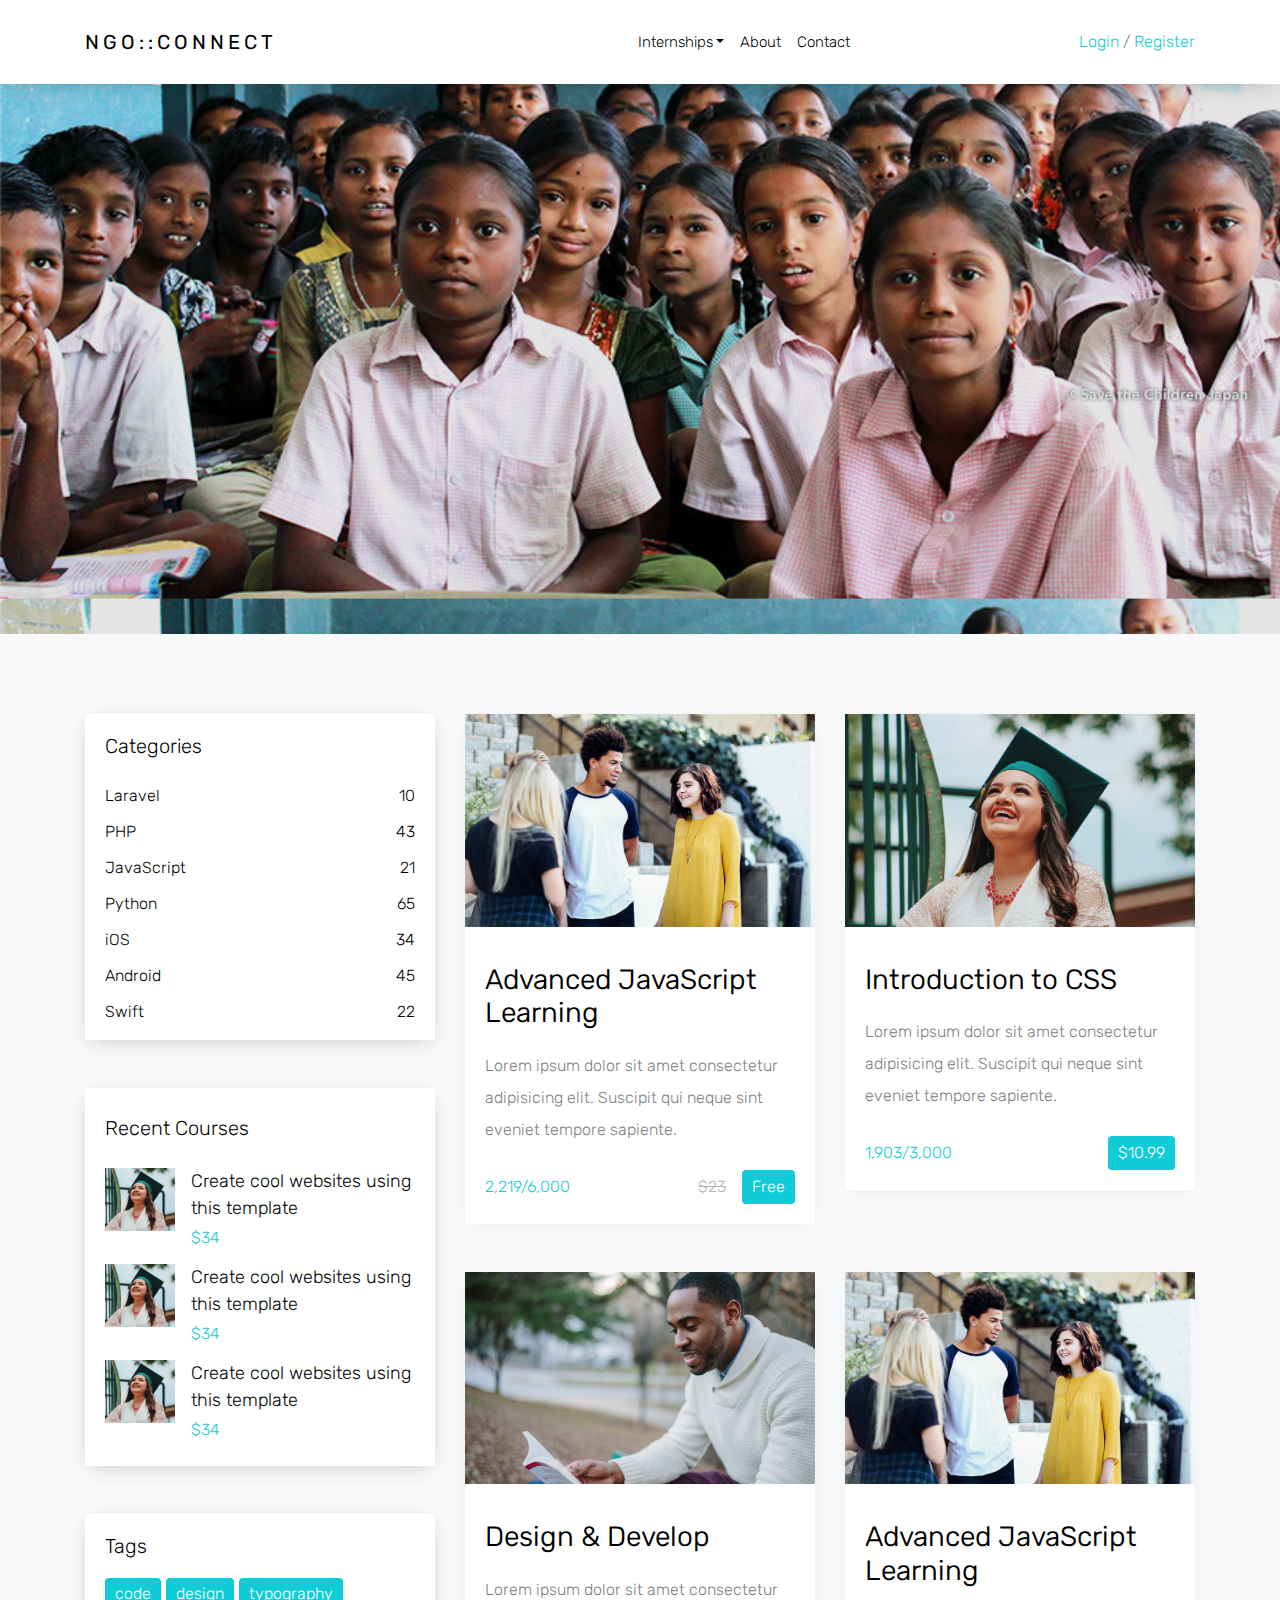
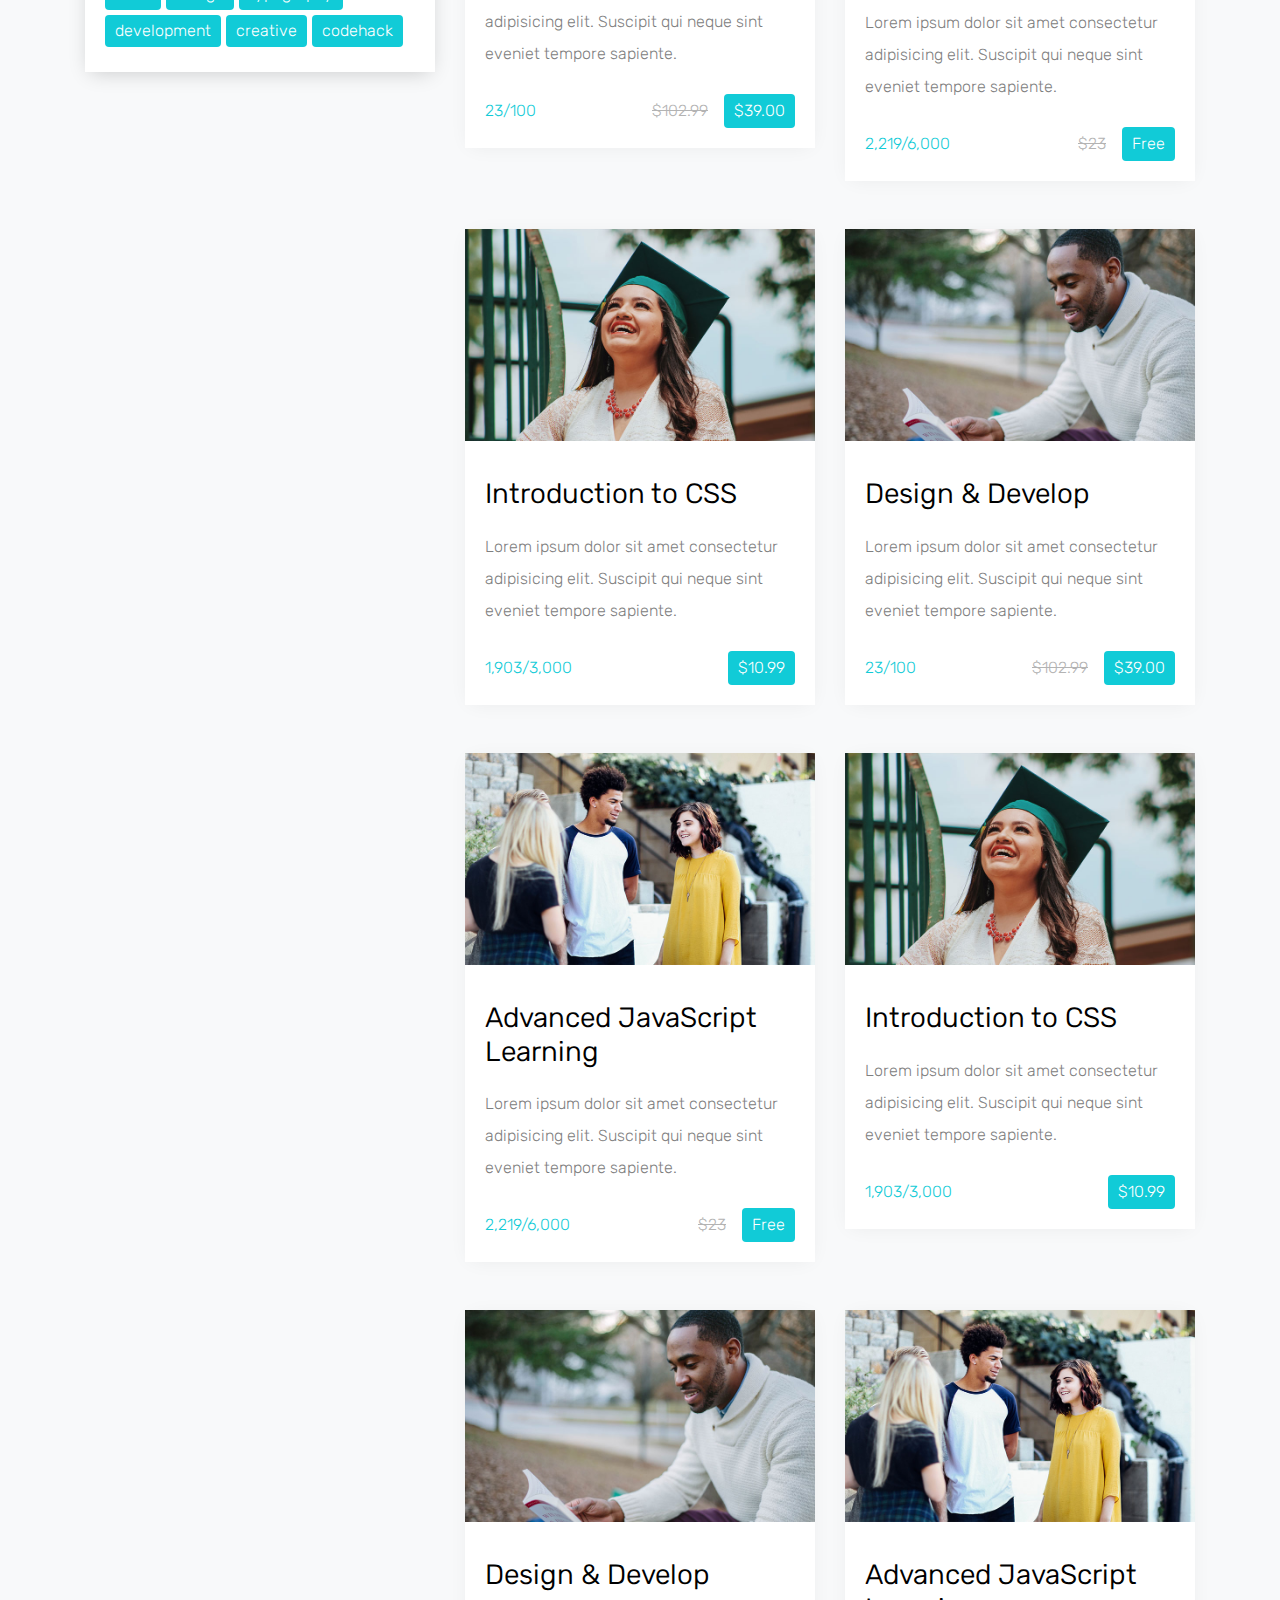
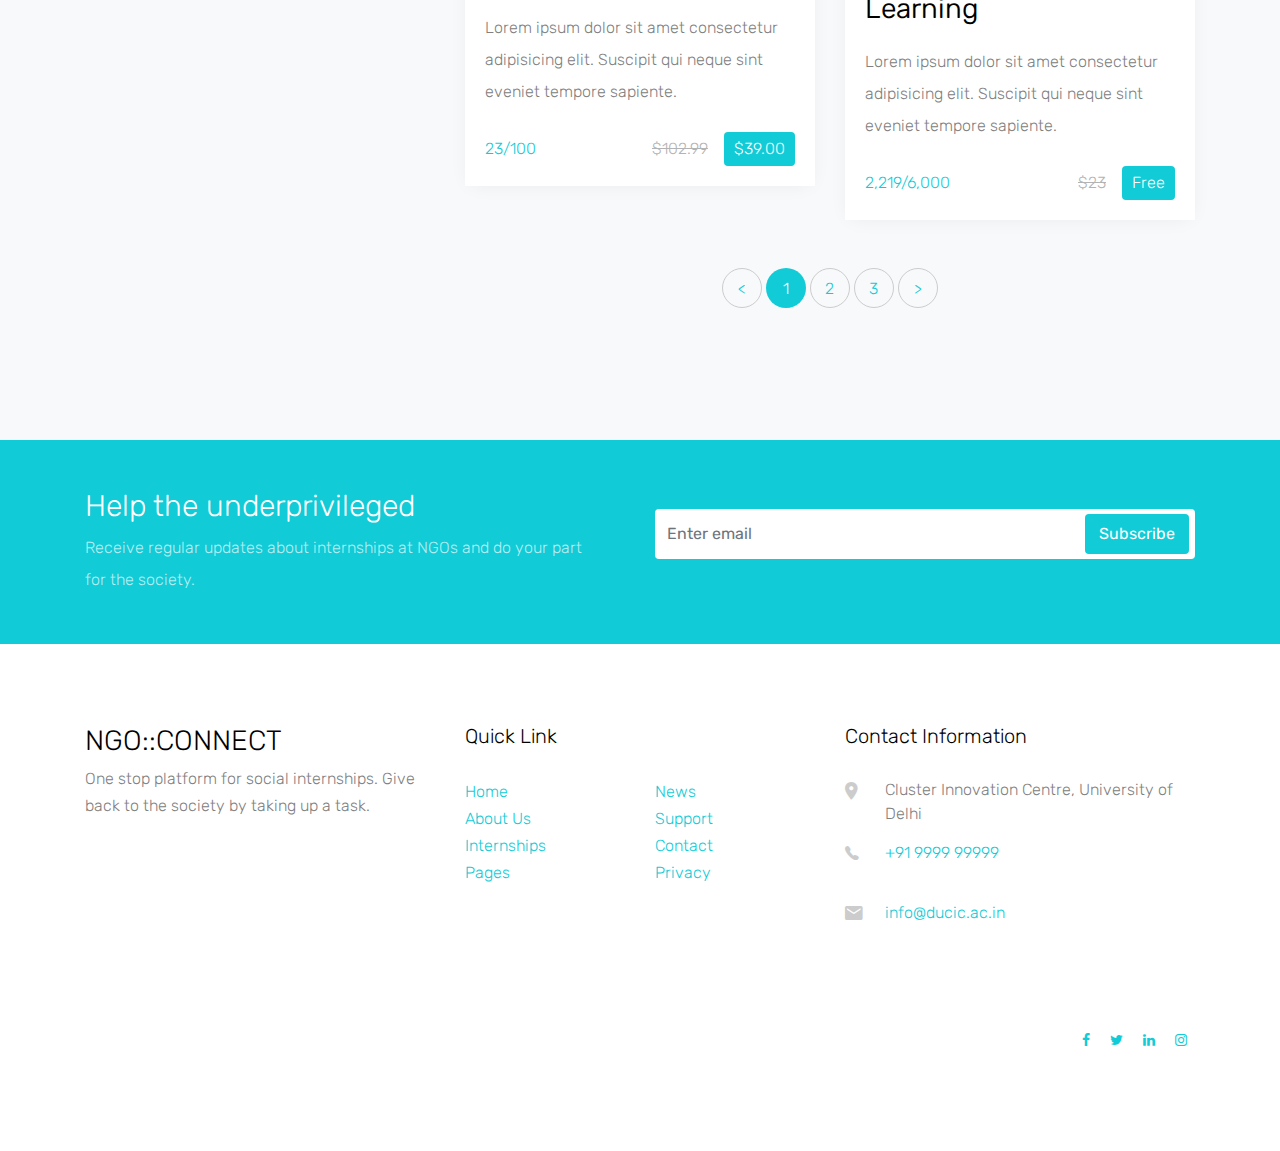
<file: courses.html>
<!doctype html>
<html lang="en">
  <head>
    <title>NGO::CONNECT</title>
    <meta charset="utf-8">
    <meta name="viewport" content="width=device-width, initial-scale=1, shrink-to-fit=no">

    <link href="https://fonts.googleapis.com/css?family=Rubik:300,400,500" rel="stylesheet">

    <link rel="stylesheet" href="css/bootstrap.css">
    <link rel="stylesheet" href="css/animate.css">
    <link rel="stylesheet" href="css/owl.carousel.min.css">

    <link rel="stylesheet" href="fonts/ionicons/css/ionicons.min.css">
    <link rel="stylesheet" href="fonts/fontawesome/css/font-awesome.min.css">
    <link rel="stylesheet" href="fonts/flaticon/font/flaticon.css">

    <!-- Theme Style -->
    <link rel="stylesheet" href="css/style.css">
  </head>
  <body>
    
    <header role="banner">
     
      <nav class="navbar navbar-expand-lg navbar-light bg-light">
        <div class="container">
          <a class="navbar-brand absolute" href="index.html">NGO::CONNECT</a>
          <button class="navbar-toggler" type="button" data-toggle="collapse" data-target="#navbarsExample05" aria-controls="navbarsExample05" aria-expanded="false" aria-label="Toggle navigation">
            <span class="navbar-toggler-icon"></span>
          </button>

          <div class="collapse navbar-collapse navbar-light" id="navbarsExample05">
            <ul class="navbar-nav mx-auto">
              <li class="nav-item dropdown">
                <a class="nav-link dropdown-toggle" href="courses.html" id="dropdown04" data-toggle="dropdown" aria-haspopup="true" aria-expanded="false">Internships</a>
                <div class="dropdown-menu" aria-labelledby="dropdown04">
                  <a class="dropdown-item" href="courses.html">Volunteer</a>
                  <a class="dropdown-item" href="courses.html">Data Entry</a>
                  <a class="dropdown-item" href="courses.html">Web Development</a>
                </div>

              </li>

              <!-- li class="nav-item dropdown">
                <a class="nav-link dropdown-toggle" href="#" id="dropdown05" data-toggle="dropdown" aria-haspopup="true" aria-expanded="false">Categories</a>
                <div class="dropdown-menu" aria-labelledby="dropdown05">
                  <a class="dropdown-item" href="#">HTML</a>
                  <a class="dropdown-item" href="#">WordPress</a>
                  <a class="dropdown-item" href="#">Laravel</a>
                  <a class="dropdown-item" href="#">JavaScript</a>
                  <a class="dropdown-item" href="#">Python</a>
                </div>

              </li> -->
              <li class="nav-item">
                <a class="nav-link" href="about.html">About</a>
              </li>
              <li class="nav-item">
                <a class="nav-link" href="contact.html">Contact</a>
              </li>
            </ul>
            <ul class="navbar-nav absolute-right">
              <li>
                <a href="main.php">Login</a> / <a href="register.php">Register</a>
              </li>
            </ul>
            
          </div>
        </div>
      </nav>
    </header>
    <!-- END header -->

    <section class="site-hero site-sm-hero overlay" data-stellar-background-ratio="0.5" style="background-image: url(images/big_image_2.jpg);">
      <div class="container">
        <div class="row align-items-center justify-content-center site-hero-sm-inner">
          <div class="col-md-7 text-center">
  
            <div class="mb-5 element-animate">
              <h1 class="mb-2">Courses</h1>
              <p class="bcrumb"><a href="index.html">Home</a> <span class="sep ion-android-arrow-dropright px-2"></span>  <span class="current">Courses</span></p>
            </div>
            
          </div>
        </div>
      </div>
    </section>
    <!-- END section -->

    <div class="site-section bg-light">
      <div class="container">
        <div class="row">
          
          <div class="col-md-6 col-lg-8 order-md-2">
            <div class="row">
              <div class="col-md-12 col-lg-6 mb-5">
                <div class="block-19">
                  <figure>
                    <a href="course-single.html"><img src="images/img_1.jpg" alt="Image" class="img-fluid"></a>
                  </figure>
                    <div class="text">
                      <h2 class="heading"><a href="#">Advanced JavaScript Learning</a></h2>
                      <p class="mb-4">Lorem ipsum dolor sit amet consectetur adipisicing elit. Suscipit qui neque sint eveniet tempore sapiente.</p>
                      <div class="meta d-flex align-items-center">
                        <div class="number">
                          <span>2,219/6,000</span>
                        </div>
                        <div class="price text-right"><del class="mr-3">$23</del><span>Free</span></div>
                      </div>
                    </div>
                  </div>
                
              </div>
              <div class="col-md-12 col-lg-6 mb-5">
                
                  <div class="block-19">
                    <figure>
                      <a href="course-single.html"><img src="images/img_2.jpg" alt="Image" class="img-fluid"></a>
                    </figure>
                    <div class="text">
                      <h2 class="heading"><a href="#">Introduction to CSS</a></h2>
                      <p class="mb-4">Lorem ipsum dolor sit amet consectetur adipisicing elit. Suscipit qui neque sint eveniet tempore sapiente.</p>
                      <div class="meta d-flex align-items-center">
                        <div class="number">
                          <span>1,903/3,000</span>
                        </div>
                        <div class="price text-right"><span>$10.99</span></div>
                      </div>
                    </div>
                  </div>
                </div>
              <div class="col-md-12 col-lg-6 mb-5">
                <div class="block-19">
                  <figure>
                    <a href="course-single.html"><img src="images/img_3.jpg" alt="Image" class="img-fluid"></a>
                  </figure>
                  <div class="text">
                    <h2 class="heading"><a href="#">Design &amp; Develop</a></h2>
                    <p class="mb-4">Lorem ipsum dolor sit amet consectetur adipisicing elit. Suscipit qui neque sint eveniet tempore sapiente.</p>
                    <div class="meta d-flex align-items-center">
                      <div class="number">
                        <span>23/100</span>
                      </div>
                      <div class="price text-right"><del class="mr-3">$102.99</del><span>$39.00</span></div>
                    </div>
                  </div>
                </div>
              </div>

              <div class="col-md-12 col-lg-6 mb-5">
                <div class="block-19">
                  <figure>
                    <a href="course-single.html"><img src="images/img_1.jpg" alt="Image" class="img-fluid"></a>
                  </figure>
                    <div class="text">
                      <h2 class="heading"><a href="#">Advanced JavaScript Learning</a></h2>
                      <p class="mb-4">Lorem ipsum dolor sit amet consectetur adipisicing elit. Suscipit qui neque sint eveniet tempore sapiente.</p>
                      <div class="meta d-flex align-items-center">
                        <div class="number">
                          <span>2,219/6,000</span>
                        </div>
                        <div class="price text-right"><del class="mr-3">$23</del><span>Free</span></div>
                      </div>
                    </div>
                  </div>
                
              </div>
              <div class="col-md-12 col-lg-6 mb-5">
                
                  <div class="block-19">
                    <figure>
                      <a href="course-single.html"><img src="images/img_2.jpg" alt="Image" class="img-fluid"></a>
                    </figure>
                    <div class="text">
                      <h2 class="heading"><a href="#">Introduction to CSS</a></h2>
                      <p class="mb-4">Lorem ipsum dolor sit amet consectetur adipisicing elit. Suscipit qui neque sint eveniet tempore sapiente.</p>
                      <div class="meta d-flex align-items-center">
                        <div class="number">
                          <span>1,903/3,000</span>
                        </div>
                        <div class="price text-right"><span>$10.99</span></div>
                      </div>
                    </div>
                  </div>
                </div>
              <div class="col-md-12 col-lg-6 mb-5">
                <div class="block-19">
                  <figure>
                    <a href="course-single.html"><img src="images/img_3.jpg" alt="Image" class="img-fluid"></a>
                  </figure>
                  <div class="text">
                    <h2 class="heading"><a href="#">Design &amp; Develop</a></h2>
                    <p class="mb-4">Lorem ipsum dolor sit amet consectetur adipisicing elit. Suscipit qui neque sint eveniet tempore sapiente.</p>
                    <div class="meta d-flex align-items-center">
                      <div class="number">
                        <span>23/100</span>
                      </div>
                      <div class="price text-right"><del class="mr-3">$102.99</del><span>$39.00</span></div>
                    </div>
                  </div>
                </div>
              </div>

              <div class="col-md-12 col-lg-6 mb-5">
                <div class="block-19">
                  <figure>
                    <a href="course-single.html"><img src="images/img_1.jpg" alt="Image" class="img-fluid"></a>
                  </figure>
                    <div class="text">
                      <h2 class="heading"><a href="#">Advanced JavaScript Learning</a></h2>
                      <p class="mb-4">Lorem ipsum dolor sit amet consectetur adipisicing elit. Suscipit qui neque sint eveniet tempore sapiente.</p>
                      <div class="meta d-flex align-items-center">
                        <div class="number">
                          <span>2,219/6,000</span>
                        </div>
                        <div class="price text-right"><del class="mr-3">$23</del><span>Free</span></div>
                      </div>
                    </div>
                  </div>
                
              </div>
              <div class="col-md-12 col-lg-6 mb-5">
                
                  <div class="block-19">
                    <figure>
                      <a href="course-single.html"><img src="images/img_2.jpg" alt="Image" class="img-fluid"></a>
                    </figure>
                    <div class="text">
                      <h2 class="heading"><a href="#">Introduction to CSS</a></h2>
                      <p class="mb-4">Lorem ipsum dolor sit amet consectetur adipisicing elit. Suscipit qui neque sint eveniet tempore sapiente.</p>
                      <div class="meta d-flex align-items-center">
                        <div class="number">
                          <span>1,903/3,000</span>
                        </div>
                        <div class="price text-right"><span>$10.99</span></div>
                      </div>
                    </div>
                  </div>
                </div>
              <div class="col-md-12 col-lg-6 mb-5">
                <div class="block-19">
                  <figure>
                    <a href="course-single.html"><img src="images/img_3.jpg" alt="Image" class="img-fluid"></a>
                  </figure>
                  <div class="text">
                    <h2 class="heading"><a href="#">Design &amp; Develop</a></h2>
                    <p class="mb-4">Lorem ipsum dolor sit amet consectetur adipisicing elit. Suscipit qui neque sint eveniet tempore sapiente.</p>
                    <div class="meta d-flex align-items-center">
                      <div class="number">
                        <span>23/100</span>
                      </div>
                      <div class="price text-right"><del class="mr-3">$102.99</del><span>$39.00</span></div>
                    </div>
                  </div>
                </div>
              </div>

              <div class="col-md-12 col-lg-6 mb-5">
                <div class="block-19">
                  <figure>
                    <a href="course-single.html"><img src="images/img_1.jpg" alt="Image" class="img-fluid"></a>
                  </figure>
                    <div class="text">
                      <h2 class="heading"><a href="#">Advanced JavaScript Learning</a></h2>
                      <p class="mb-4">Lorem ipsum dolor sit amet consectetur adipisicing elit. Suscipit qui neque sint eveniet tempore sapiente.</p>
                      <div class="meta d-flex align-items-center">
                        <div class="number">
                          <span>2,219/6,000</span>
                        </div>
                        <div class="price text-right"><del class="mr-3">$23</del><span>Free</span></div>
                      </div>
                    </div>
                  </div>
                
              </div>

            </div>

            <div class="row mb-5">
              <div class="col-md-12 text-center">
                <div class="block-27">
                  <ul>
                    <li><a href="#">&lt;</a></li>
                    <li class="active"><span>1</span></li>
                    <li><a href="#">2</a></li>
                    <li><a href="#">3</a></li>
                    <li><a href="#">&gt;</a></li>
                  </ul>
                </div>
              </div>
            </div>
          </div>
          <!-- END content -->
          <div class="col-md-6 col-lg-4 order-md-1">

            <div class="block-24 mb-5">
              <h3 class="heading">Categories</h3>
              <ul>
                <li><a href="#">Laravel <span>10</span></a></li>
                <li><a href="#">PHP <span>43</span></a></li>
                <li><a href="#">JavaScript <span>21</span></a></li>
                <li><a href="#">Python <span>65</span></a></li>
                <li><a href="#">iOS <span>34</span></a></li>
                <li><a href="#">Android <span>45</span></a></li>
                <li><a href="#">Swift <span>22</span></a></li>
              </ul>
            </div>

            <div class="block-25 mb-5">
              <div class="heading">Recent Courses</div>
              <ul>
                <li>
                  <a href="#" class="d-flex">
                    <figure class="image mr-3">
                      <img src="images/img_2_b.jpg" alt="" class="img-fluid">
                    </figure>
                    <div class="text">
                      <h3 class="heading">Create cool websites using this template</h3>
                      <span class="meta">$34</span>
                    </div>
                  </a>
                </li>
                <li>
                  <a href="#" class="d-flex">
                    <figure class="image mr-3">
                      <img src="images/img_2_b.jpg" alt="" class="img-fluid">
                    </figure>
                    <div class="text">
                      <h3 class="heading">Create cool websites using this template</h3>
                      <span class="meta">$34</span>
                    </div>
                  </a>
                </li>
                <li>
                  <a href="#" class="d-flex">
                    <figure class="image mr-3">
                      <img src="images/img_2_b.jpg" alt="" class="img-fluid">
                    </figure>
                    <div class="text">
                      <h3 class="heading">Create cool websites using this template</h3>
                      <span class="meta">$34</span>
                    </div>
                  </a>
                </li>
              </ul>
            </div>

            <div class="block-26">
              <h3 class="heading">Tags</h3>
              <ul>
                <li><a href="#">code</a></li>
                <li><a href="#">design</a></li>
                <li><a href="#">typography</a></li>
                <li><a href="#">development</a></li>
                <li><a href="#">creative</a></li>
                <li><a href="#">codehack</a></li>
              </ul>
            </div>


          </div>
          <!-- END Sidebar -->
        </div>
      </div>
    </div>

    
    
    <div class="py-5 block-22">
      <div class="container">
        <div class="row align-items-center">
          <div class="col-md-6 mb-4 mb-md-0 pr-md-5">
            <h2 class="heading">Help the underprivileged</h2>
            <p>Receive regular updates about internships at NGOs and do your part for the society.</p>
          </div>
          <div class="col-md-6">
            <form action="#" class="subscribe">
              <div class="form-group">
                <input type="email" class="form-control email" placeholder="Enter email">
                <input type="submit" class="btn btn-primary submit" value="Subscribe">
              </div>
            </form>
          </div>
        </div>
      </div>
    </div>

    
  <footer class="site-footer">
      <div class="container">
        <div class="row mb-3">
          <div class="col-md-6 col-lg-4 mb-5 mb-lg-0">
            <h3>NGO::CONNECT</h3>
            <p>One stop platform for social internships. Give back to the society by taking up a task.</p>
          </div>
          <div class="col-md-6 col-lg-4 mb-5 mb-lg-0">
            <h3 class="heading">Quick Link</h3>
            <div class="row">
              <div class="col-md-6">
                <ul class="list-unstyled">
                  <li><a href="#">Home</a></li>
                  <li><a href="#">About Us</a></li>
                  <li><a href="#">Internships</a></li>
                  <li><a href="#">Pages</a></li>
                </ul>
              </div>
              <div class="col-md-6">
                <ul class="list-unstyled">
                  <li><a href="#">News</a></li>
                  <li><a href="#">Support</a></li>
                  <li><a href="#">Contact</a></li>
                  <li><a href="#">Privacy</a></li>
                </ul>
              </div>
            </div>
          </div>
     <!--      <div class="col-md-6 col-lg-3 mb-5 mb-lg-0">
            <h3 class="heading">Blog</h3>
            <div class="block-21 d-flex mb-4">
              <div class="text">
                <h3 class="heading mb-0"><a href="#">Consectetur Adipisicing Elit</a></h3>
                <div class="meta">
                  <div><a href="#"><span class="ion-android-calendar"></span> May 29, 2018</a></div>
                  <div><a href="#"><span class="ion-android-person"></span> Admin</a></div>
                  <div><a href="#"><span class="ion-chatbubble"></span> 19</a></div>
                </div>
              </div>
            </div>  --> 
            <!-- <div class="block-21 d-flex mb-4">
              <div class="text">
                <h3 class="heading mb-0"><a href="#">Dolore Tempora Consequatur</a></h3>
                <div class="meta">
                  <div><a href="#"><span class="ion-android-calendar"></span> May 29, 2018</a></div>
                  <div><a href="#"><span class="ion-android-person"></span> Admin</a></div>
                  <div><a href="#"><span class="ion-chatbubble"></span> 19</a></div>
                </div>
              </div>
            </div>  
            <div class="block-21 d-flex mb-4">
              <div class="text">
                <h3 class="heading mb-0"><a href="#">Perferendis eum illum</a></h3>
                <div class="meta">
                  <div><a href="#"><span class="ion-android-calendar"></span> May 29, 2018</a></div>
                  <div><a href="#"><span class="ion-android-person"></span> Admin</a></div>
                  <div><a href="#"><span class="ion-chatbubble"></span> 19</a></div>
                </div>
              </div>
            </div>  
          </div> -->
          <div class="col-md-6 col-lg-4 mb-5 mb-lg-0">
            <h3 class="heading">Contact Information</h3>
            <div class="block-23">
              <ul>
                <li><span class="icon ion-android-pin"></span><span class="text">Cluster Innovation Centre, University of Delhi</span></li>
                <li><a href="#"><span class="icon ion-ios-telephone"></span><span class="text">+91 9999 99999</span></a></li>
                <li><a href="#"><span class="icon ion-android-mail"></span><span class="text">info@ducic.ac.in</span></a></li>
                <!-- <li><span class="icon ion-android-time"></span><span class="text">Monday &mdash; Friday 8:00am - 5:00pm</span></li> -->
              </ul>
            </div>
          </div>
        </div>
        <div class="row pt-5">
          <div class="col-md-12 text-center copyright">
            
            <p class="float-md-left"><!-- Link back to Colorlib can't be removed. Template is licensed under CC BY 3.0. -->
<!-- Copyright &copy;<script>document.write(new Date().getFullYear());</script> All rights reserved | This template is made with <i class="fa fa-heart" aria-hidden="true"></i> by <a href="https://colorlib.com" target="_blank" class="text-primary">Colorlib</a> -->
<!-- Link back to Colorlib can't be removed. Template is licensed under CC BY 3.0. --></p>
            <p class="float-md-right">
              <a href="#" class="fa fa-facebook p-2"></a>
              <a href="#" class="fa fa-twitter p-2"></a>
              <a href="#" class="fa fa-linkedin p-2"></a>
              <a href="#" class="fa fa-instagram p-2"></a>

            </p>
          </div>
        </div>
      </div>
    </footer>
    <!-- END footer -->
    
    <!-- loader -->
    <div id="loader" class="show fullscreen"><svg class="circular" width="48px" height="48px"><circle class="path-bg" cx="24" cy="24" r="22" fill="none" stroke-width="4" stroke="#eeeeee"/><circle class="path" cx="24" cy="24" r="22" fill="none" stroke-width="4" stroke-miterlimit="10" stroke="#f4b214"/></svg></div>

    <script src="js/jquery-3.2.1.min.js"></script>
    <script src="js/jquery-migrate-3.0.0.js"></script>
    <script src="js/popper.min.js"></script>
    <script src="js/bootstrap.min.js"></script>
    <script src="js/owl.carousel.min.js"></script>
    <script src="js/jquery.waypoints.min.js"></script>
    <script src="js/jquery.stellar.min.js"></script>
    <script src="js/jquery.animateNumber.min.js"></script>

    <script src="js/main.js"></script>
  </body>
</html>
</file>
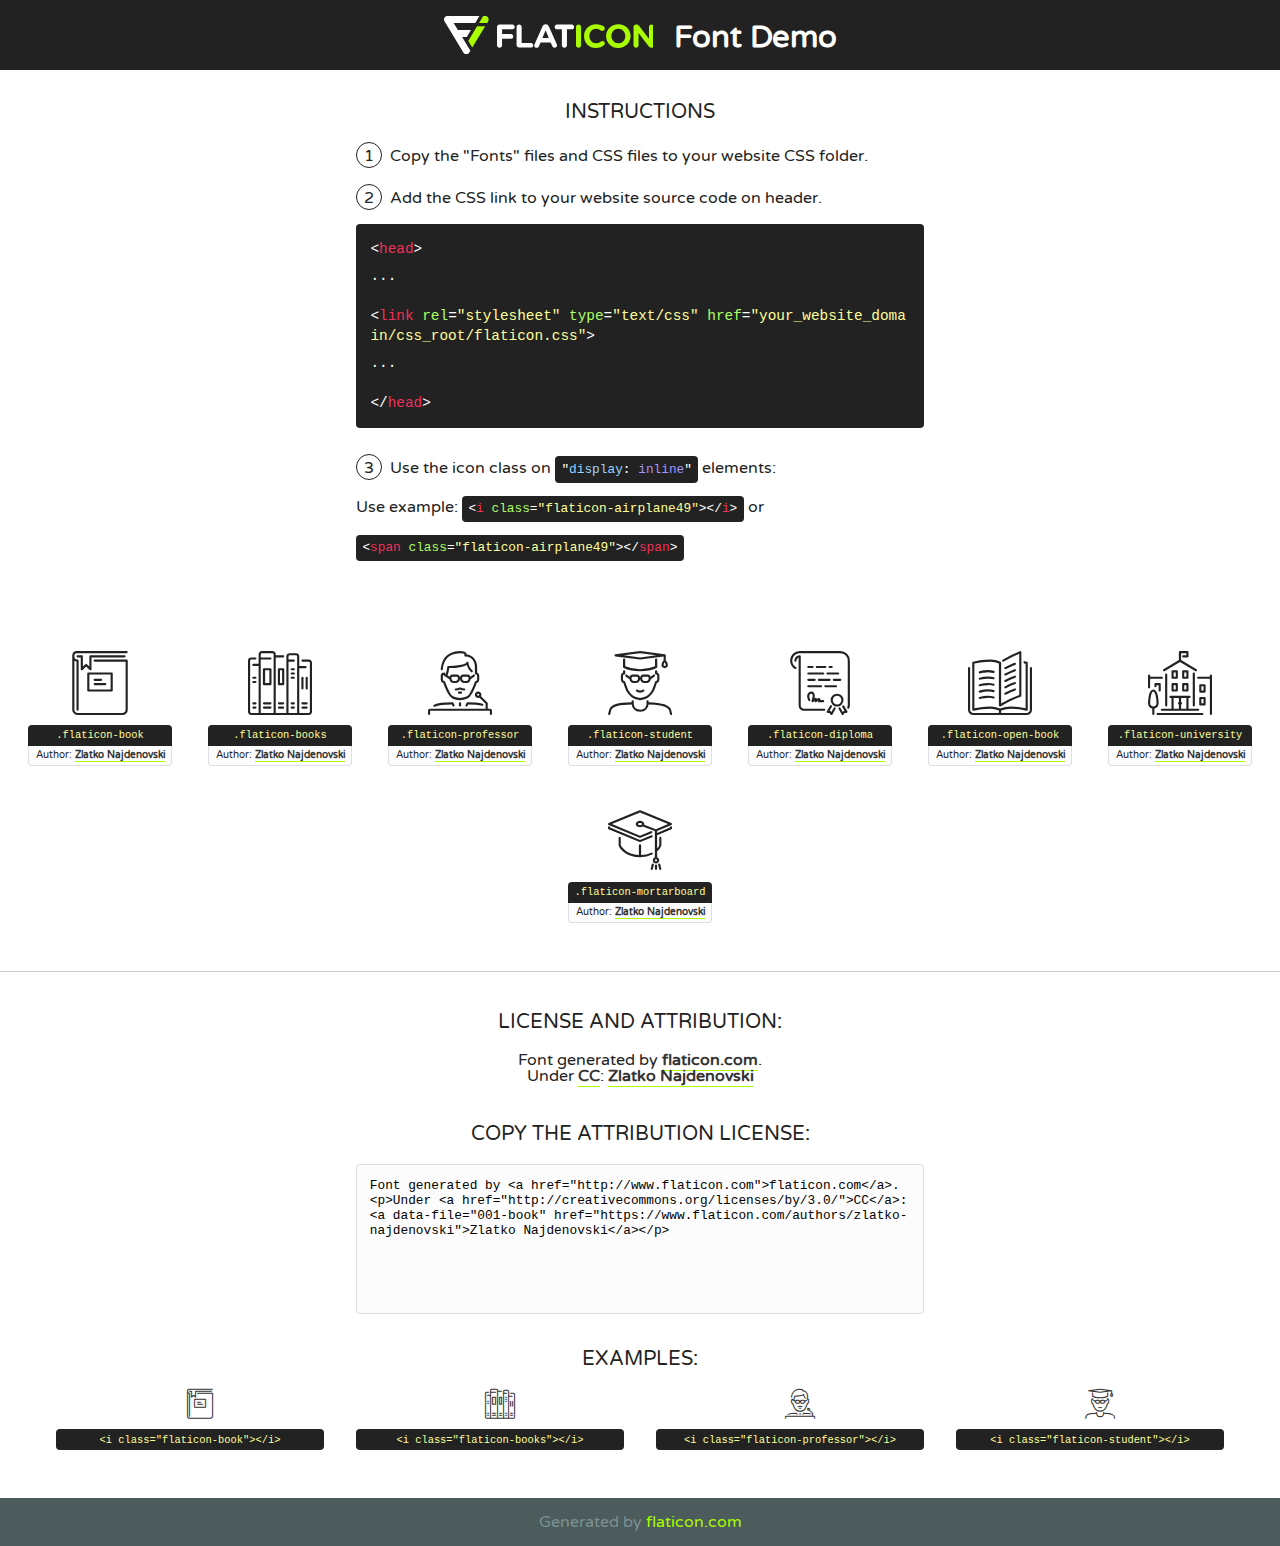
<file: fonts/flaticon/font/flaticon.html>
<!DOCTYPE html>
<!--
  Flaticon icon font: Flaticon
  Creation date: 28/05/2018 11:11
-->
<html>
<!DOCTYPE html>
<html>

<head>
    <title>Flaticon WebFont</title>
    <link href="http://fonts.googleapis.com/css?family=Varela+Round" rel="stylesheet" type="text/css" />
    <link rel="stylesheet" type="text/css" href="flaticon.css">
    <meta charset="UTF-8">
    <style>
    html, body, div, span, applet, object, iframe,
    h1, h2, h3, h4, h5, h6, p, blockquote, pre,
    a, abbr, acronym, address, big, cite, code,
    del, dfn, em, img, ins, kbd, q, s, samp,
    small, strike, strong, sub, sup, tt, var,
    b, u, i, center,
    dl, dt, dd, ol, ul, li,
    fieldset, form, label, legend,
    table, caption, tbody, tfoot, thead, tr, th, td,
    article, aside, canvas, details, embed, 
    figure, figcaption, footer, header, hgroup, 
    menu, nav, output, ruby, section, summary,
    time, mark, audio, video {
        margin: 0;
        padding: 0;
        border: 0;
        font-size: 100%;
        font: inherit;
        vertical-align: baseline;
    }
    /* HTML5 display-role reset for older browsers */
    article, aside, details, figcaption, figure, 
    footer, header, hgroup, menu, nav, section {
        display: block;
    }
    body {
        line-height: 1;
    }
    ol, ul {
        list-style: none;
    }
    blockquote, q {
        quotes: none;
    }
    blockquote:before, blockquote:after,
    q:before, q:after {
        content: '';
        content: none;
    }
    table {
        border-collapse: collapse;
        border-spacing: 0;
    }
    body {
        font-family: 'Varela Round', Helvetica, Arial, sans-serif;
        font-size: 16px;
        color: #222;
    }
    a {
        color: #333;
        border-bottom: 1px solid #a9fd00;
        font-weight: bold;
        text-decoration: none;
    }
    * {
        -moz-box-sizing: border-box;
        -webkit-box-sizing: border-box;
        box-sizing: border-box;
        margin: 0;
        padding: 0;
    }
    [class^="flaticon-"]:before, [class*=" flaticon-"]:before, [class^="flaticon-"]:after, [class*=" flaticon-"]:after {
        font-family: Flaticon;
        font-size: 30px;
        font-style: normal;
        margin-left: 20px;
        color: #333;
    }
    .wrapper {
        max-width: 600px;
        margin: auto;
        padding: 0 1em;
    }
    .title {
        font-size: 1.25em;
        text-align: center;
        margin-bottom: 1em;
        text-transform: uppercase;
    }
    header {
        text-align: center;
        background-color: #222;
        color: #fff;
        padding: 1em;
    }
    header .logo {
        width: 210px;
        height: 38px;
        display: inline-block;
        vertical-align: middle;
        margin-right: 1em;
        border: none;
    }
    header strong {
        font-size: 1.95em;
        font-weight: bold;
        vertical-align: middle;
        margin-top: 5px;
        display: inline-block;
    }
    .demo {
        margin: 2em auto;
        line-height: 1.25em;
    }
    .demo ul li {
        margin-bottom: 1em;
    }
    .demo ul li .num {
        color: #222;
        border-radius: 20px;
        display: inline-block;
        width: 26px;
        padding: 3px;
        height: 26px;
        text-align: center;
        margin-right: 0.5em;
        border: 1px solid #222;
    }
    .demo ul li code {
        background-color: #222;
        border-radius: 4px;
        padding: 0.25em 0.5em;
        display: inline-block;
        color: #fff;
        font-family: Consolas,Monaco,Lucida Console,Liberation Mono,DejaVu Sans Mono,Bitstream Vera Sans Mono,Courier New, monospace;
        font-weight: lighter;
        margin-top: 1em;
        font-size: 0.8em;
        word-break: break-all;
    }
    .demo ul li code.big {
        padding: 1em;
        font-size: 0.9em;
    }
    .demo ul li code .red {
        color: #EF3159;
    }
    .demo ul li code .green {
        color: #ACFF65;
    }
    .demo ul li code .yellow {
        color: #FFFF99;
    }
    .demo ul li code .blue {
        color: #99D3FF;
    }
    .demo ul li code .purple {
        color: #A295FF;
    }
    .demo ul li code .dots {
        margin-top: 0.5em;
        display: block;
    }
    #glyphs {
        border-bottom: 1px solid #ccc;
        padding: 2em 0;
        text-align: center;
    }
    .glyph {
        display: inline-block;
        width: 9em;
        margin: 1em;
        text-align: center;
        vertical-align: top;
        background: #FFF;
    }
    .glyph .glyph-icon {
        padding: 10px;
        display: block;
        font-family:"Flaticon";
        font-size: 64px;
        line-height: 1;
    }
    .glyph .glyph-icon:before {
        font-size: 64px;
        color: #222;
        margin-left: 0;
    }
    .class-name {
        font-size: 0.65em;
        background-color: #222;
        color: #fff;
        border-radius: 4px 4px 0 0;
        padding: 0.5em;
        color: #FFFF99;
        font-family: Consolas,Monaco,Lucida Console,Liberation Mono,DejaVu Sans Mono,Bitstream Vera Sans Mono,Courier New, monospace;
    }
    .author-name {
        font-size: 0.6em;
        background-color: #fcfcfd;
        border: 1px solid #DEDEE4;
        border-top: 0;
        border-radius: 0 0 4px 4px;
        padding: 0.5em;
    }
    .class-name:last-child {
        font-size: 10px;
        color:#888;
    }
    .class-name:last-child a {
        font-size: 10px;
        color:#555;
    }
    .class-name:last-child a:hover {
        color:#a9fd00;
    }
    .glyph > input {
        display: block;
        width: 100px;
        margin: 5px auto;
        text-align: center;
        font-size: 12px;
        cursor: text;
    }
    .glyph > input.icon-input {
        font-family:"Flaticon";
        font-size: 16px;
        margin-bottom: 10px;
    }
    .attribution .title {
        margin-top: 2em;
    }
    .attribution textarea {
        background-color: #fcfcfd;
        padding: 1em;
        border: none;
        box-shadow: none;
        border: 1px solid #DEDEE4;
        border-radius: 4px;
        resize: none;
        width: 100%;
        height: 150px;
        font-size: 0.8em;
        font-family: Consolas,Monaco,Lucida Console,Liberation Mono,DejaVu Sans Mono,Bitstream Vera Sans Mono,Courier New, monospace;
        -webkit-appearance: none;
    }
    .iconsuse {
        margin: 2em auto;
        text-align: center;
        max-width: 1200px;
    }
    .iconsuse:after {
        content: '';
        display: table;
        clear: both;
    }
    .iconsuse .image {
        float: left;
        width: 25%;
        padding: 0 1em;
    }
    .iconsuse .image p {
        margin-bottom: 1em;
    }
    .iconsuse .image span {
        display: block;
        font-size: 0.65em;
        background-color: #222;
        color: #fff;
        border-radius: 4px;
        padding: 0.5em;
        color: #FFFF99;
        margin-top: 1em;
        font-family: Consolas,Monaco,Lucida Console,Liberation Mono,DejaVu Sans Mono,Bitstream Vera Sans Mono,Courier New, monospace;
    }
    #footer {
        text-align: center;
        background-color: #4C5B5C;
        color: #7c9192;
        padding: 1em;
    }
    #footer a {
        border: none;
        color: #a9fd00;
        font-weight: normal;
    }
    @media (max-width: 960px) {
        .iconsuse .image {
            width: 50%;
        }
    }
    @media (max-width: 560px) {
        .iconsuse .image {
            width: 100%;
        }
    }
    </style>
</head>

<body class="characters-off">

    <header>
        <a href="http://www.flaticon.com" target="_blank" class="logo">
            <svg version="1.1" xmlns="http://www.w3.org/2000/svg" xmlns:xlink="http://www.w3.org/1999/xlink" xmlns:a="http://ns.adobe.com/AdobeSVGViewerExtensions/3.0/" viewBox="0 0 560.875 102.036" enable-background="new 0 0 560.875 102.036" xml:space="preserve">
                <defs>
                </defs>
                <g>
                    <g class="letters">
                        <path fill="#ffffff" d="M141.596,29.675c0-3.777,2.985-6.767,6.764-6.767h34.438c3.426,0,6.15,2.728,6.15,6.15
                        c0,3.43-2.724,6.149-6.15,6.149h-27.674v13.091h23.719c3.429,0,6.151,2.724,6.151,6.15c0,3.43-2.723,6.149-6.151,6.149h-23.719
                        v17.574c0,3.773-2.986,6.761-6.764,6.761c-3.779,0-6.764-2.989-6.764-6.761V29.675z"></path>
                        <path fill="#ffffff" d="M193.844,29.149c0-3.781,2.985-6.767,6.764-6.767c3.776,0,6.763,2.985,6.763,6.767v42.957h25.039
                        c3.426,0,6.149,2.726,6.149,6.153c0,3.425-2.723,6.15-6.149,6.15h-31.802c-3.779,0-6.764-2.986-6.764-6.768V29.149z"></path>
                        <path fill="#ffffff" d="M241.891,75.71l21.438-48.407c1.492-3.341,4.215-5.357,7.906-5.357h0.792
                        c3.686,0,6.323,2.017,7.815,5.357l21.439,48.407c0.436,0.967,0.701,1.845,0.701,2.723c0,3.602-2.809,6.501-6.414,6.501
                        c-3.161,0-5.269-1.845-6.499-4.655l-4.132-9.661h-27.059l-4.301,10.102c-1.144,2.631-3.426,4.214-6.237,4.214
                        c-3.517,0-6.24-2.81-6.24-6.325C241.1,77.64,241.451,76.677,241.891,75.71z M279.932,58.666l-8.521-20.297l-8.526,20.297H279.932
                        z"></path>
                        <path fill="#ffffff" d="M314.864,35.387H301.86c-3.429,0-6.239-2.813-6.239-6.238c0-3.429,2.811-6.24,6.239-6.24h39.533
                        c3.426,0,6.237,2.811,6.237,6.24c0,3.425-2.811,6.238-6.237,6.238h-13.001v42.785c0,3.773-2.99,6.761-6.764,6.761
                        c-3.779,0-6.764-2.989-6.764-6.761V35.387z"></path>
                        <path fill="#A9FD00" d="M352.615,29.149c0-3.781,2.985-6.767,6.767-6.767c3.774,0,6.761,2.985,6.761,6.767v49.024
                        c0,3.773-2.987,6.761-6.761,6.761c-3.781,0-6.767-2.989-6.767-6.761V29.149z"></path>
                        <path fill="#A9FD00" d="M374.132,53.836v-0.179c0-17.481,13.178-31.801,32.065-31.801c9.22,0,15.459,2.458,20.557,6.238
                        c1.402,1.054,2.637,2.985,2.637,5.357c0,3.692-2.985,6.59-6.681,6.59c-1.845,0-3.071-0.702-4.044-1.319
                        c-3.776-2.813-7.729-4.393-12.562-4.393c-10.364,0-17.831,8.611-17.831,19.154v0.173c0,10.542,7.291,19.329,17.831,19.329
                        c5.715,0,9.492-1.756,13.359-4.834c1.049-0.874,2.458-1.491,4.039-1.491c3.429,0,6.325,2.813,6.325,6.236
                        c0,2.106-1.056,3.78-2.282,4.834c-5.539,4.834-12.036,7.733-21.878,7.733C387.572,85.464,374.132,71.493,374.132,53.836z"></path>
                        <path fill="#A9FD00" d="M433.009,53.836v-0.179c0-17.481,13.79-31.801,32.766-31.801c18.981,0,32.592,14.143,32.592,31.628v0.173
                        c0,17.483-13.785,31.807-32.769,31.807C446.625,85.464,433.009,71.32,433.009,53.836z M484.224,53.836v-0.179
                        c0-10.539-7.725-19.326-18.626-19.326c-10.893,0-18.449,8.611-18.449,19.154v0.173c0,10.542,7.73,19.329,18.626,19.329
                        C476.676,72.986,484.224,64.378,484.224,53.836z"></path>
                        <path fill="#A9FD00" d="M506.233,29.321c0-3.774,2.99-6.763,6.767-6.763h1.401c3.252,0,5.183,1.583,7.029,3.953l26.093,34.265
                        V29.059c0-3.692,2.99-6.677,6.681-6.677c3.683,0,6.671,2.985,6.671,6.677v48.934c0,3.78-2.987,6.765-6.764,6.765h-0.436
                        c-3.257,0-5.188-1.581-7.034-3.953l-27.056-35.492v32.944c0,3.687-2.985,6.676-6.678,6.676c-3.683,0-6.673-2.989-6.673-6.676
                        V29.321z"></path>
                    </g>
                    <g class="insignia">
                        <path fill="#ffffff" d="M48.372,56.137h12.517l11.156-18.537H37.186L25.688,18.539h57.825L94.668,0H9.271
                        C5.925,0,2.842,1.801,1.198,4.716c-1.644,2.907-1.593,6.482,0.134,9.343l50.38,83.501c1.678,2.781,4.689,4.476,7.938,4.476
                        c3.246,0,6.257-1.695,7.935-4.476l2.898-4.804L48.372,56.137z"></path>
                        <g class="i">
                            <path fill="#A9FD00" d="M93.575,18.539h0.031v0.004l21.652,0.004l2.705-4.488c1.727-2.861,1.778-6.436,0.133-9.343
                            C116.454,1.801,113.371,0,110.026,0h-5.294L93.575,18.539z"></path>
                            <polygon fill="#A9FD00" points="88.291,27.356 64.725,66.486 75.519,84.404 109.942,27.356"></polygon>
                        </g>
                    </g>
                </g>
            </svg>
        </a>
        <strong>Font Demo</strong>
    </header>


    <section class="demo wrapper">

        <p class="title">Instructions</p>

        <ul>
            <li>
                <span class="num">1</span>Copy the "Fonts" files and CSS files to your website CSS folder.
            </li>
            <li>
                <span class="num">2</span>Add the CSS link to your website source code on header.
                <code class="big">
                    &lt;<span class="red">head</span>&gt;
                    <br/><span class="dots">...</span>
                    <br/>&lt;<span class="red">link</span> <span class="green">rel</span>=<span class="yellow">"stylesheet"</span> <span class="green">type</span>=<span class="yellow">"text/css"</span> <span class="green">href</span>=<span class="yellow">"your_website_domain/css_root/flaticon.css"</span>&gt;
                    <br/><span class="dots">...</span>
                    <br/>&lt;/<span class="red">head</span>&gt;
                </code>
            </li>

            <li>
                <p>
                    <span class="num">3</span>Use the icon class on <code>"<span class="blue">display</span>:<span class="purple"> inline</span>"</code> elements:
                    <br />
                    Use example: <code>&lt;<span class="red">i</span> <span class="green">class</span>=<span class="yellow">&quot;flaticon-airplane49&quot;</span>&gt;&lt;/<span class="red">i</span>&gt;</code> or <code>&lt;<span class="red">span</span> <span class="green">class</span>=<span class="yellow">&quot;flaticon-airplane49&quot;</span>&gt;&lt;/<span class="red">span</span>&gt;</code>
            </li>
        </ul>

    </section>




   <section id="glyphs">          
    
      
        <div class="glyph"><div class="glyph-icon flaticon-book"></div>
            <div class="class-name">.flaticon-book</div>
            <div class="author-name">Author: <a data-file="001-book" href="https://www.flaticon.com/authors/zlatko-najdenovski">Zlatko Najdenovski</a> </div> 
        </div>        
        
        <div class="glyph"><div class="glyph-icon flaticon-books"></div>
            <div class="class-name">.flaticon-books</div>
            <div class="author-name">Author: <a data-file="002-books" href="https://www.flaticon.com/authors/zlatko-najdenovski">Zlatko Najdenovski</a> </div> 
        </div>        
        
        <div class="glyph"><div class="glyph-icon flaticon-professor"></div>
            <div class="class-name">.flaticon-professor</div>
            <div class="author-name">Author: <a data-file="003-professor" href="https://www.flaticon.com/authors/zlatko-najdenovski">Zlatko Najdenovski</a> </div> 
        </div>        
        
        <div class="glyph"><div class="glyph-icon flaticon-student"></div>
            <div class="class-name">.flaticon-student</div>
            <div class="author-name">Author: <a data-file="004-student" href="https://www.flaticon.com/authors/zlatko-najdenovski">Zlatko Najdenovski</a> </div> 
        </div>        
        
        <div class="glyph"><div class="glyph-icon flaticon-diploma"></div>
            <div class="class-name">.flaticon-diploma</div>
            <div class="author-name">Author: <a data-file="005-diploma" href="https://www.flaticon.com/authors/zlatko-najdenovski">Zlatko Najdenovski</a> </div> 
        </div>        
        
        <div class="glyph"><div class="glyph-icon flaticon-open-book"></div>
            <div class="class-name">.flaticon-open-book</div>
            <div class="author-name">Author: <a data-file="006-open-book" href="https://www.flaticon.com/authors/zlatko-najdenovski">Zlatko Najdenovski</a> </div> 
        </div>        
        
        <div class="glyph"><div class="glyph-icon flaticon-university"></div>
            <div class="class-name">.flaticon-university</div>
            <div class="author-name">Author: <a data-file="007-university" href="https://www.flaticon.com/authors/zlatko-najdenovski">Zlatko Najdenovski</a> </div> 
        </div>        
        
        <div class="glyph"><div class="glyph-icon flaticon-mortarboard"></div>
            <div class="class-name">.flaticon-mortarboard</div>
            <div class="author-name">Author: <a data-file="008-mortarboard" href="https://www.flaticon.com/authors/zlatko-najdenovski">Zlatko Najdenovski</a> </div> 
        </div>        
        

    </section>



    <section class="attribution wrapper"   style="text-align:center;">

      <div class="title">License and attribution:</div><div class="attrDiv">Font generated by <a href="http://www.flaticon.com">flaticon.com</a>. <div><p>Under <a href="http://creativecommons.org/licenses/by/3.0/">CC</a>: <a data-file="001-book" href="https://www.flaticon.com/authors/zlatko-najdenovski">Zlatko Najdenovski</a></p>  </div>
      </div>
      <div class="title">Copy the Attribution License:</div>

    <textarea onclick="this.focus();this.select();">Font generated by &lt;a href=&quot;http://www.flaticon.com&quot;&gt;flaticon.com&lt;/a&gt;. <p>Under <a href="http://creativecommons.org/licenses/by/3.0/">CC</a>: <a data-file="001-book" href="https://www.flaticon.com/authors/zlatko-najdenovski">Zlatko Najdenovski</a></p>  
     </textarea>

    </section>

    <section class="iconsuse">

          <div class="title">Examples:</div>            
             
            <div class="image">
                <p>
                    <i class="glyph-icon flaticon-book"></i> 
                    <span>&lt;i class=&quot;flaticon-book&quot;&gt;&lt;/i&gt;</span>
                </p>
            </div>
            
            <div class="image">
                <p>
                    <i class="glyph-icon flaticon-books"></i> 
                    <span>&lt;i class=&quot;flaticon-books&quot;&gt;&lt;/i&gt;</span>
                </p>
            </div>
            
            <div class="image">
                <p>
                    <i class="glyph-icon flaticon-professor"></i> 
                    <span>&lt;i class=&quot;flaticon-professor&quot;&gt;&lt;/i&gt;</span>
                </p>
            </div>
            
            <div class="image">
                <p>
                    <i class="glyph-icon flaticon-student"></i> 
                    <span>&lt;i class=&quot;flaticon-student&quot;&gt;&lt;/i&gt;</span>
                </p>
            </div>
                       
        </div>
                            
    </section>

<div id="footer">
    <div>Generated by <a href="http://www.flaticon.com">flaticon.com</a>
    </div>
</div>



</body>
</html>
</file>
<file: fonts/flaticon/font/flaticon.css>
/*
  	Flaticon icon font: Flaticon
  	Creation date: 28/05/2018 11:11
  	*/

@font-face {
  font-family: "Flaticon";
  src: url("./Flaticon.eot");
  src: url("./Flaticon.eot?#iefix") format("embedded-opentype"),
       url("./Flaticon.woff") format("woff"),
       url("./Flaticon.ttf") format("truetype"),
       url("./Flaticon.svg#Flaticon") format("svg");
  font-weight: normal;
  font-style: normal;
}

@media screen and (-webkit-min-device-pixel-ratio:0) {
  @font-face {
    font-family: "Flaticon";
    src: url("./Flaticon.svg#Flaticon") format("svg");
  }
}

[class^="flaticon-"]:before, [class*=" flaticon-"]:before,
[class^="flaticon-"]:after, [class*=" flaticon-"]:after {   
  font-family: Flaticon;
        font-style: normal;
  font-weight: normal;
  font-variant: normal;
  text-transform: none;
  line-height: 1;

  /* Better Font Rendering =========== */
  -webkit-font-smoothing: antialiased;
  -moz-osx-font-smoothing: grayscale;
}

.flaticon-book:before { content: "\f100"; }
.flaticon-books:before { content: "\f101"; }
.flaticon-professor:before { content: "\f102"; }
.flaticon-student:before { content: "\f103"; }
.flaticon-diploma:before { content: "\f104"; }
.flaticon-open-book:before { content: "\f105"; }
.flaticon-university:before { content: "\f106"; }
.flaticon-mortarboard:before { content: "\f107"; }
</file>
<file: css/style.css>
body {
  background: #fff;
  font-family: "Rubik", arial, sans-serif;
  font-weight: 300;
  font-size: 16px;
  line-height: 2;
  color: gray;
}

a {
  -webkit-transition: .3s all ease;
  -o-transition: .3s all ease;
  transition: .3s all ease;
  text-decoration: none;
}

a:hover {
  text-decoration: none;
}

h1, h2, h3, h4, h5 {
  color: #000;
  font-family: "Rubik", arial, sans-serif;
  font-weight: 300;
}

header {
  position: relative;
  top: 0;
  left: 0;
  width: 100%;
  z-index: 5;
  -webkit-box-shadow: 0 5px 80px -10px rgba(0, 0, 0, 0.5);
  box-shadow: 0 0px 30px -10px rgba(0, 0, 0, 0.5);
}

header .navbar-brand {
  text-transform: uppercase;
  letter-spacing: .2em;
  font-weight: 400;
  color: #000 !important;
}

header .navbar-collapse {
  position: relative;
}

header .navbar {
  padding-top: 0;
  padding-bottom: 0;
  background: #fff !important;
}

@media (max-width: 991.98px) {
  header .navbar {
    padding-top: .5rem;
    padding-bottom: .5rem;
  }
}

header .navbar .navbar-nav.absolute-right {
  position: absolute;
  right: 0;
}

@media (max-width: 991.98px) {
  header .navbar .navbar-nav.absolute-right {
    position: relative;
    right: inherit;
  }
}

header .navbar .nav-link {
  padding: 1.7rem 1rem;
  font-size: 15px;
  outline: none !important;
  opacity: 1 !important;
  color: #000 !important;
}

@media (max-width: 991.98px) {
  header .navbar .nav-link {
    padding: .5rem .5rem;
  }
}

header .navbar .nav-link:hover {
  color: #fff;
}

header .navbar .nav-link.active {
  color: #fff;
}

header .navbar .dropdown.show > a {
  color: #fff;
}

header .navbar .dropdown-menu {
  font-size: 14px;
  border-radius: 0px;
  border: none;
  -webkit-box-shadow: 0 2px 30px 0px rgba(0, 0, 0, 0.2);
  box-shadow: 0 2px 30px 0px rgba(0, 0, 0, 0.2);
  min-width: 13em;
  margin-top: -10px;
}

header .navbar .dropdown-menu:before {
  bottom: 100%;
  left: 10%;
  border: solid transparent;
  content: " ";
  height: 0;
  width: 0;
  position: absolute;
  pointer-events: none;
  border-bottom-color: #fff;
  border-width: 10px;
}

@media (max-width: 1199.98px) {
  header .navbar .dropdown-menu:before {
    display: none;
  }
}

header .navbar .dropdown-menu .dropdown-item:hover {
  background: #11cbd7;
  color: #fff;
}

header .navbar .dropdown-menu .dropdown-item.active {
  background: #11cbd7;
  color: #fff;
}

header .navbar .dropdown-menu a {
  padding-top: 7px;
  padding-bottom: 7px;
}

header .navbar.navbar-light .nav-link {
  color: #fff;
}

header .navbar.navbar-light .nav-link.active {
  color: #fff;
}

.bcrumb a:hover {
  color: #fff;
  text-decoration: underline;
}

.site-hero {
  background-size: cover;
  background-position: center center;
  min-height: 750px;
  height: 100vh;
}

.site-hero h1, .site-hero p {
  color: #fff;
  line-height: 1.5;
}

.site-hero h1 {
  font-size: 60px;
  font-weight: 300;
  line-height: 1.2;
  margin-bottom: 30px;
}

@media (max-width: 991.98px) {
  .site-hero h1 {
    font-size: 40px;
  }
}

.site-hero .text {
  max-width: 500px;
  margin-bottom: 50px;
  font-size: 20px;
  position: relative;
}

.site-hero .container {
  position: relative;
  z-index: 2;
}

.site-hero .btn {
  -webkit-box-shadow: 0 5px 20px -5px rgba(0, 0, 0, 0.2) !important;
  box-shadow: 0 5px 20px -5px rgba(0, 0, 0, 0.2) !important;
  background: #11cbd7 !important;
  border: 2px solid transparent !important;
  color: #fff;
}

.site-hero .btn:hover {
  -webkit-box-shadow: none !important;
  box-shadow: none !important;
  background: none !important;
  color: #fff;
  border: 2px solid #fff !important;
}

.site-hero.overlay {
  position: relative;
}

.site-hero.overlay:before {
  content: "";
  background: rgba(0, 0, 0, 0.1);
  width: 100%;
  z-index: 1;
  position: absolute;
  top: 0;
  left: 0;
  right: 0;
  bottom: 0;
}

.site-hero .site-hero-inner {
  min-height: 750px;
  height: 100vh;
}

.site-hero.site-sm-hero {
  min-height: 550px;
  height: 50vh;
}

.site-hero .site-hero-sm-inner {
  min-height: 550px;
  height: 50vh;
}

.episodes {
  background: #fff;
  padding: 20px;
}

.episodes .play {
  position: relative;
  display: inline-block;
  width: 40px;
  height: 40px;
  background: #11cbd7;
  border-radius: 50%;
}

.episodes .play span {
  color: #fff;
  position: absolute;
  top: 50%;
  left: 50%;
  -webkit-transform: translate(-50%, -50%);
  -ms-transform: translate(-50%, -50%);
  transform: translate(-50%, -50%);
}

.episodes .episode {
  border-bottom: 1px solid #e6e6e6;
}

.episodes .episode a {
  color: #000;
}

.episodes .episode a:hover {
  opacity: .7;
}

.episodes h2 {
  font-size: 24px;
}

.episodes .meta {
  text-transform: uppercase;
  font-size: 14px;
  letter-spacing: .2em;
  color: #cccccc;
  color: #11cbd7;
}

.episodes .episode-number {
  border: 2px solid #0d9ea8;
  text-align: center;
  display: inline-block;
  width: 80px;
  height: 80px;
  text-transform: uppercase;
  line-height: 74px;
  border-radius: 50%;
  background: #11cbd7;
  color: #fff;
  font-size: 30px;
}

.site-hero-innerpage, .site-hero-innerpage .site-hero-inner {
  min-height: 550px;
  height: 50vh;
}

.site-section {
  padding: 5em 0;
}

.school-features,
.school-instructors {
  background-size: cover;
  background-position: center center;
  position: relative;
  overflow: hidden;
}

@media (min-width: 576px) {
  .school-features,
  .school-instructors {
    width: 100%;
    padding-right: 15px;
    padding-left: 15px;
    margin-right: auto;
    margin-left: auto;
  }
}

@media (min-width: 576px) {
  .school-features .inner,
  .school-instructors .inner {
    display: -webkit-box;
    display: -ms-flexbox;
    display: flex;
    -ms-flex-wrap: wrap;
    flex-wrap: wrap;
    margin-right: -15px;
    margin-left: -15px;
  }
}

.school-features .feature, .school-features .instructor,
.school-instructors .feature,
.school-instructors .instructor {
  position: relative;
  width: 100%;
  min-height: 1px;
  padding-right: 15px;
  padding-left: 15px;
  -webkit-box-flex: 0;
  -ms-flex: 0 0 100%;
  flex: 0 0 100%;
  max-width: 100%;
}

@media (min-width: 576px) {
  .school-features .feature, .school-features .instructor,
  .school-instructors .feature,
  .school-instructors .instructor {
    position: relative;
    width: 100%;
    min-height: 1px;
    padding-right: 15px;
    padding-left: 15px;
    -webkit-box-flex: 0;
    -ms-flex: 0 0 50%;
    flex: 0 0 50%;
    max-width: 50%;
  }
}

@media (min-width: 768px) {
  .school-features .feature, .school-features .instructor,
  .school-instructors .feature,
  .school-instructors .instructor {
    position: relative;
    width: 100%;
    min-height: 1px;
    padding-right: 15px;
    padding-left: 15px;
    -webkit-box-flex: 0;
    -ms-flex: 0 0 50%;
    flex: 0 0 50%;
    max-width: 50%;
  }
}

@media (min-width: 992px) {
  .school-features .feature, .school-features .instructor,
  .school-instructors .feature,
  .school-instructors .instructor {
    position: relative;
    width: 100%;
    min-height: 1px;
    padding-right: 15px;
    padding-left: 15px;
    -webkit-box-flex: 0;
    -ms-flex: 0 0 25%;
    flex: 0 0 25%;
    max-width: 25%;
    padding: 30px;
    border-right: 1px solid rgba(255, 255, 255, 0.1);
  }
}

.school-features .feature h3, .school-features .instructor h3,
.school-instructors .feature h3,
.school-instructors .instructor h3 {
  font-size: 18px;
  color: #fff;
}

.school-features .feature p, .school-features .instructor p,
.school-instructors .feature p,
.school-instructors .instructor p {
  color: #fff;
  opacity: .5;
}

.school-features .feature img, .school-features .instructor img,
.school-instructors .feature img,
.school-instructors .instructor img {
  width: 100px;
  border-radius: 50%;
  margin: 0 auto;
}

.school-features .feature .icon > span:before, .school-features .instructor .icon > span:before,
.school-instructors .feature .icon > span:before,
.school-instructors .instructor .icon > span:before {
  font-size: 50px;
  margin-left: 0;
  color: #fff;
}

.school-features.text-dark.last,
.school-instructors.text-dark.last {
  border-bottom: none;
}

.school-features.text-dark.last .feature,
.school-instructors.text-dark.last .feature {
  border-bottom: none;
}

@media (min-width: 992px) {
  .school-features.text-dark .feature,
  .school-instructors.text-dark .feature {
    border-right: 1px solid #e6e6e6;
    border-bottom: 1px solid #e6e6e6;
  }
}

.school-features.text-dark .feature:last-child,
.school-instructors.text-dark .feature:last-child {
  border-right: none;
}

.school-features.text-dark .feature h3,
.school-instructors.text-dark .feature h3 {
  font-size: 18px;
  color: #000;
}

.school-features.text-dark .feature p,
.school-instructors.text-dark .feature p {
  color: #000;
  opacity: .5;
}

.school-features.text-dark .feature p:last-child,
.school-instructors.text-dark .feature p:last-child {
  margin-bottom: 0;
}

.school-features.text-dark .feature .icon > span:before,
.school-instructors.text-dark .feature .icon > span:before {
  font-size: 50px;
  margin-left: 0;
  color: #11cbd7;
}

.img-bg {
  background-size: cover;
}

@media (max-width: 991.98px) {
  .img-md-fluid {
    max-width: 100%;
  }
}

.section-cover {
  background-size: cover;
  position: relative;
  background-position: top left;
}

.section-cover, .section-cover .intro {
  height: 500px;
}

.section-cover p {
  color: #fff;
}

.section-cover h2 {
  color: #fff;
}

.top-course .course, .top-course .blog-entry, .blog-entries .course, .blog-entries .blog-entry {
  display: block;
  -webkit-transition: .3s all ease;
  -o-transition: .3s all ease;
  transition: .3s all ease;
  margin-bottom: 30px;
}

.top-course .course:hover, .top-course .course:focus, .top-course .blog-entry:hover, .top-course .blog-entry:focus, .blog-entries .course:hover, .blog-entries .course:focus, .blog-entries .blog-entry:hover, .blog-entries .blog-entry:focus {
  opacity: .7;
}

.top-course .course img, .top-course .blog-entry img, .blog-entries .course img, .blog-entries .blog-entry img {
  max-width: 100%;
  margin-bottom: 20px;
}

.top-course .course h2, .top-course .blog-entry h2, .blog-entries .course h2, .blog-entries .blog-entry h2 {
  font-size: 18px;
  line-height: 1.5;
}

.top-course .course p, .top-course .blog-entry p, .blog-entries .course p, .blog-entries .blog-entry p {
  font-size: 13px;
  color: gray;
}

.instructor-meta {
  margin-bottom: 10px;
  color: #999999 !important;
}

.btn, .form-control {
  outline: none;
  -webkit-box-shadow: none !important;
  box-shadow: none !important;
  border-radius: 0;
}

.btn:focus, .btn:active, .form-control:focus, .form-control:active {
  outline: none;
}

.form-control {
  -webkit-box-shadow: none !important;
  box-shadow: none !important;
}

textarea.form-control {
  height: inherit;
}

.btn {
  position: relative;
  border-radius: 4px;
  color: #000;
}

.btn.btn-primary {
  color: #fff;
  border: 2px solid transparent;
}

.btn.btn-primary:hover, .btn.btn-primary:active, .btn.btn-primary:focus {
  color: #000 !important;
  background: none !important;
  border: 2px solid #11cbd7 !important;
}

.btn.btn-primary-white {
  border: 2px solid transparent;
  background: #11cbd7;
}

.btn.btn-primary-white:hover, .btn.btn-primary-white:focus, .btn.btn-primary-white:active {
  border: 2px solid #fff;
  background: none !important;
}

.btn.btn-white {
  position: relative;
  color: #fff;
  border: 2px solid #fff;
  background: none;
}

.btn.btn-white:hover, .btn.btn-white:focus, .btn.btn-white:active {
  border: 2px solid transparent;
  background: #11cbd7 !important;
}

.flaticon-custom {
  font-size: 70px;
}

.flaticon-custom:before, .flaticon-custom:after {
  margin-left: 0;
}

.no-nav .owl-nav {
  display: none;
}

.box {
  overflow: hidden;
  border-radius: 4px;
  display: block;
}

.box img {
  border-top-left-radius: 4px;
  border-top-right-radius: 4px;
  -webkit-transition: .3s all ease;
  -o-transition: .3s all ease;
  transition: .3s all ease;
}

.box .box-body {
  padding: 20px;
  border: 1px solid #e9ecef;
  border-top: none;
  border-bottom-left-radius: 4px;
  border-bottom-right-radius: 4px;
  -webkit-transition: .3s all ease;
  -o-transition: .3s all ease;
  transition: .3s all ease;
}

.box h2 {
  font-size: 18px;
  font-family: "Rubik", arial, sans-serif;
  -webkit-transition: .3s all ease;
  -o-transition: .3s all ease;
  transition: .3s all ease;
}

.box.hover:hover img, .box.hover:focus img {
  margin-top: -20px;
}

.box.hover:hover .box-body, .box.hover:focus .box-body {
  background: #11cbd7;
  color: #fff;
  padding: 30px 20px;
  border-color: #11cbd7;
}

.box.hover:hover h2, .box.hover:focus h2 {
  color: #fff;
}

.breadcrumb-custom {
  background: none;
  padding: 0;
}

.breadcrumb-custom li a {
  color: #11cbd7;
}

.breadcrumb-custom li a:hover {
  color: #fff;
}

.breadcrumb-custom li.active {
  color: #fff;
}

.breadcrumb-custom li.breadcrumb-item + .breadcrumb-item:before {
  content: "/";
  color: rgba(255, 255, 255, 0.3);
}

.children-info li {
  display: block;
  margin-bottom: 15px;
  padding-bottom: 15px;
  border-bottom: 1px dotted #dee2e6;
}

.sidebar-box {
  margin-bottom: 30px;
  padding: 25px;
  font-size: 15px;
  width: 100%;
  float: left;
  background: #fff;
}

.sidebar-box *:last-child {
  margin-bottom: 0;
}

.sidebar-box h3 {
  font-size: 18px;
  margin-bottom: 15px;
}

.categories li, .sidelink li {
  position: relative;
  margin-bottom: 10px;
  padding-bottom: 10px;
  border-bottom: 1px dotted #dee2e6;
  list-style: none;
}

.categories li:last-child, .sidelink li:last-child {
  margin-bottom: 0;
  border-bottom: none;
  padding-bottom: 0;
}

.categories li a, .sidelink li a {
  display: block;
}

.categories li a span, .sidelink li a span {
  position: absolute;
  right: 0;
  top: 0;
  color: #ccc;
}

.categories li.active a, .sidelink li.active a {
  color: #000;
  font-style: italic;
}

.cover_1 {
  background-size: cover;
  background-position: center center;
  padding: 7em 0;
}

.cover_1 .sub-heading {
  color: rgba(255, 255, 255, 0.7);
  font-size: 22px;
}

.cover_1 .heading {
  font-size: 50px;
  color: white;
  font-weight: 300;
}

.text-black {
  color: #000 !important;
}

.stretch-section .video {
  display: block;
  position: relative;
  -webkit-box-shadow: 4px 4px 70px -20px rgba(0, 0, 0, 0.5);
  box-shadow: 4px 4px 70px -20px rgba(0, 0, 0, 0.5);
}

.media-feature {
  padding: 30px;
  -webkit-transition: .2s all ease-out;
  -o-transition: .2s all ease-out;
  transition: .2s all ease-out;
  background: #fff;
  z-index: 1;
  position: relative;
  border-bottom: 10px solid transparent;
  border-radius: 4px;
  font-size: 15px;
}

.media-feature .icon {
  font-size: 60px;
  color: #11cbd7;
}

.media-feature h3 {
  font-size: 16px;
  text-transform: uppercase;
}

.media-feature:hover, .media-feature:focus {
  -webkit-box-shadow: 0 2px 20px -3px rgba(0, 0, 0, 0.1);
  box-shadow: 0 2px 20px -3px rgba(0, 0, 0, 0.1);
  -webkit-transform: scale(1.05);
  -ms-transform: scale(1.05);
  transform: scale(1.05);
  z-index: 2;
  border-bottom: 10px solid #11cbd7;
}

.media-custom {
  background: #fff;
  -webkit-transition: .3s all ease;
  -o-transition: .3s all ease;
  transition: .3s all ease;
  margin-bottom: 30px;
  position: relative;
  top: 0;
}

.media-custom .meta-post {
  color: #ced4da;
  font-size: 13px;
  text-transform: uppercase;
}

.media-custom > a {
  position: relative;
  overflow: hidden;
  display: block;
}

.media-custom .meta-chat {
  color: #ced4da;
}

.media-custom .meta-chat:hover {
  color: #6c757d;
}

.media-custom img {
  -webkit-transition: .3s all ease;
  -o-transition: .3s all ease;
  transition: .3s all ease;
}

.media-custom:focus, .media-custom:hover {
  top: -2px;
  -webkit-box-shadow: 0 2px 40px 0 rgba(0, 0, 0, 0.2);
  box-shadow: 0 2px 40px 0 rgba(0, 0, 0, 0.2);
}

.media-custom:focus img, .media-custom:hover img {
  -webkit-transform: scale(1.1);
  -ms-transform: scale(1.1);
  transform: scale(1.1);
}

.media-custom .media-body {
  padding: 30px;
}

.media-custom .media-body h3 {
  font-size: 20px;
}

.media-custom .media-body p:last-child {
  margin-bottom: 0;
}

#accordion .card {
  font-size: 15px;
  border-color: #dee2e6;
}

#accordion .card h5 a {
  display: block;
  text-align: left;
  text-decoration: none;
  color: #11cbd7;
  position: relative;
  -webkit-box-shadow: 0 3px 10px -2px rgba(0, 0, 0, 0.2) !important;
  box-shadow: 0 3px 10px -2px rgba(0, 0, 0, 0.2) !important;
  border-radius: 0;
}

#accordion .card h5 a .icon {
  position: absolute;
  right: 20px;
  top: 50%;
  -webkit-transform: translateY(-50%) rotate(-180deg);
  -ms-transform: translateY(-50%) rotate(-180deg);
  transform: translateY(-50%) rotate(-180deg);
  -webkit-transition: .3s all ease;
  -o-transition: .3s all ease;
  transition: .3s all ease;
}

#accordion .card h5 a:hover {
  text-decoration: none;
  -webkit-box-shadow: 0 3px 10px -2px rgba(0, 0, 0, 0.2) !important;
  box-shadow: 0 3px 10px -2px rgba(0, 0, 0, 0.2) !important;
}

#accordion .card h5 a.collapsed {
  color: #000;
  -webkit-box-shadow: none !important;
  box-shadow: none !important;
}

#accordion .card h5 a.collapsed .icon {
  right: 20px;
  top: 50%;
  -webkit-transform: translateY(-50%);
  -ms-transform: translateY(-50%);
  transform: translateY(-50%);
}

#accordion .card h5 a.collapsed:hover {
  text-decoration: none;
  -webkit-box-shadow: 0 3px 10px -2px rgba(0, 0, 0, 0.2) !important;
  box-shadow: 0 3px 10px -2px rgba(0, 0, 0, 0.2) !important;
}

#accordion .card .card-body {
  padding-top: 15px;
}

.testimonial {
  font-size: 30px;
  color: #000;
}

.media-testimonial img {
  width: 100px;
  border-radius: 50%;
}

.media-testimonial blockquote p {
  font-size: 20px;
  color: #000;
  font-style: italic;
}

.comment-form-wrap {
  clear: both;
}

.comment-list {
  padding: 0;
  margin: 0;
}

.comment-list .children {
  padding: 50px 0 0 40px;
  margin: 0;
  float: left;
  width: 100%;
}

.comment-list li {
  padding: 0;
  margin: 0 0 30px 0;
  float: left;
  width: 100%;
  clear: both;
  list-style: none;
}

.comment-list li .vcard {
  width: 80px;
  float: left;
}

.comment-list li .vcard img {
  width: 50px;
  border-radius: 50%;
}

.comment-list li .comment-body {
  float: right;
  width: calc(100% - 80px);
}

.comment-list li .comment-body h3 {
  font-size: 20px;
}

.comment-list li .comment-body .meta {
  text-transform: uppercase;
  font-size: 13px;
  letter-spacing: .1em;
  color: #ccc;
}

.comment-list li .comment-body .reply {
  padding: 5px 10px;
  background: #e6e6e6;
  color: #000;
  text-transform: uppercase;
  font-size: 14px;
}

.comment-list li .comment-body .reply:hover {
  color: #000;
  background: #e3e3e3;
}

.search-form {
  background: #f7f7f7;
  padding: 10px;
}

.search-form .form-group {
  position: relative;
}

.search-form .form-group input {
  padding-right: 50px;
}

.search-form .icon {
  position: absolute;
  top: 50%;
  right: 20px;
  -webkit-transform: translateY(-50%);
  -ms-transform: translateY(-50%);
  transform: translateY(-50%);
}

blockquote {
  padding-left: 30px;
  border-left: 10px solid #e6e6e6;
}

blockquote p {
  font-size: 18px;
  font-style: italic;
  color: #000;
}

.list-unstyled.check li {
  position: relative;
  padding-left: 30px;
  line-height: 1.3;
  margin-bottom: 10px;
}

.list-unstyled.check li:before {
  color: #17a2b8;
  left: 0;
  font-family: "Ionicons";
  content: "\f122";
  position: absolute;
}

#modalAppointment .modal-content {
  border-radius: 0;
  border: none;
}

#modalAppointment .modal-body, #modalAppointment .modal-footer {
  padding: 40px;
}

.overflow {
  position: relative;
  overflow-x: hidden;
}

.site-footer {
  background-size: cover;
  background-position: center center;
  background-repeat: no-repeat;
  padding: 5em 0;
  line-height: 1.7;
}

.site-footer .heading {
  font-size: 20px;
  margin-bottom: 30px;
}

.site-footer.border-top {
  border-top: 1px solid #e6e6e6 !important;
}

.blog-entry-footer .post-meta {
  color: gray;
  font-size: 15px;
}

.border-t {
  border-top: 1px solid #f8f9fa;
}

.copyright {
  font-size: 14px;
}

.element-animate {
  opacity: 0;
  visibility: hidden;
}

.block-16 figure {
  position: relative;
}

.block-16 figure .play-button {
  position: absolute;
  top: 50%;
  left: 50%;
  -webkit-transform: translate(-50%, -50%);
  -ms-transform: translate(-50%, -50%);
  transform: translate(-50%, -50%);
  font-size: 40px;
  width: 90px;
  height: 90px;
  background: #fff;
  display: block;
  border-radius: 50%;
  opacity: .8;
}

.block-16 figure .play-button:hover {
  opacity: 1;
}

.block-16 figure .play-button > span {
  position: absolute;
  left: 55%;
  top: 50%;
  -webkit-transform: translate(-50%, -50%);
  -ms-transform: translate(-50%, -50%);
  transform: translate(-50%, -50%);
}

.block-15 .heading {
  max-width: 400px;
  margin-bottom: 20px;
}

.block-15 .heading h2 {
  font-size: 45px;
  margin: 0;
  padding: 0;
  color: #11cbd7;
}

.block-15 .text {
  max-width: 450px;
}

.block-6 {
  margin-bottom: 30px;
}

.block-6 .icon {
  margin-right: 40px;
}

.block-6 .icon span:before {
  font-size: 50px;
}

.block-6 .icon span.bg-after {
  position: relative;
}

.block-6 .icon span.bg-after:after {
  position: absolute;
  content: "";
  left: -20px;
  top: -25px;
  width: 50px;
  height: 50px;
  border-radius: 50%;
  background: #11cbd7;
  z-index: -1;
}

.block-6.d-block .icon {
  margin-right: 0;
}

.block-6 .media-body .heading {
  font-size: 20px;
  font-weight: normal;
}

.block-6 .media-body p {
  font-size: 16px;
}

.block-17 .heading {
  font-size: 40px;
  color: #fff;
}

.block-17 form {
  padding: 20px;
  background: #fff;
  -webkit-box-shadow: 0 10px 20px -5px rgba(0, 0, 0, 0.2);
  box-shadow: 0 10px 20px -5px rgba(0, 0, 0, 0.2);
}

.block-17 form .fields {
  width: calc(100% - 120px);
  position: relative;
}

@media (max-width: 991.98px) {
  .block-17 form .fields {
    width: 100%;
  }
}

.block-17 form .fields .one-third {
  width: 33.33333%;
  border-right: 1px solid #e6e6e6;
  padding-right: 20px;
  padding-left: 20px;
}

@media (max-width: 991.98px) {
  .block-17 form .fields .one-third {
    width: 100%;
    border-right: none;
    padding-left: 0px;
    margin-bottom: 10px;
  }
}

.block-17 form .fields .one-third:first-child {
  padding-left: 0;
}

.block-17 form .fields .one-third:last-child {
  border-right: none;
}

.block-17 form .fields .form-control {
  -webkit-box-shadow: none !important;
  box-shadow: none !important;
  border: none;
}

.block-17 form .fields .icon {
  position: absolute;
  top: 50%;
  right: 30px;
  font-size: 14px;
  -webkit-transform: translateY(-50%);
  -ms-transform: translateY(-50%);
  transform: translateY(-50%);
}

@media (max-width: 991.98px) {
  .block-17 form .fields .icon {
    right: 0;
  }
}

.block-17 form .fields .select-wrap {
  position: relative;
}

.block-17 form .fields .select-wrap select {
  -webkit-appearance: none;
  -moz-appearance: none;
  appearance: none;
}

.block-17 form .search-submit {
  width: 100px;
  margin-left: 20px;
}

@media (max-width: 991.98px) {
  .block-17 form .search-submit {
    margin-left: 0;
    display: block;
    width: 100%;
  }
}

.block-18 .icon > span {
  font-size: 50px;
}

.block-18 .text strong {
  font-size: 40px;
  line-height: 1.5;
  color: #11cbd7;
}

.block-18 .text span {
  line-height: 1.5;
  display: block;
  text-transform: uppercase;
  letter-spacing: .1em;
  color: #ccc;
}

.block-19 {
  -webkit-box-shadow: 0 2px 20px -5px rgba(0, 0, 0, 0.07);
  box-shadow: 0 2px 20px -5px rgba(0, 0, 0, 0.07);
  -webkit-transition: .3s all ease;
  -o-transition: .3s all ease;
  transition: .3s all ease;
  z-index: 1;
  background: #fff;
}

.block-19:hover, .block-19:focus {
  -webkit-box-shadow: 0 2px 90px -5px rgba(0, 0, 0, 0.2);
  box-shadow: 0 2px 90px -5px rgba(0, 0, 0, 0.2);
  z-index: 2;
}

.block-19 .text {
  padding: 20px;
}

.block-19 .text .heading {
  font-size: 28px;
  font-weight: 350;
  margin: 0 0 20px 0;
  padding: 0;
}

.block-19 .text .heading a {
  color: #000;
}

.block-19 .text .heading a:hover {
  color: #11cbd7;
}

.block-19 .text .meta .number, .block-19 .text .meta .price {
  width: 50%;
}

.block-19 .text .meta .number span {
  color: #11cbd7;
}

.block-19 .text .meta .price del {
  color: #b3b3b3;
}

.block-19 .text .meta .price span {
  background: #11cbd7;
  border-radius: 4px;
  display: inline-block;
  padding: 1px 10px;
  color: #fff;
}

.block-11 .owl-stage {
  padding-bottom: 3em;
}

.block-11 .owl-nav {
  position: relative;
  position: absolute;
  bottom: -30px;
  left: 50%;
  -webkit-transform: translateX(-50%);
  -ms-transform: translateX(-50%);
  transform: translateX(-50%);
}

.block-11 .owl-nav .owl-prev, .block-11 .owl-nav .owl-next {
  position: relative;
  display: inline-block;
  padding: 20px;
  font-size: 30px;
  margin: 0 10px;
}

.block-11 .owl-nav .owl-prev:hover, .block-11 .owl-nav .owl-prev:focus, .block-11 .owl-nav .owl-prev:active, .block-11 .owl-nav .owl-next:hover, .block-11 .owl-nav .owl-next:focus, .block-11 .owl-nav .owl-next:active {
  outline: none;
}

.block-11 .owl-nav .owl-prev span, .block-11 .owl-nav .owl-next span {
  font-size: 30px;
}

.block-11 .owl-nav .owl-prev.disabled, .block-11 .owl-nav .owl-next.disabled {
  opacity: .2;
}

.block-21 figure {
  -webkit-box-flex: 0;
  -ms-flex: 0 0 155px;
  flex: 0 0 155px;
}

.block-21 figure img {
  -webkit-box-shadow: 0 5px 20px -5px rgba(0, 0, 0, 0.7);
  box-shadow: 0 5px 20px -5px rgba(0, 0, 0, 0.7);
}

.block-21 .text .heading {
  font-size: 18px;
  font-weight: 300;
  line-height: 1.5;
}

.block-21 .text .heading a {
  color: #000;
}

.block-21 .text .heading a:hover, .block-21 .text .heading a:active, .block-21 .text .heading a:focus {
  color: #11cbd7;
}

.block-21 .text .meta > div {
  display: inline-block;
  font-size: 13px;
  margin-right: 10px;
}

.block-21 .text .meta > div a {
  color: #cccccc;
}

.block-21 .text .meta > div a:hover {
  color: gray;
}

.block-20 {
  background: #fff;
  -webkit-box-shadow: 0 5px 30px -10px rgba(0, 0, 0, 0.2);
  box-shadow: 0 5px 30px -10px rgba(0, 0, 0, 0.2);
}

.block-20 .text {
  padding: 20px;
}

.block-20 .text .heading {
  font-size: 20px;
  margin-bottom: 15px;
  line-height: 1.5;
}

.block-20 .text .heading a {
  color: #000;
}

.block-20 .text .heading a:hover, .block-20 .text .heading a:focus, .block-20 .text .heading a:active {
  color: #11cbd7;
}

.block-20 .meta > div {
  display: inline-block;
  margin-right: 15px;
  margin-bottom: 5px;
  font-size: 15px;
}

.block-20 .meta > div a {
  color: #b3b3b3;
}

.block-20 .meta > div a:hover {
  color: #4d4d4d;
}

.more {
  position: relative;
  padding-right: 20px;
  text-transform: uppercase;
  font-size: 13px;
}

.more > span {
  opacity: 1;
  visibility: visible;
  right: 0;
  position: absolute;
  top: 50%;
  -webkit-transition: .2s all ease;
  -o-transition: .2s all ease;
  transition: .2s all ease;
  -webkit-transform: translateY(-50%);
  -ms-transform: translateY(-50%);
  transform: translateY(-50%);
}

.more:hover {
  padding-right: 30px;
}

.more:hover > span {
  opacity: 1;
  visibility: visible;
}

.section-heading .heading {
  font-size: 45px;
}

.block-22 {
  background: #11cbd7;
}

.block-22 .heading {
  font-size: 30px;
  font-weight: 300;
  color: #fff;
}

.block-22 p {
  color: rgba(255, 255, 255, 0.7);
}

.block-22 p:last-child {
  margin-bottom: 0;
}

.block-22 .subscribe .form-group {
  position: relative;
}

.block-22 .subscribe .email {
  height: 50px;
  border-radius: 4px;
  background: #fff;
  border: none !important;
}

.block-22 .subscribe .submit {
  position: absolute;
  top: 5px;
  right: 6px;
}

.block-2 {
  margin-bottom: 50px;
  -webkit-perspective: 1000;
  -moz-perspective: 1000;
  -ms-perspective: 1000;
  perspective: 1000;
  -ms-transform: perspective(1000px);
  -moz-transform: perspective(1000px);
  -moz-transform-style: preserve-3d;
  -ms-transform-style: preserve-3d;
}

.block-2:hover .back, .block-2.hover .back {
  -webkit-transform: rotateY(0deg);
  -moz-transform: rotateY(0deg);
  -o-transform: rotateY(0deg);
  -ms-transform: rotateY(0deg);
  transform: rotateY(0deg);
}

.block-2:hover .front, .block-2.hover .front {
  -webkit-transform: rotateY(180deg);
  -moz-transform: rotateY(180deg);
  -o-transform: rotateY(180deg);
  transform: rotateY(180deg);
}

.block-2, .block-2 .front, .block-2 .back {
  width: 100%;
  height: 427px;
}

.block-2 .flipper {
  -webkit-transition: 0.6s;
  -webkit-transform-style: preserve-3d;
  -ms-transition: 0.6s;
  -moz-transition: 0.6s;
  -moz-transform: perspective(1000px);
  -moz-transform-style: preserve-3d;
  -ms-transform-style: preserve-3d;
  -o-transition: 0.6s;
  transition: 0.6s;
  transform-style: preserve-3d;
  position: relative;
}

.block-2 .front, .block-2 .back {
  -webkit-backface-visibility: hidden;
  -moz-backface-visibility: hidden;
  -ms-backface-visibility: hidden;
  backface-visibility: hidden;
  border-radius: 0px;
  -webkit-transition: 0.6s;
  -webkit-transform-style: preserve-3d;
  -webkit-transform: rotateY(0deg);
  -moz-transition: 0.6s;
  -moz-transform-style: preserve-3d;
  -moz-transform: rotateY(0deg);
  -o-transition: 0.6s;
  -o-transform-style: preserve-3d;
  -o-transform: rotateY(0deg);
  -ms-transition: 0.6s;
  -ms-transform-style: preserve-3d;
  -ms-transform: rotateY(0deg);
  transition: 0.6s;
  transform-style: preserve-3d;
  transform: rotateY(0deg);
  position: absolute;
  top: 0;
  left: 0;
}

.block-2 .front {
  -webkit-transform: rotateY(0deg);
  -ms-transform: rotateY(0deg);
  background: lightgreen;
  z-index: 2;
  background-size: cover;
  background-position: center center;
  background-repeat: no-repeat;
}

.block-2 .front:before {
  content: '';
  position: absolute;
  top: 0;
  right: 0;
  bottom: 0;
  left: 0;
  background: -moz-linear-gradient(top, transparent 0%, transparent 18%, rgba(0, 0, 0, 0.8) 99%, rgba(0, 0, 0, 0.8) 100%);
  background: -webkit-linear-gradient(top, transparent 0%, transparent 18%, rgba(0, 0, 0, 0.8) 99%, rgba(0, 0, 0, 0.8) 100%);
  background: -webkit-gradient(linear, left top, left bottom, from(transparent), color-stop(18%, transparent), color-stop(99%, rgba(0, 0, 0, 0.8)), to(rgba(0, 0, 0, 0.8)));
  background: -o-linear-gradient(top, transparent 0%, transparent 18%, rgba(0, 0, 0, 0.8) 99%, rgba(0, 0, 0, 0.8) 100%);
  background: linear-gradient(to bottom, transparent 0%, transparent 18%, rgba(0, 0, 0, 0.8) 99%, rgba(0, 0, 0, 0.8) 100%);
  filter: progid:DXImageTransform.Microsoft.gradient( startColorstr='#00000000', endColorstr='#cc000000',GradientType=0 );
}

.block-2 .front .box {
  position: absolute;
  bottom: 0;
  left: 20px;
  right: 20px;
  bottom: 20px;
}

.block-2 .front .box h2, .block-2 .front .box p {
  color: #fff;
  margin: 0;
  padding: 0;
  line-height: 1.5;
}

.block-2 .front .box h2 {
  font-size: 20px;
}

.block-2 .front .box p {
  font-size: 12px;
}

.block-2 .back {
  background: #fff;
  -webkit-box-shadow: 0 0 70px -10px rgba(0, 0, 0, 0.4);
  box-shadow: 0 0 70px -10px rgba(0, 0, 0, 0.4);
  -webkit-transform: rotateY(-180deg);
  -moz-transform: rotateY(-180deg);
  -o-transform: rotateY(-180deg);
  -ms-transform: rotateY(-180deg);
  transform: rotateY(-180deg);
}

.block-2 .back p {
  position: absolute;
  top: 40px;
  left: 0;
  right: 0;
  text-align: center;
  padding: 0 20px;
  font-size: 18px;
}

.block-2 .author {
  bottom: 0;
  position: absolute;
  bottom: 20px;
  left: 20px;
  right: 20px;
}

.block-2 .author .image {
  width: 40px;
}

.block-2 .author .image img {
  border-radius: 50%;
  max-width: 100%;
}

.block-2 .author .position {
  display: block;
  font-size: 12px;
}

@media (max-width: 991.98px) {
  .block-2 .back {
    -webkit-transform: rotateY(0deg);
    -moz-transform: rotateY(0deg);
    -o-transform: rotateY(0deg);
    -ms-transform: rotateY(0deg);
    transform: rotateY(0deg);
  }
  .block-2 .front {
    -webkit-transform: rotateY(180deg);
    -moz-transform: rotateY(180deg);
    -o-transform: rotateY(180deg);
    transform: rotateY(180deg);
  }
}

.block-23 ul, .block-23 ul li {
  padding: 0;
  margin: 0;
  list-style: none;
}

.block-23 ul li, .block-23 ul li > a {
  display: table;
  line-height: 1.5;
  margin-bottom: 15px;
}

.block-23 ul li .icon, .block-23 ul li .text {
  display: table-cell;
  vertical-align: top;
}

.block-23 ul li .icon {
  width: 40px;
  font-size: 20px;
  position: relative;
  top: -2px;
  color: #ccc;
}

.block-24 {
  background: #fff;
  -webkit-box-shadow: 0 5px 20px -5px rgba(0, 0, 0, 0.2);
  box-shadow: 0 5px 20px -5px rgba(0, 0, 0, 0.2);
  padding-bottom: 10px;
}

.block-24 .heading {
  font-size: 20px;
  margin: 0 0 20px 0;
  padding: 20px 0 0 20px;
  color: #000;
}

.block-24 ul, .block-24 ul li {
  padding: 0;
  margin: 0;
}

.block-24 ul li {
  display: block;
}

.block-24 ul li a {
  display: block;
  padding: 2px 16px;
  border-left: 4px solid transparent;
  position: relative;
  color: #000;
}

.block-24 ul li a span {
  position: absolute;
  top: 50%;
  right: 20px;
  -webkit-transform: translateY(-50%);
  -ms-transform: translateY(-50%);
  transform: translateY(-50%);
}

.block-24 ul li a:hover, .block-24 ul li a:focus {
  color: #11cbd7;
  border-left: 4px solid #11cbd7;
}

.block-25 {
  padding: 20px;
  background: #fff;
  -webkit-box-shadow: 0 5px 20px -5px rgba(0, 0, 0, 0.2);
  box-shadow: 0 5px 20px -5px rgba(0, 0, 0, 0.2);
}

.block-25 .heading {
  font-size: 20px;
  margin: 0 0 20px 0;
  color: #000;
}

.block-25 ul, .block-25 ul li {
  padding: 0;
  margin: 0;
  list-style: none;
}

.block-25 ul li {
  margin-bottom: 10px;
}

.block-25 ul li:last-child {
  margin-bottom: 0;
}

.block-25 ul li a .image {
  -webkit-box-flex: 0;
  -ms-flex: 0 0 70px;
  flex: 0 0 70px;
}

.block-25 ul li a .image img {
  max-width: 100%;
}

.block-25 ul li a .text .heading {
  font-size: 18px;
  line-height: 1.5;
  margin: 0;
  padding: 0;
  -webkit-transition: .3s all ease;
  -o-transition: .3s all ease;
  transition: .3s all ease;
}

.block-25 ul li a .meta {
  color: #11cbd7;
}

.block-25 ul li a:hover .text .heading {
  color: #11cbd7;
}

.block-26 {
  padding: 20px;
  background: #fff;
  margin-bottom: 30px;
  -webkit-box-shadow: 0 5px 20px -5px rgba(0, 0, 0, 0.2);
  box-shadow: 0 5px 20px -5px rgba(0, 0, 0, 0.2);
  float: left;
}

.block-26 .heading {
  font-size: 20px;
  margin: 0 0 20px 0;
}

.block-26 ul, .block-26 ul li {
  padding: 0;
  margin: 0;
  list-style: none;
}

.block-26 ul li {
  display: inline-block;
  margin-bottom: 5px;
  margin-right: 5px;
  float: left;
}

.block-26 ul li a {
  color: #fff;
  padding: 0 10px;
  border-radius: 4px;
  display: inline-block;
  background: #11cbd7;
}

.block-27 ul, .block-27 ul li {
  padding: 0;
  margin: 0;
  list-style: none;
}

.block-27 ul li {
  display: inline-block;
  margin-bottom: 4px;
}

.block-27 ul li a, .block-27 ul li span {
  text-align: center;
  display: inline-block;
  width: 40px;
  height: 40px;
  line-height: 40px;
  border-radius: 50%;
  border: 1px solid #ccc;
}

.block-27 ul li.active a, .block-27 ul li.active span {
  background: #11cbd7;
  color: #fff;
  border: 1px solid transparent;
}

.block-28 {
  padding: 20px;
  background: #fff;
  -webkit-box-shadow: 0 5px 20px -5px rgba(0, 0, 0, 0.2);
  box-shadow: 0 5px 20px -5px rgba(0, 0, 0, 0.2);
}

.block-28 figure {
  width: 100px;
  margin: 0 auto 30px auto;
}

.block-28 figure img {
  max-width: 100%;
  border-radius: 50%;
}

.block-28 .heading {
  font-size: 20px;
  margin: 0 0 0px 0;
  padding: 0;
}

.block-28 .subheading {
  font-size: 16px;
  font-weight: 300;
  margin: 0 0 20px 0;
  padding: 0;
  color: #999999;
}

#map {
  width: 100%;
  height: 500px;
}

.block-3 .text, .block-3 .image {
  width: 100%;
  padding: 10% 7%;
}

@media (min-width: 768px) {
  .block-3 .text, .block-3 .image {
    width: 50%;
    padding: 10% 7%;
  }
}

.block-3 .text .subheading {
  font-size: 13px;
  text-transform: uppercase;
  letter-spacing: .1em;
  color: #cccccc;
}

.block-3 .text .heading {
  font-size: 30px;
  margin-bottom: 10px;
}

.block-3 .text p:last-child {
  margin-bottom: 0;
}

.block-3 .image {
  background-size: cover;
  background-position: center center;
  background-repeat: no-repeat;
}

@media (max-width: 767.98px) {
  .block-3 .image {
    height: 300px;
  }
}

.form-wrap {
  position: relative;
  margin-bottom: 3em;
  z-index: 2;
  padding: 20px;
  background: #fff !important;
  -webkit-box-shadow: 0 5px 20px -5px rgba(0, 0, 0, 0.2);
  box-shadow: 0 5px 20px -5px rgba(0, 0, 0, 0.2);
  margin-top: -100px;
}

@media (min-width: 768px) {
  .form-wrap {
    padding: 50px;
  }
}

.block-8 .accordion-item .heading {
  font-size: 16px;
  font-weight: 400;
  padding: 10px 0;
}

.block-8 .accordion-item .heading > a {
  padding-left: 35px;
  position: relative;
  color: #000;
}

.block-8 .accordion-item .heading > a:before {
  width: 20px;
  height: 20px;
  line-height: 18px;
  border: 1px solid #ccc;
  text-align: center;
  font-size: 18px;
  top: .1em;
  left: 0;
  font-family: 'Ionicons';
}

.block-8 .accordion-item .heading > a[aria-expanded="true"]:before {
  position: absolute;
  content: "\f126";
  font-size: 12px;
  -webkit-transition: .3s all ease;
  -o-transition: .3s all ease;
  transition: .3s all ease;
  background: #11cbd7;
  color: #fff;
  border: 1px solid #11cbd7;
}

.block-8 .accordion-item .heading > a[aria-expanded="false"]:before {
  content: "\f123";
  font-size: 12px;
  color: #ccc;
  position: absolute;
  -webkit-transition: .3s all ease;
  -o-transition: .3s all ease;
  transition: .3s all ease;
}

.block-8 .accordion-item .body-text {
  font-size: 16px;
  padding: 5px 0;
  padding-left: 30px;
}

#loader {
  position: fixed;
  width: 96px;
  height: 96px;
  left: 50%;
  top: 50%;
  -webkit-transform: translate(-50%, -50%);
  -ms-transform: translate(-50%, -50%);
  transform: translate(-50%, -50%);
  background-color: rgba(255, 255, 255, 0.9);
  -webkit-box-shadow: 0px 24px 64px rgba(0, 0, 0, 0.24);
  box-shadow: 0px 24px 64px rgba(0, 0, 0, 0.24);
  border-radius: 16px;
  opacity: 0;
  visibility: hidden;
  -webkit-transition: opacity .2s ease-out, visibility 0s linear .2s;
  -o-transition: opacity .2s ease-out, visibility 0s linear .2s;
  transition: opacity .2s ease-out, visibility 0s linear .2s;
  z-index: 1000;
}

#loader.fullscreen {
  padding: 0;
  left: 0;
  top: 0;
  width: 100%;
  height: 100%;
  -webkit-transform: none;
  -ms-transform: none;
  transform: none;
  background-color: #fff;
  border-radius: 0;
  -webkit-box-shadow: none;
  box-shadow: none;
}

#loader.show {
  -webkit-transition: opacity .4s ease-out, visibility 0s linear 0s;
  -o-transition: opacity .4s ease-out, visibility 0s linear 0s;
  transition: opacity .4s ease-out, visibility 0s linear 0s;
  visibility: visible;
  opacity: 1;
}

#loader .circular {
  -webkit-animation: loader-rotate 2s linear infinite;
  animation: loader-rotate 2s linear infinite;
  position: absolute;
  left: calc(50% - 24px);
  top: calc(50% - 24px);
  display: block;
  -webkit-transform: rotate(0deg);
  -ms-transform: rotate(0deg);
  transform: rotate(0deg);
}

#loader .path {
  stroke-dasharray: 1, 200;
  stroke-dashoffset: 0;
  -webkit-animation: loader-dash 1.5s ease-in-out infinite;
  animation: loader-dash 1.5s ease-in-out infinite;
  stroke-linecap: round;
}

@-webkit-keyframes loader-rotate {
  100% {
    -webkit-transform: rotate(360deg);
    transform: rotate(360deg);
  }
}

@keyframes loader-rotate {
  100% {
    -webkit-transform: rotate(360deg);
    transform: rotate(360deg);
  }
}

@-webkit-keyframes loader-dash {
  0% {
    stroke-dasharray: 1, 200;
    stroke-dashoffset: 0;
  }
  50% {
    stroke-dasharray: 89, 200;
    stroke-dashoffset: -35px;
  }
  100% {
    stroke-dasharray: 89, 200;
    stroke-dashoffset: -136px;
  }
}

@keyframes loader-dash {
  0% {
    stroke-dasharray: 1, 200;
    stroke-dashoffset: 0;
  }
  50% {
    stroke-dasharray: 89, 200;
    stroke-dashoffset: -35px;
  }
  100% {
    stroke-dasharray: 89, 200;
    stroke-dashoffset: -136px;
  }
}
</file>
